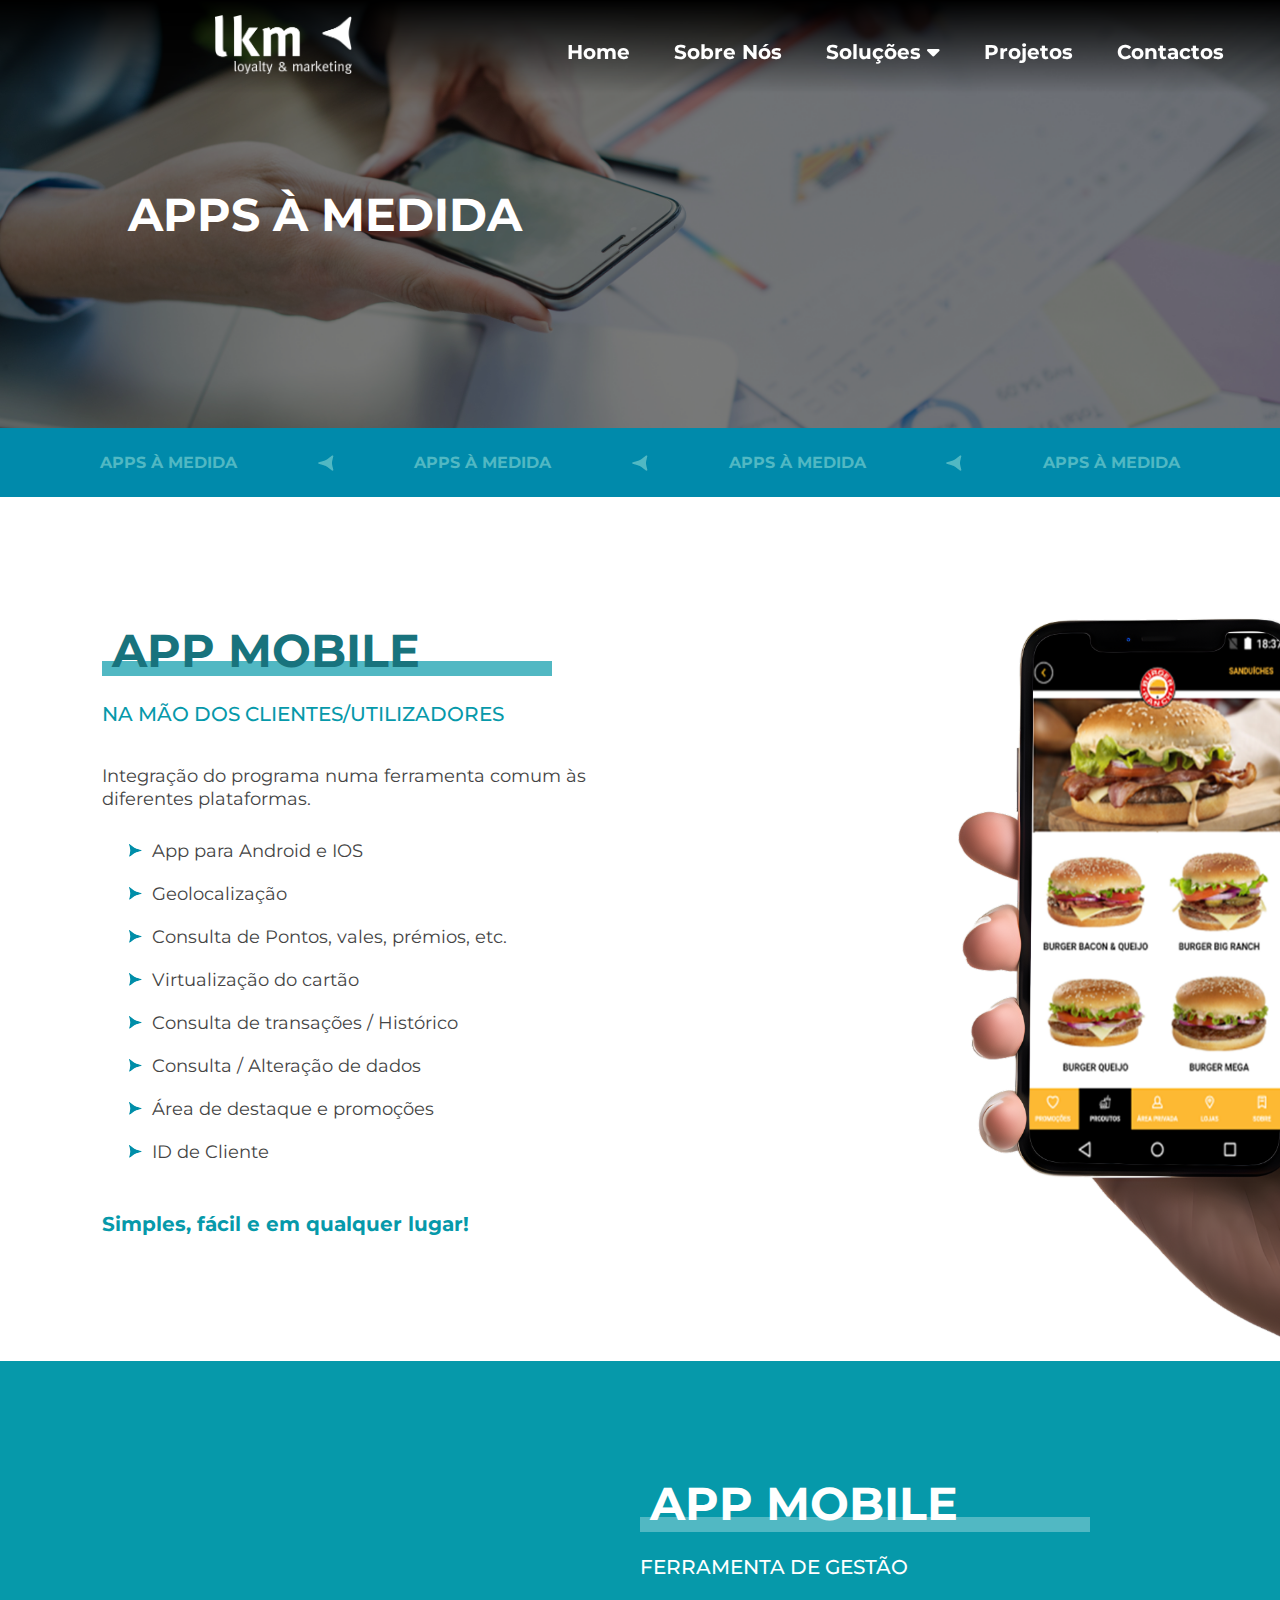
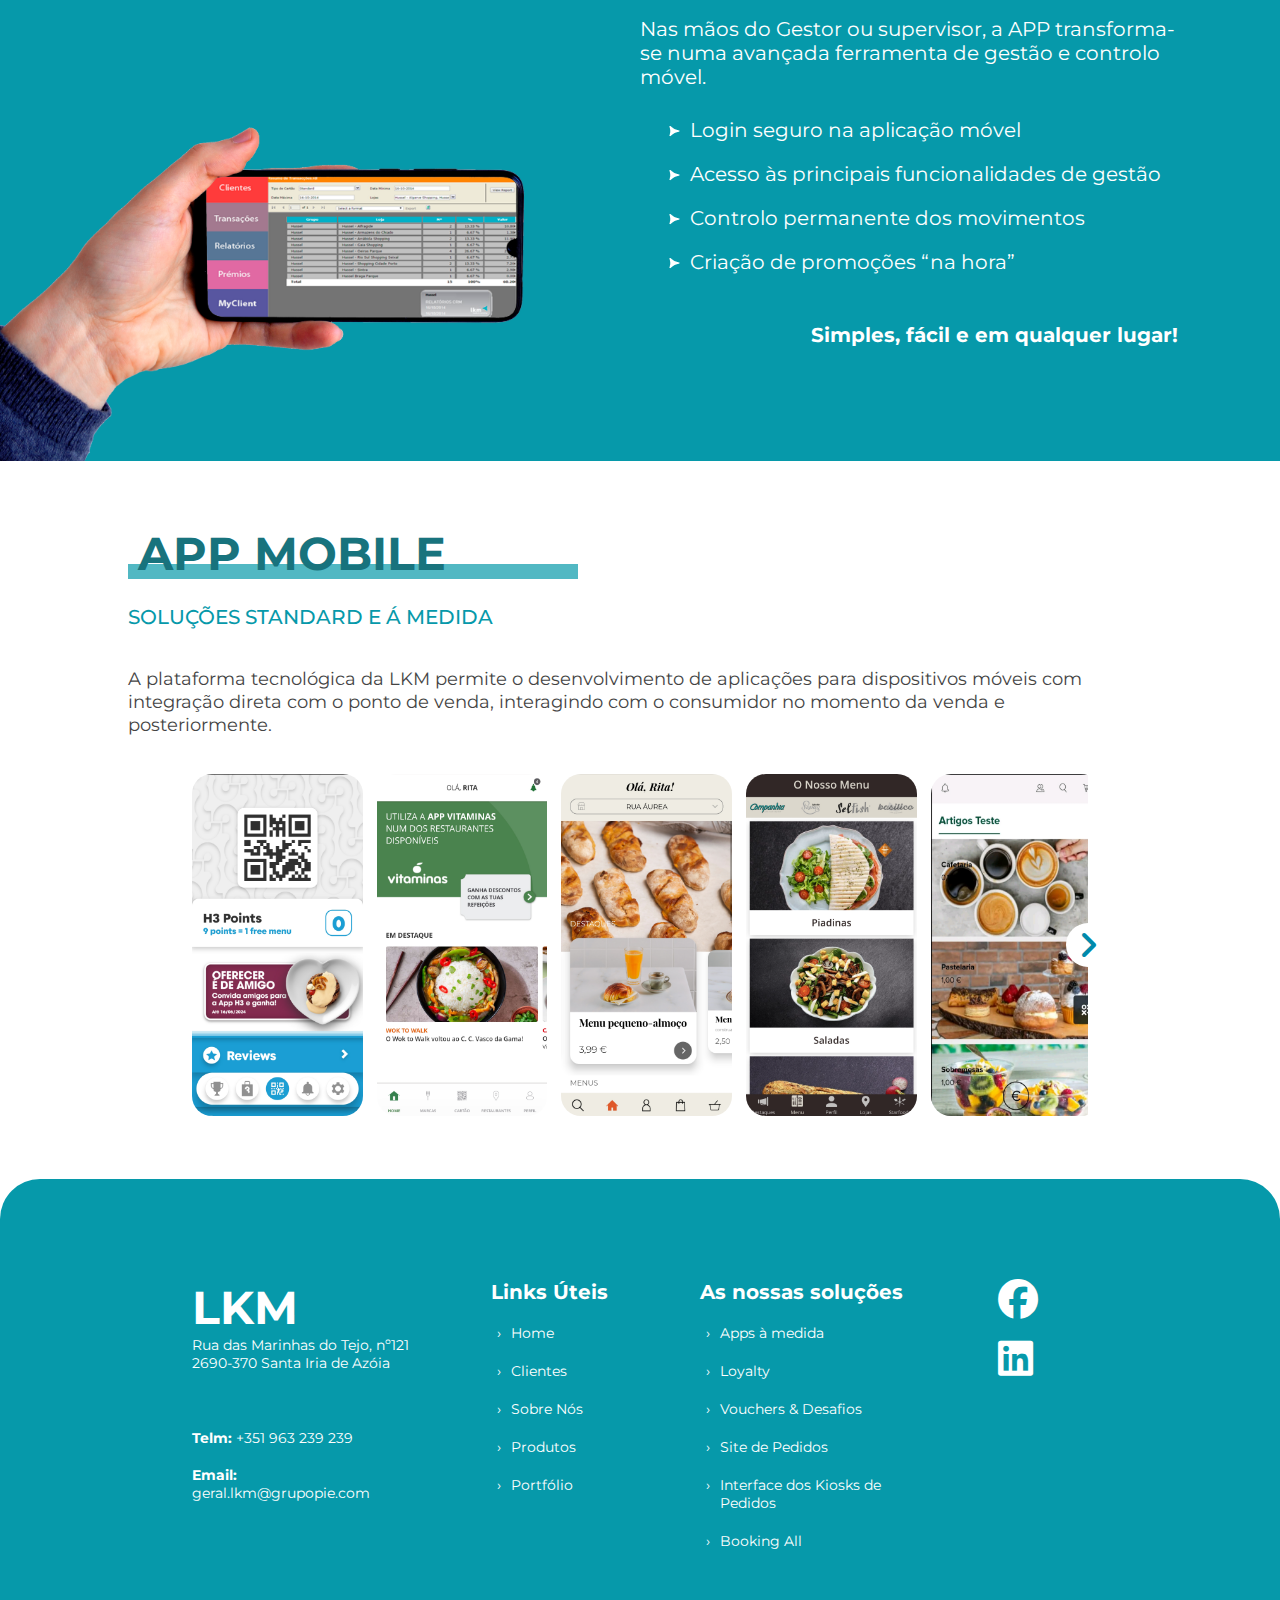
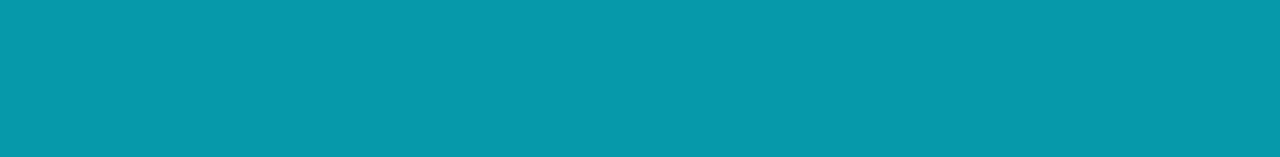
<file: AppsMedida.html>
<!DOCTYPE html>

<head>
    <meta charset="UTF-8">
    <meta name="viewport" content="width=device-width, initial-scale=1">
    <title>LKM</title>
    <link rel="stylesheet" href="css/AppsMedida.css">
    <link rel="stylesheet" href="https://cdnjs.cloudflare.com/ajax/libs/font-awesome/6.2.0/css/all.min.css">
    <script src="/js/AppsMedida.js" defer></script>
</head>
<body>
    <header class="navbar-container" id="navbar-container">
        <a href="index.html#home" class="home"><img src="/images/logotipoLKM-White.png" class= "logo" alt="logo"></a>
        <nav class="navbar" id="nav-one">
            <a href="/index.html#home" class="effect">Home</a>
            <a href="/index.html#sobre" class="effect">Sobre Nós</a>
  
            <div class="dropdown">
                <a href="/index.html#solucoes" class="effect-white">Soluções <i class="fa fa-caret-down"></i></a>
                <div class="dropdown-content">
                  <a href="/AppsMedida.html">Apps à Medida</a>
                  <a href="/SiteDePedidos.html">Site de Pedidos</a>
                  <a href="/InterfaceDosKiosks.html">Interface dos Kiosks</a>
                  <a href="/Loyalty.html">Loyalty</a>
                  <a href="/VouchersDesafios.html">Vouchers & Desafios</a>
                  <a href="/BookingAll.html">Booking All</a>
                </div>
            </div> 
            
            <a href="/index.html#projetos" class="effect">Projetos</a>
            <a href="/index.html#contactos" class="effect">Contactos</a>
        </nav>
  
        <nav class="navbar-small">
          <button onclick="openNavbar()" class="icon-small"><i class="fa-solid fa-bars" style="color: white;"></i></button>
          <div id="navbar-small-content" class="navbar-small-content">
            <a href="/index.html#home" class="effect">Home</a>
            <a href="/index.html#sobre" class="effect">Sobre Nós</a>
  
            <button href="#" id="dropdown2" onclick="openSubNavbar()" >Soluções</button>
              <div class="sub-navbar-small-content" id="sub-navbar-small-content">
                <a href="/AppsMedida.html">Apps à Medida</a>
                <a href="/SiteDePedidos.html">Site de Pedidos</a>
                <a href="/InterfaceDosKiosks.html">Interface dos Kiosks</a>
                <a href="/Loyalty.html">Loyalty</a>
                <a href="/VouchersDesafios.html">Vouchers & Desafios</a>
                <a href="/BookingAll.html">Booking All</a>
              </div>
  
            <a href="/index.html#projetos" class="effect">Projetos</a>
            <a href="/index.html#contactos" class="effect">Contactos</a>
            </div>
        </nav>
    </header>

    <div class="home-screen">
        <h1>APPS À MEDIDA</h1>
        <img class="home-image" src="/images/Home/office.jpg">
    </div>
    
    <div class="line">
        <div class="line-content">
            <p>APPS À MEDIDA</p>
            <img src="/images/bullet-point-blue.png">
            <p>APPS À MEDIDA</p>
            <img src="/images/bullet-point-blue.png">
            <p>APPS À MEDIDA</p>
            <img src="/images/bullet-point-blue.png">
            <p>APPS À MEDIDA</p>
        </div>
    </div>

    <div class="app-mao-container">
        <div class="app-mao-texto">
            <div class="title-container1">
                <h1>APP MOBILE</h1>
                <div class="title-shadow"></div>
            </div>
            <br>
            <h3 class="subtitle">NA MÃO DOS CLIENTES/UTILIZADORES</h3>
            <br><br>
            <p>Integração do programa numa ferramenta comum às diferentes plataformas.</p>
            <br>
            <ul>
                <li class="li-app-mao">App para Android e IOS</li>
                <li class="li-app-mao">Geolocalização</li>
                <li class="li-app-mao">Consulta de Pontos, vales, prémios, etc.</li>
                <li class="li-app-mao">Virtualização do cartão</li>
                <li class="li-app-mao">Consulta de transações / Histórico</li>
                <li class="li-app-mao">Consulta / Alteração de dados</li>
                <li class="li-app-mao">Área de destaque e promoções</li>
                <li class="li-app-mao">ID de Cliente</li>
            </ul>

            <br><br>
            <h2>Simples, fácil e em qualquer lugar!</h2>
        </div>

        <div class="app-mao-image">
            <img src="/images/Home/app-cliente.png" class="app-mao-imagem-img">
        </div>
    </div>

    <div class="app-gestao-container">
        <div class="app-gestao-image">
            <img src="/images/Home/app-gestao.png" class="app-gestao-imagem-img">
        </div>

        <div class="app-gestao-texto">
            <div class="title-container2">
                <h1>APP MOBILE</h1>
                <div class="title-shadow2"></div>
            </div>
            <br>
            <h3 class="subtitle-gestao">FERRAMENTA DE GESTÃO</h3>
            <br><br>
            <p>Nas mãos do Gestor ou supervisor, a APP transforma-se numa avançada ferramenta de gestão e controlo móvel.</p>
            <br>
            <ul>
                <li class="li-gestao-mao">Login seguro na aplicação móvel</li>
                <li class="li-gestao-mao">Acesso às principais funcionalidades de gestão</li>
                <li class="li-gestao-mao">Controlo permanente dos movimentos</li>
                <li class="li-gestao-mao">Criação de promoções “na hora”</li>
            </ul>

            <br><br>
            <h2>Simples, fácil e em qualquer lugar!</h2>
        </div>
    </div>

    <div class="app-solucoes-container">
        <div class="app-solucoes-texto">
            <div class="title-container1">
                <h1>APP MOBILE</h1>
                <div class="title-shadow"></div>
            </div>
            <br>
            <h3 class="subtitle-solucoes">SOLUÇÕES STANDARD E Á MEDIDA</h3>
            <br><br>
            <p>A plataforma tecnológica da LKM permite o desenvolvimento de aplicações para dispositivos móveis com integração direta com o ponto de venda, interagindo com o consumidor no momento da venda e posteriormente.</p>
        </div>

        <div class="wrapper">
            <i id="left" class="fa-solid fa-angle-left"></i>
            <div class="carousel">
              <img src="images/sliders2/Medida-1.png" alt="img" draggable="false">
              <img src="images/sliders2/Medida-2.png" alt="img" draggable="false">
              <img src="images/sliders2/Medida-3.png" alt="img" draggable="false">
              <img src="images/sliders2/Medida-4.png" alt="img" draggable="false">
              <img src="images/sliders2/Medida-5.png" alt="img" draggable="false">
              <img src="images/sliders2/Medida-6.png" alt="img" draggable="false">
              <img src="images/sliders2/Medida-7.png" alt="img" draggable="false">
              <img src="images/sliders2/Medida-8.png" alt="img" draggable="false">
              <img src="images/sliders2/Medida-9.png" alt="img" draggable="false">
              <img src="images/sliders2/Medida-10.png" alt="img" draggable="false">
            </div>
            <i id="right" class="fa-solid fa-angle-right"></i>
        </div>
    </div>

    <footer id="contactos">
        <div class="footer-container">
            <div class="footer f1">
                <h1>LKM</h1>
                <p>Rua das Marinhas do Tejo, nº121</p>
                <p>2690-370 Santa Iria de Azóia</p>
                <br><br><br>
                <p><b>Telm:</b> +351 963 239 239</p>
                <br>
                <p><b>Email:</b> geral.lkm@grupopie.com</p>
            </div>

            <div class="footer f2">
                <h3>Links Úteis</h3>
                <ul>
                    <a href="index.html#home"><li>Home</li></a>
                    <a href="index.html#clientes"><li>Clientes</li></a>
                    <a href="index.html#sobre"><li>Sobre Nós</li></a>
                    <a href="index.html#solucoes"><li>Produtos</li></a>
                    <a href="index.html#portfolio"><li>Portfólio</li></a>
                </ul>
            </div>

            <div class="footer f3">
                <h3>As nossas soluções</h3>
                <ul>
                    <a href="/AppsMedida.html"><li>Apps à medida</li></a>
                    <a href="/Loyalty.html"><li>Loyalty</li></a>
                    <a href="/VouchersDesafios.html"><li>Vouchers & Desafios</li></a>
                    <a href="/SiteDePedidos.html"><li>Site de Pedidos</li></a>
                    <a href="/InterfaceDosKiosks.html"><li>Interface dos Kiosks de Pedidos</li></a>
                    <a href="/BookingAll.html"><li>Booking All</li></a>
                </ul>
            </div>

            <div class="footer f4">
                <a href="#" class="fa-brands fa-facebook" style="color: white; border-radius: 50%; text-decoration: none; font-size: 40px;"></a>
                <br>
                <a href="#" class="fa-brands fa-linkedin" style="color: white; border-radius: 50%; text-decoration: none; font-size: 40px;"></a>
            </div>
        </div>
    </footer>
    
</body>
</file>
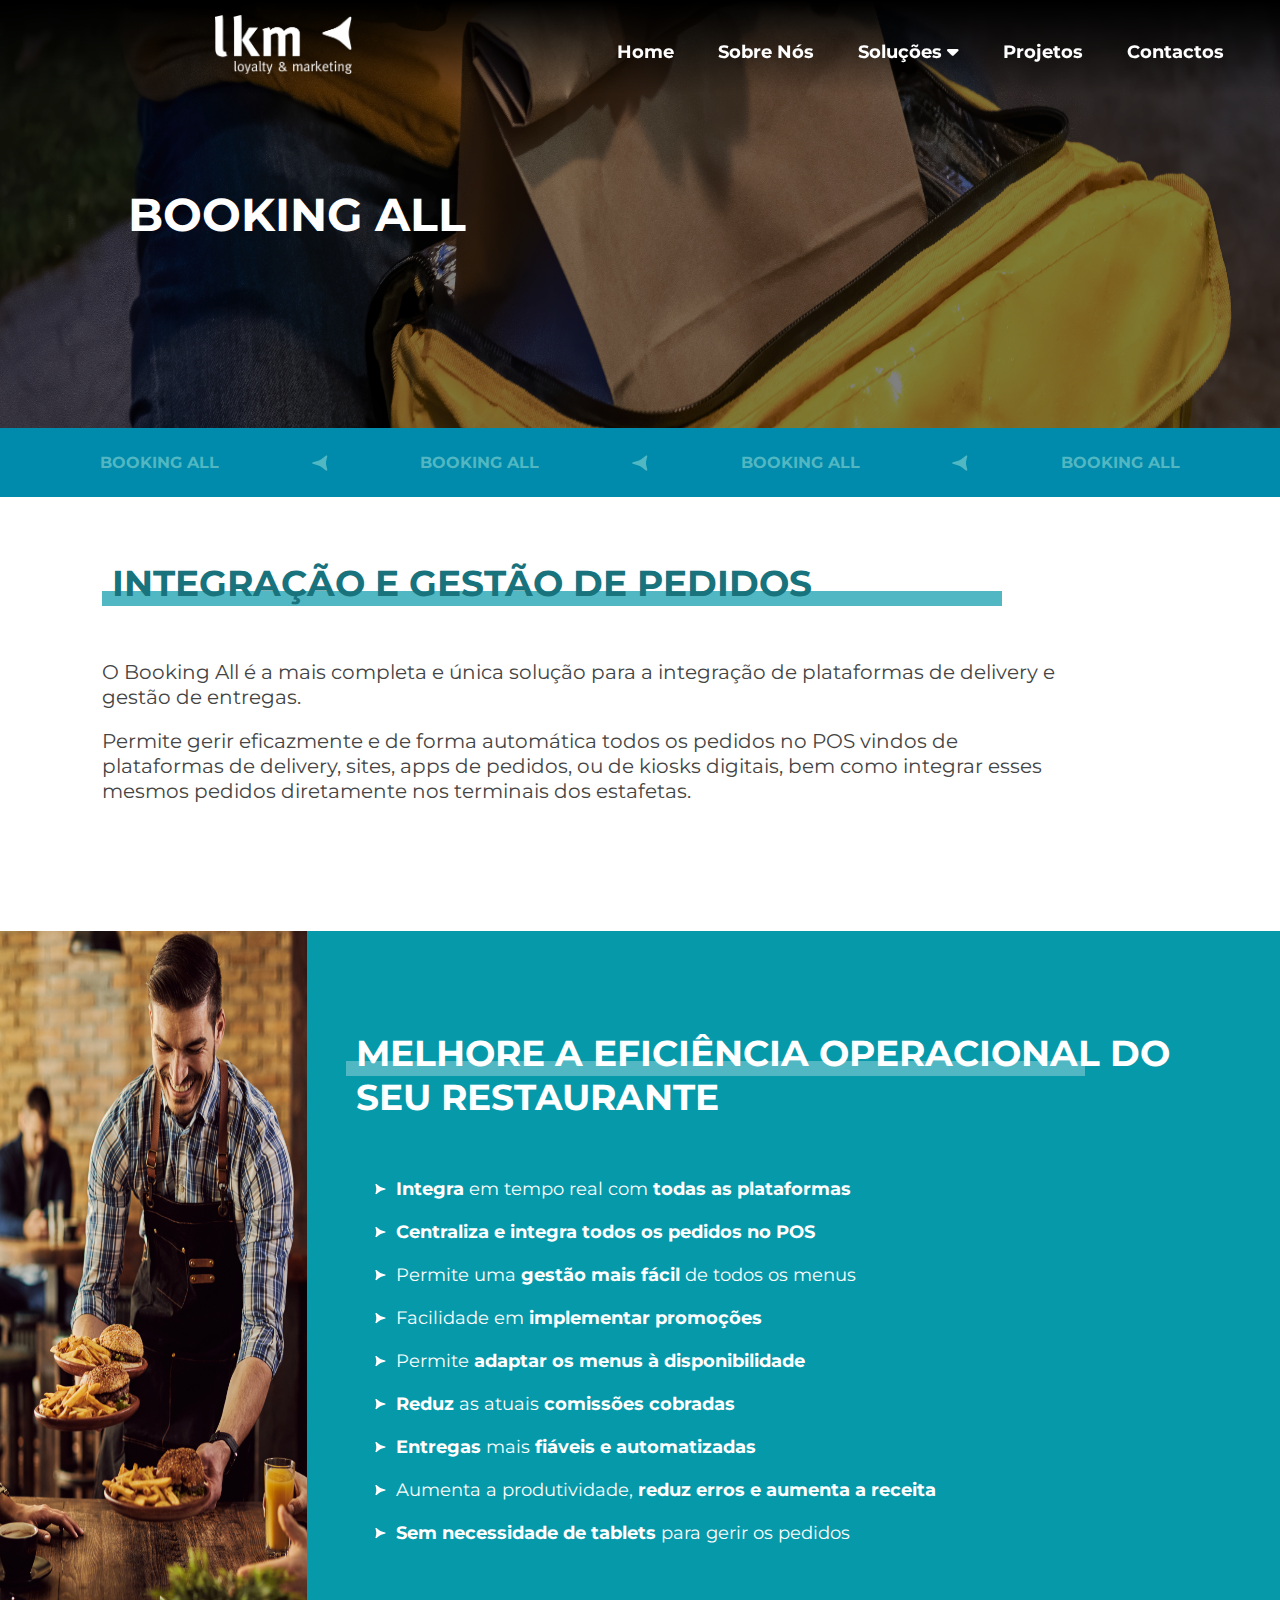
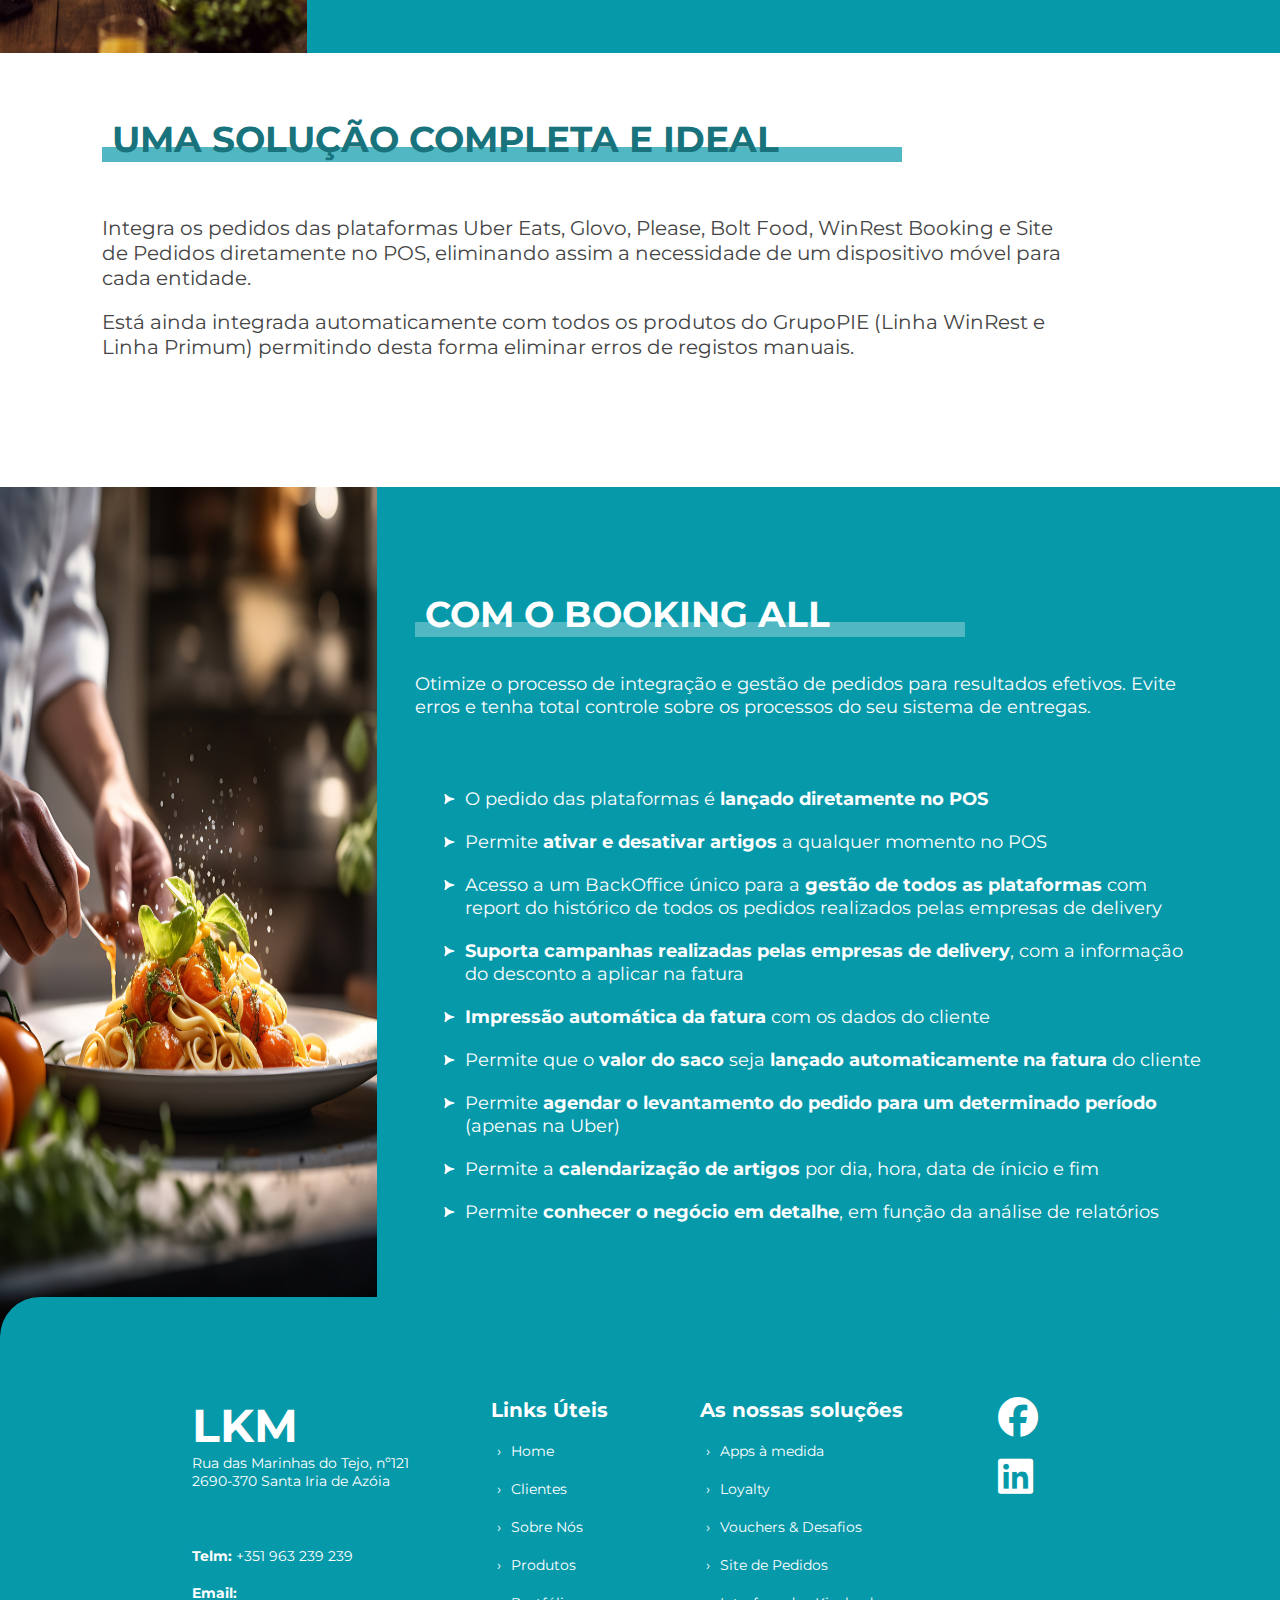
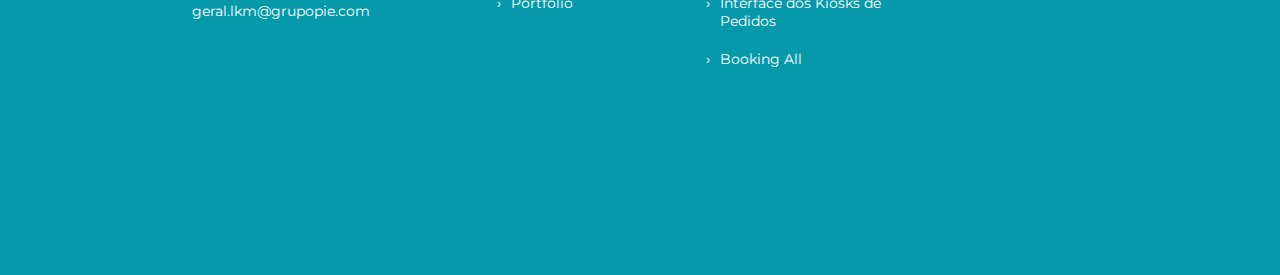
<file: BookingAll.html>
<!DOCTYPE html>

<head>
    <meta charset="UTF-8">
    <meta name="viewport" content="width=device-width, initial-scale=1">
    <title>LKM</title>
    <link rel="stylesheet" href="css/BookingAll.css">
    <link rel="stylesheet" href="https://cdnjs.cloudflare.com/ajax/libs/font-awesome/6.2.0/css/all.min.css">
    <script src="/js/menu.js" defer></script>
</head>
<body>
    <header class="navbar-container" id="navbar-container">
        <a href="index.html#home" class="home"><img src="/images/logotipoLKM-White.png" class= "logo" alt="logo"></a>
        <nav class="navbar" id="nav-one">
            <a href="/index.html#home" class="effect">Home</a>
            <a href="/index.html#sobre" class="effect">Sobre Nós</a>
  
            <div class="dropdown">
                <a href="/index.html#solucoes" class="effect-white">Soluções <i class="fa fa-caret-down"></i></a>
                <div class="dropdown-content">
                  <a href="/AppsMedida.html">Apps à Medida</a>
                  <a href="/SiteDePedidos.html">Site de Pedidos</a>
                  <a href="/InterfaceDosKiosks.html">Interface dos Kiosks</a>
                  <a href="/Loyalty.html">Loyalty</a>
                  <a href="/VouchersDesafios.html">Vouchers & Desafios</a>
                  <a href="/BookingAll.html">Booking All</a>
                </div>
            </div> 
            
            <a href="/index.html#projetos" class="effect">Projetos</a>
            <a href="/index.html#contactos" class="effect">Contactos</a>
        </nav>
  
        <nav class="navbar-small">
          <button onclick="openNavbar()" class="icon-small"><i class="fa-solid fa-bars" style="color: white;"></i></button>
          <div id="navbar-small-content" class="navbar-small-content">
            <a href="/index.html#home" class="effect">Home</a>
            <a href="/index.html#sobre" class="effect">Sobre Nós</a>
  
            <button href="#" id="dropdown2" onclick="openSubNavbar()" >Soluções</button>
              <div class="sub-navbar-small-content" id="sub-navbar-small-content">
                <a href="/AppsMedida.html">Apps à Medida</a>
                <a href="/SiteDePedidos.html">Site de Pedidos</a>
                <a href="/InterfaceDosKiosks.html">Interface dos Kiosks</a>
                <a href="/Loyalty.html">Loyalty</a>
                <a href="/VouchersDesafios.html">Vouchers & Desafios</a>
                <a href="/BookingAll.html">Booking All</a>
              </div>
  
            <a href="/index.html#projetos" class="effect">Projetos</a>
            <a href="/index.html#contactos" class="effect">Contactos</a>
            </div>
        </nav>
    </header>

    <div class="home-screen">
        <h1>BOOKING ALL</h1>
        <img class="home-image" src="/images/Home/booking.jpg">
    </div>

    <div class="line">
        <div class="line-content">
            <p>BOOKING ALL</p>
            <img src="/images/bullet-point-blue.png">
            <p>BOOKING ALL</p>
            <img src="/images/bullet-point-blue.png">
            <p>BOOKING ALL</p>
            <img src="/images/bullet-point-blue.png">
            <p>BOOKING ALL</p>
        </div>
    </div>

    <div class="integracao-container">
        <div class="integracao-texto">
            <div class="title-container1">
                <h1>INTEGRAÇÃO E GESTÃO DE PEDIDOS</h1>
                <div class="title-shadow1"></div>
            </div>
            <br><br>
            <p>O Booking All é a mais completa e única solução para a integração de plataformas de delivery e gestão de entregas.</p>
            <br>
            <p>Permite gerir eficazmente e de forma automática todos os pedidos no POS vindos de plataformas de delivery, sites, apps de pedidos, ou de kiosks digitais, bem como integrar esses mesmos pedidos diretamente nos terminais dos estafetas.</p>
        </div>
    </div>

    <div class="melhore-container">
        <div class="melhore-image">
            <img src="/images/Home/waiter.jpg" class="melhore-imagem-img">
        </div>

        <div class="melhore-texto">
            <div class="title-container2">
                <h1>MELHORE A EFICIÊNCIA OPERACIONAL DO SEU RESTAURANTE</h1>
                <div class="title-shadow2"></div>
            </div>
            <br><br><br><br>
            <ul>
                <li class="li-melhore"><b>Integra</b> em tempo real com <b>todas as plataformas</b></li>
                <li class="li-melhore"><b>Centraliza e integra todos os pedidos no POS</b></li>
                <li class="li-melhore">Permite uma <b>gestão mais fácil</b> de todos os menus</li>
                <li class="li-melhore">Facilidade em <b>implementar promoções</b></li>
                <li class="li-melhore">Permite <b>adaptar os menus à disponibilidade</b></li>
                <li class="li-melhore"><b>Reduz</b> as atuais <b>comissões cobradas</b></li>
                <li class="li-melhore"><b>Entregas</b> mais <b>fiáveis e automatizadas</b></li>
                <li class="li-melhore">Aumenta a produtividade, <b>reduz erros e aumenta a receita</b></li>
                <li class="li-melhore"><b>Sem necessidade de tablets</b> para gerir os pedidos</li>
            </ul>
        </div>
    </div>
    
    <div class="completa-container">
        <div class="completa-texto">
            <div class="title-container1">
                <h1>UMA SOLUÇÃO COMPLETA E IDEAL</h1>
                <div class="title-shadow3"></div>
            </div>
            <br><br>
            <p>Integra os pedidos das plataformas Uber Eats, Glovo, Please, Bolt Food, WinRest Booking e Site de Pedidos diretamente no POS, eliminando assim a necessidade de um dispositivo móvel para cada entidade.</p>
            <br>
            <p>Está ainda integrada automaticamente com todos os produtos do GrupoPIE (Linha WinRest e Linha Primum) permitindo desta forma eliminar erros de registos manuais.</p>
        </div>
    </div>

    <div class="booking-container">
        <div class="booking-image">
            <img src="/images/Home/cook.jpg" class="booking-imagem-img">
        </div>

        <div class="booking-texto">
            <div class="title-container2">
                <h1>COM O BOOKING ALL</h1>
                <div class="title-shadow4"></div>
            </div>
            <p>Otimize o processo de integração e gestão de pedidos para resultados efetivos. Evite erros e tenha total controle sobre os processos do seu sistema de entregas.</p>
            <br>
            <ul>
                <li class="li-booking">O pedido das plataformas é <b>lançado diretamente no POS</b></li>
                <li class="li-booking">Permite <b>ativar e desativar artigos</b> a qualquer momento no POS</li>
                <li class="li-booking">Acesso a um BackOffice único para a <b>gestão de todos as plataformas</b> com report do histórico de todos os pedidos realizados pelas empresas de delivery</li>
                <li class="li-booking"><b>Suporta campanhas realizadas pelas empresas de delivery</b>, com a informação do desconto a aplicar na fatura</li>
                <li class="li-booking"><b>Impressão automática da fatura</b> com os dados do cliente</li>
                <li class="li-booking">Permite que o <b>valor do saco</b> seja <b>lançado automaticamente na fatura</b> do cliente</li>
                <li class="li-booking">Permite <b>agendar o levantamento do pedido para um determinado período</b> (apenas na Uber)</li>
                <li class="li-booking">Permite a <b>calendarização de artigos</b> por dia, hora, data de ínicio e fim</li>
                <li class="li-booking">Permite <b>conhecer o negócio em detalhe</b>, em função da análise de relatórios</li>
            </ul>
        </div>
    </div>
    
    <footer id="contactos">
        <div class="footer-container">
            <div class="footer f1">
                <h1>LKM</h1>
                <p>Rua das Marinhas do Tejo, nº121</p>
                <p>2690-370 Santa Iria de Azóia</p>
                <br><br><br>
                <p><b>Telm:</b> +351 963 239 239</p>
                <br>
                <p><b>Email:</b> geral.lkm@grupopie.com</p>
            </div>

            <div class="footer f2">
                <h3>Links Úteis</h3>
                <ul>
                    <a href="index.html#home"><li>Home</li></a>
                    <a href="index.html#clientes"><li>Clientes</li></a>
                    <a href="index.html#sobre"><li>Sobre Nós</li></a>
                    <a href="index.html#solucoes"><li>Produtos</li></a>
                    <a href="index.html#portfolio"><li>Portfólio</li></a>
                </ul>
            </div>

            <div class="footer f3">
                <h3>As nossas soluções</h3>
                <ul>
                    <a href="/AppsMedida.html"><li>Apps à medida</li></a>
                    <a href="/Loyalty.html"><li>Loyalty</li></a>
                    <a href="/VouchersDesafios.html"><li>Vouchers & Desafios</li></a>
                    <a href="/SiteDePedidos.html"><li>Site de Pedidos</li></a>
                    <a href="/InterfaceDosKiosks.html"><li>Interface dos Kiosks de Pedidos</li></a>
                    <a href="/BookingAll.html"><li>Booking All</li></a>
                </ul>
            </div>

            <div class="footer f4">
                <a href="#" class="fa-brands fa-facebook" style="color: white; border-radius: 50%; text-decoration: none; font-size: 40px;"></a>
                <br>
                <a href="#" class="fa-brands fa-linkedin" style="color: white; border-radius: 50%; text-decoration: none; font-size: 40px;"></a>
            </div>
        </div>
    </footer>
</body>
</file>
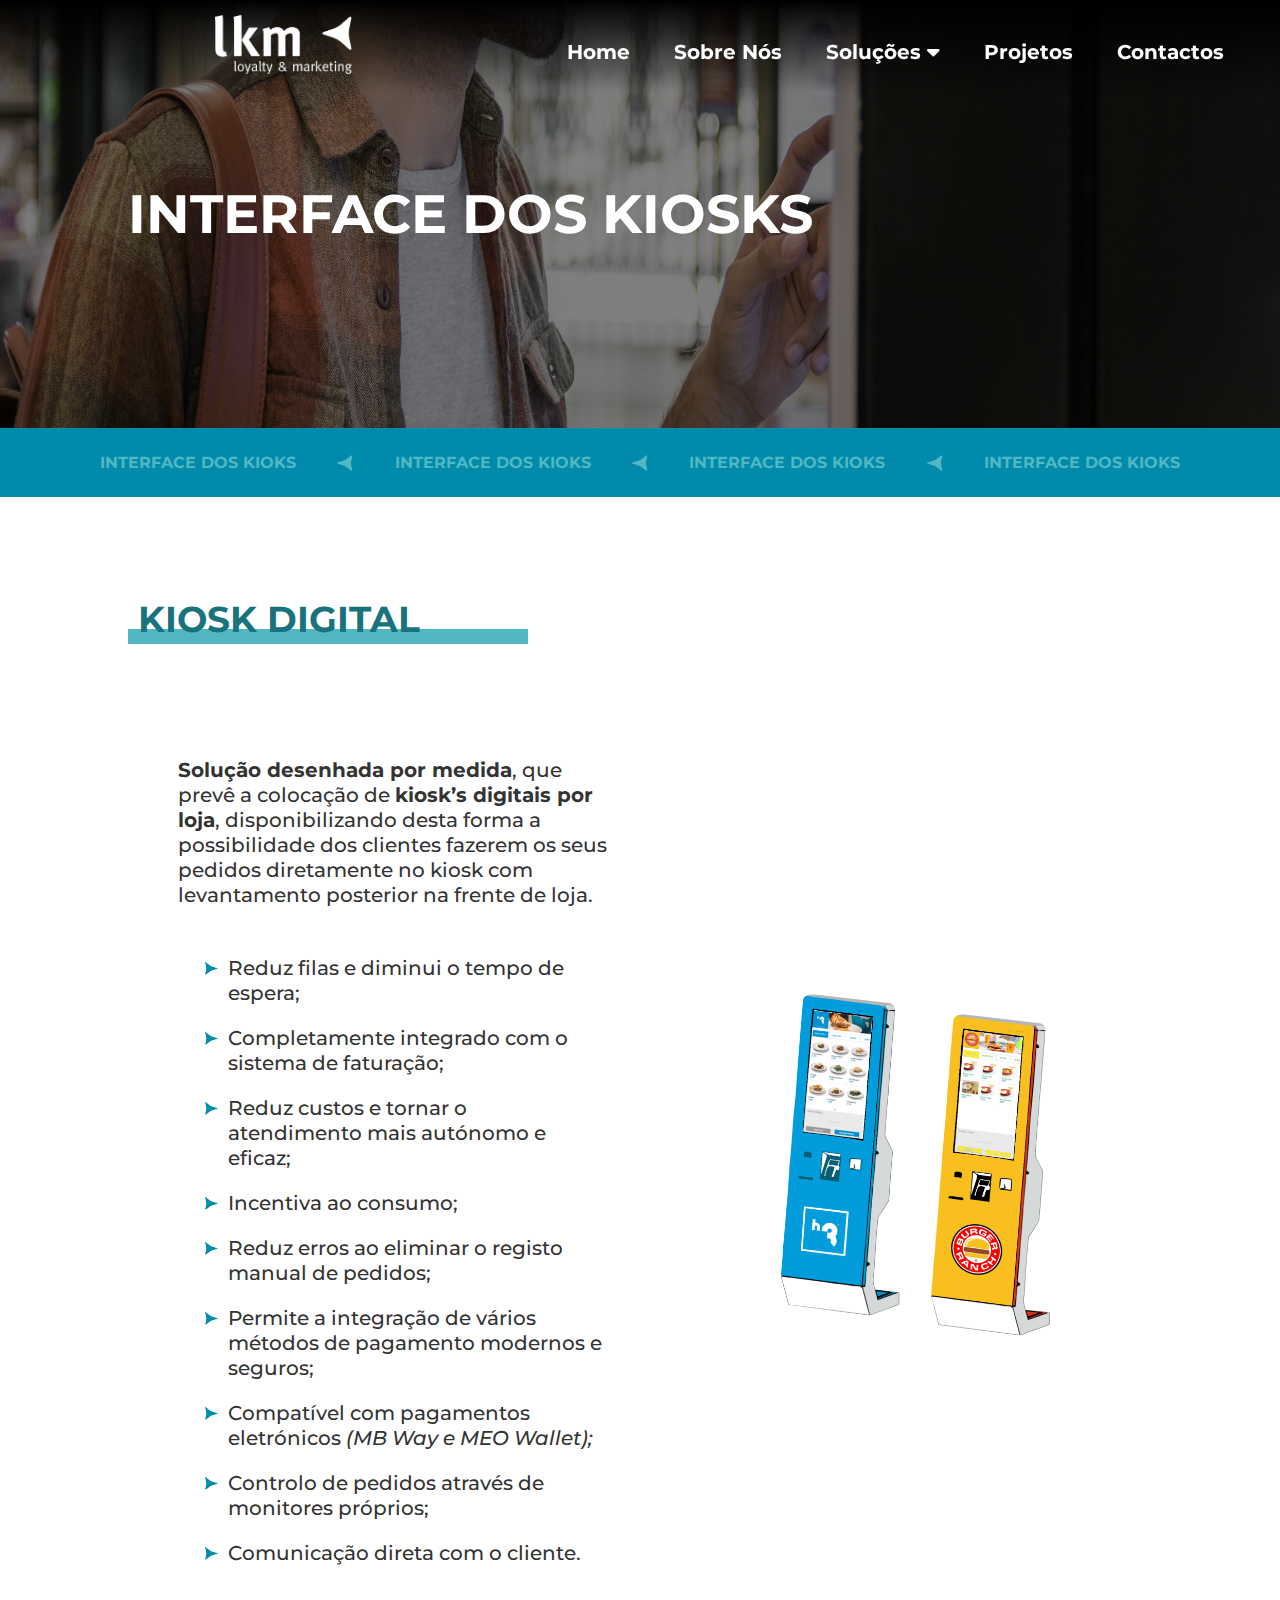
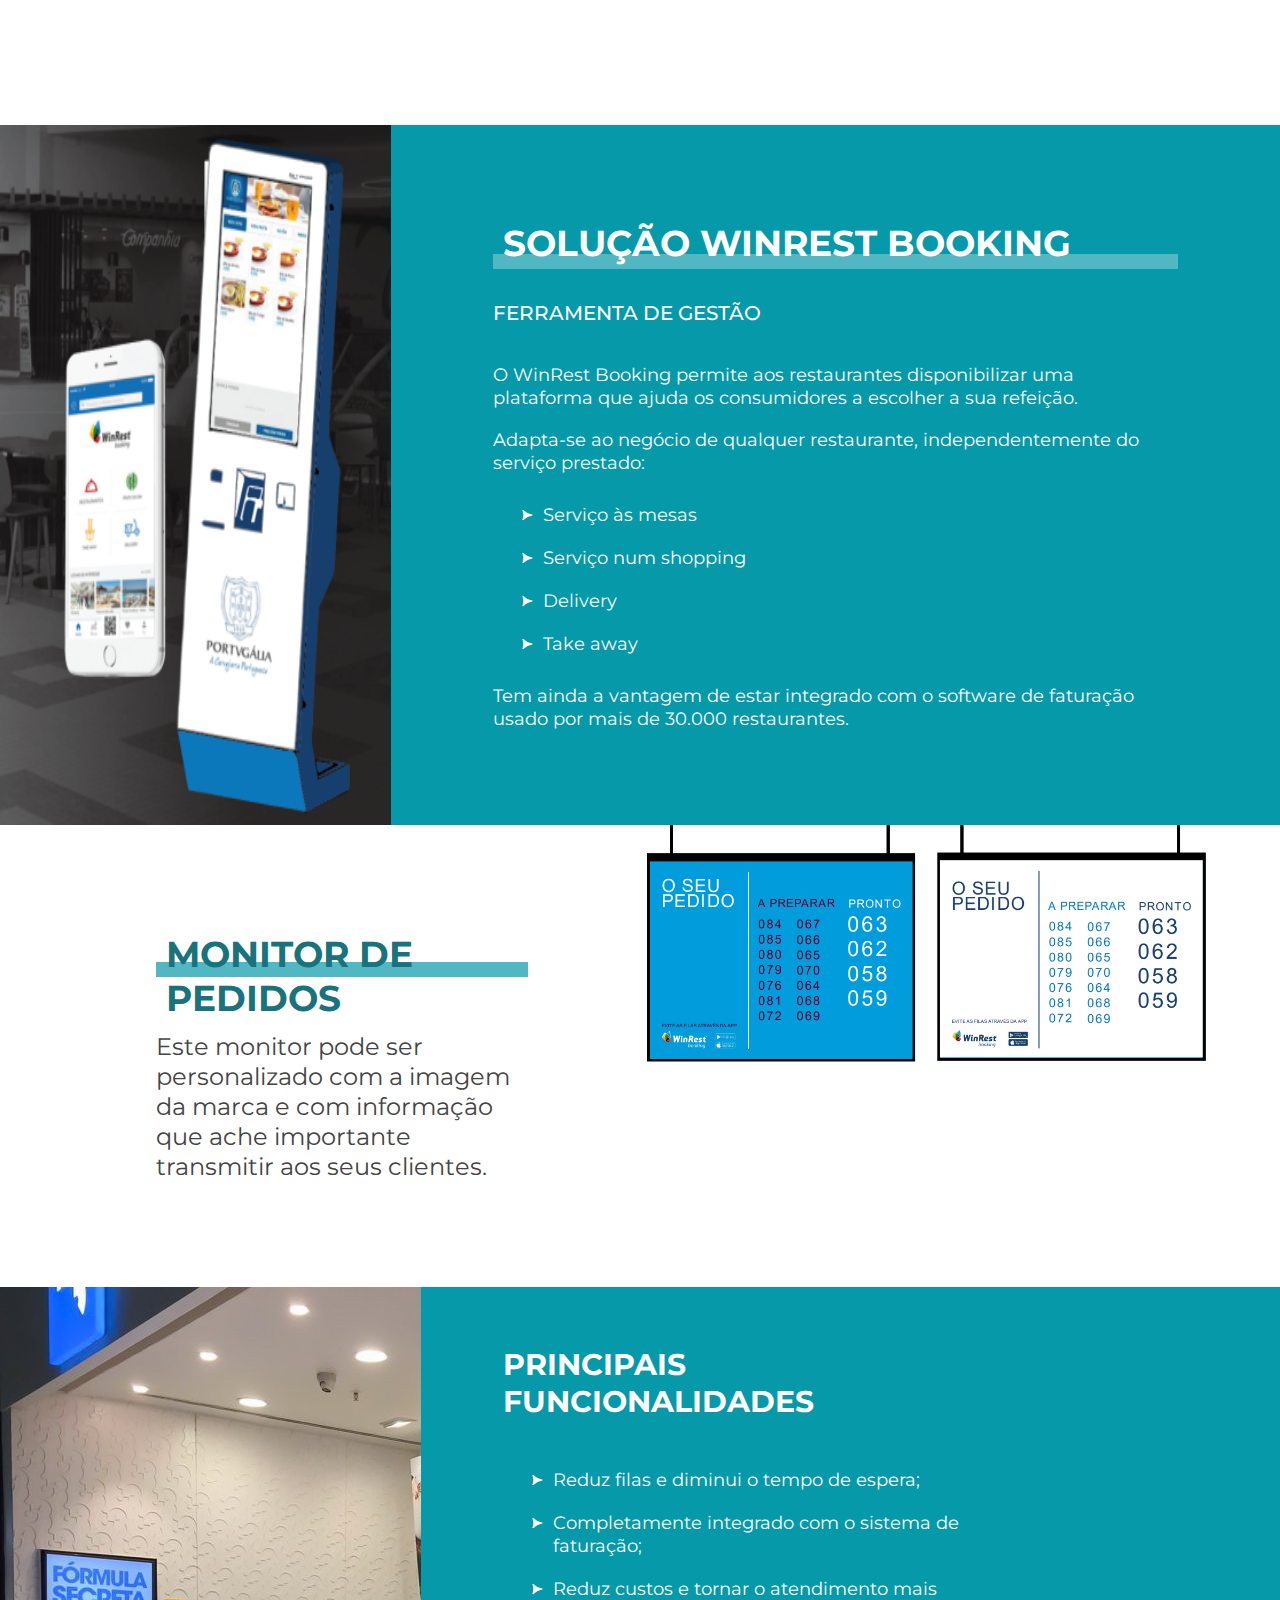
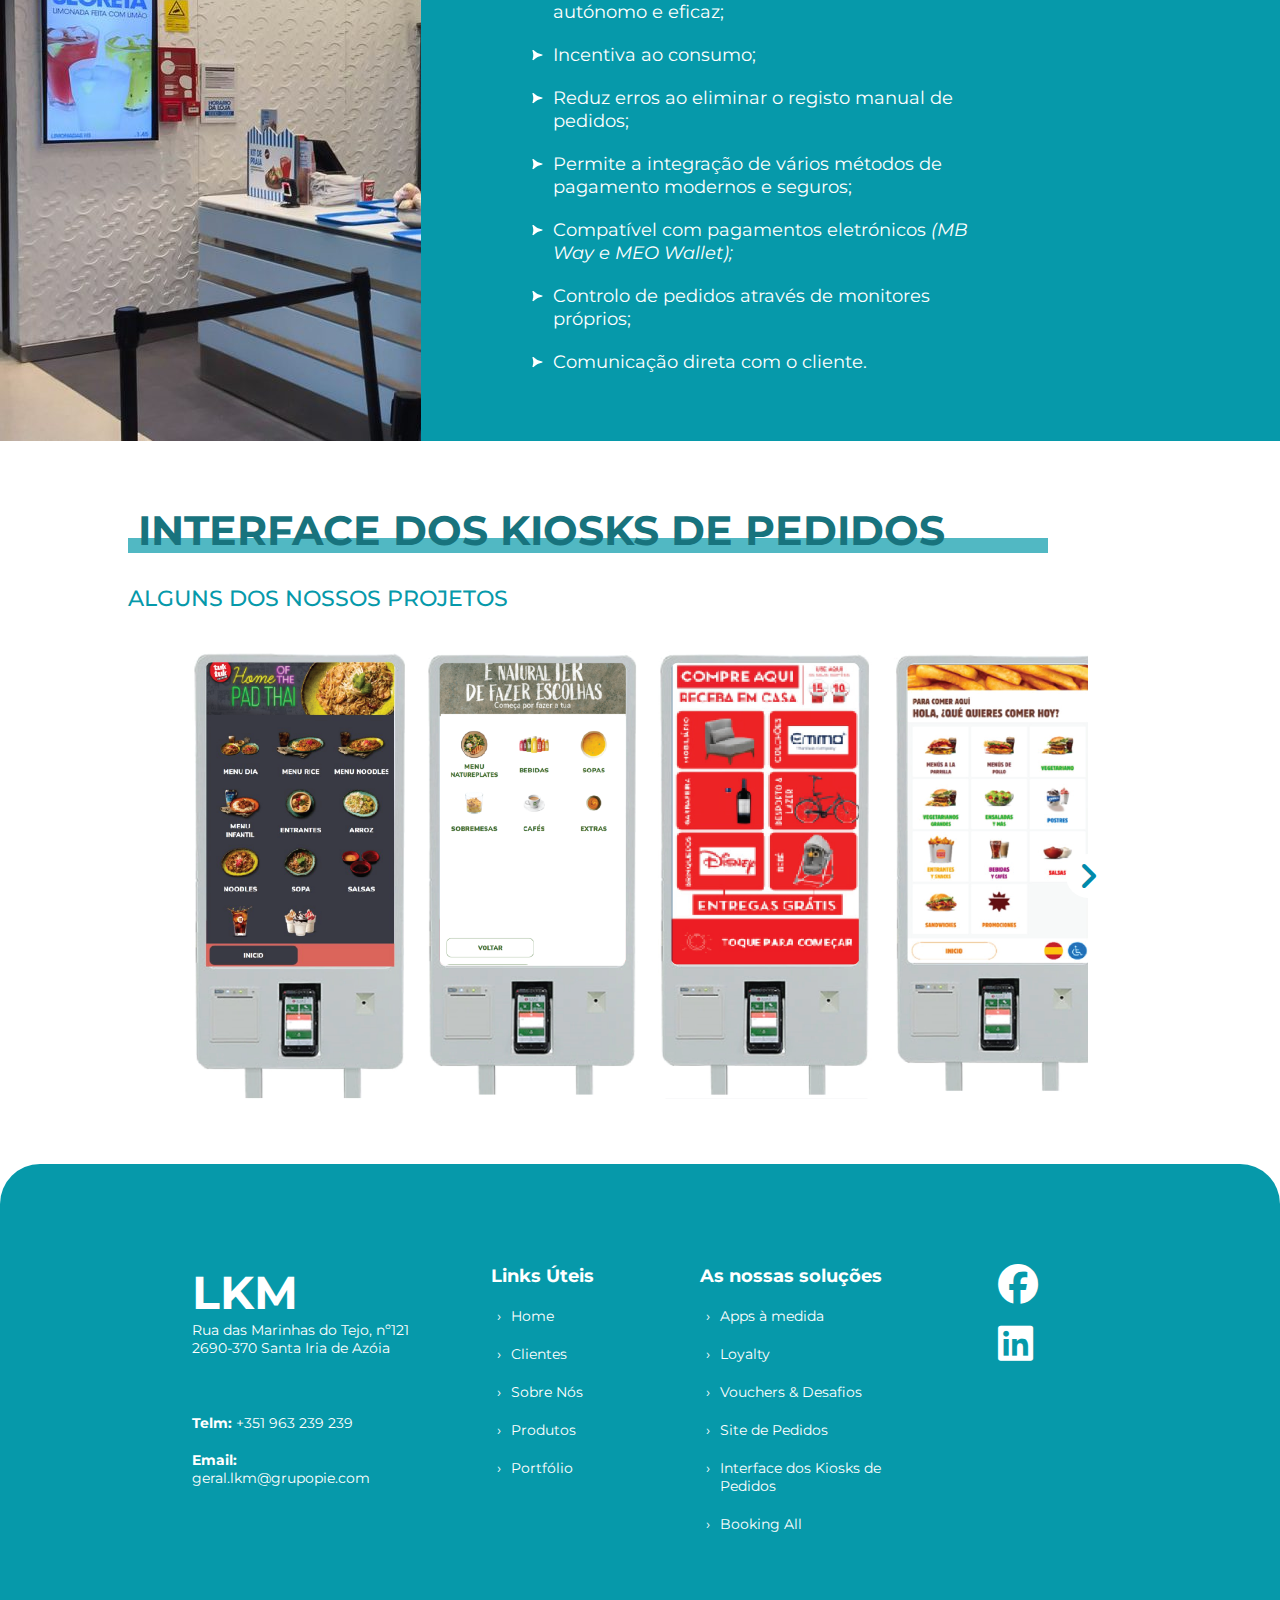
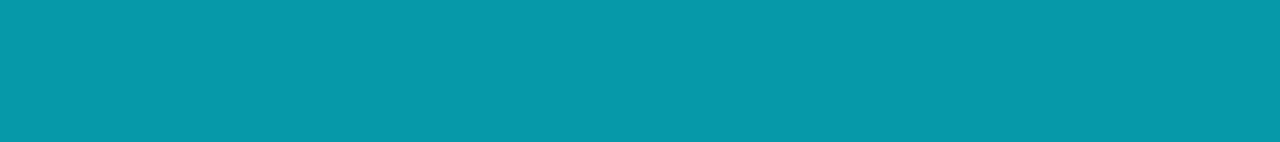
<file: InterfaceDosKiosks.html>
<!DOCTYPE html>

<head>
    <meta charset="UTF-8">
    <meta name="viewport" content="width=device-width, initial-scale=1">
    <title>LKM</title>
    <link rel="stylesheet" href="css/InterfaceDosKiosks.css">
    <link rel="stylesheet" href="https://cdnjs.cloudflare.com/ajax/libs/font-awesome/6.2.0/css/all.min.css">
    <script src="/js/InterfaceDosKiosks.js" defer></script>
</head>
<body>
    <header class="navbar-container" id ="navbar-container">
        <a href="index.html#home" class="home"><img src="/images/logotipoLKM-White.png" class= "logo" alt="logo"></a>
        <nav class="navbar" id="nav-one">
            <a href="/index.html#home" class="effect">Home</a>
            <a href="/index.html#sobre" class="effect">Sobre Nós</a>
  
            <div class="dropdown">
                <a href="/index.html#solucoes" class="effect-white">Soluções <i class="fa fa-caret-down"></i></a>
                <div class="dropdown-content">
                  <a href="/AppsMedida.html">Apps à Medida</a>
                  <a href="/SiteDePedidos.html">Site de Pedidos</a>
                  <a href="/InterfaceDosKiosks.html">Interface dos Kiosks</a>
                  <a href="/Loyalty.html">Loyalty</a>
                  <a href="/VouchersDesafios.html">Vouchers & Desafios</a>
                  <a href="/BookingAll.html">Booking All</a>
                </div>
            </div> 
            
            <a href="/index.html#projetos" class="effect">Projetos</a>
            <a href="/index.html#contactos" class="effect">Contactos</a>
        </nav>
  
        <nav class="navbar-small">
          <button onclick="openNavbar()" class="icon-small"><i class="fa-solid fa-bars" style="color: white;"></i></button>
          <div id="navbar-small-content" class="navbar-small-content">
            <a href="/index.html#home" class="effect">Home</a>
            <a href="/index.html#sobre" class="effect">Sobre Nós</a>
  
            <button href="#" id="dropdown2" onclick="openSubNavbar()" >Soluções</button>
              <div class="sub-navbar-small-content" id="sub-navbar-small-content">
                <a href="/AppsMedida.html">Apps à Medida</a>
                <a href="/SiteDePedidos.html">Site de Pedidos</a>
                <a href="/InterfaceDosKiosks.html">Interface dos Kiosks</a>
                <a href="/Loyalty.html">Loyalty</a>
                <a href="/VouchersDesafios.html">Vouchers & Desafios</a>
                <a href="/BookingAll.html">Booking All</a>
              </div>
  
            <a href="/index.html#projetos" class="effect">Projetos</a>
            <a href="/index.html#contactos" class="effect">Contactos</a>
            </div>
        </nav>
    </header>  

    <div class="home-screen">
        <h1>INTERFACE DOS KIOSKS</h1>
        <img class="home-image" src="/images/Home/interface.jpg">
    </div>

    <div class="line">
        <div class="line-content">
            <p>INTERFACE DOS KIOKS</p>
            <img src="/images/bullet-point-blue.png">
            <p>INTERFACE DOS KIOKS</p>
            <img src="/images/bullet-point-blue.png">
            <p>INTERFACE DOS KIOKS</p>
            <img src="/images/bullet-point-blue.png">
            <p>INTERFACE DOS KIOKS</p>
        </div>
    </div>

    <div class="kiosk-container">
        <div class="kiosk">
            <div class="title-container">
                <h1>KIOSK DIGITAL</h1>
                <div class="title-shadow"></div>
            </div>
            <div class="information">
                <div class="kiosk-text">
                    <p><b>Solução desenhada por medida</b>, que prevê a colocação de <b>kiosk’s digitais por loja</b>, disponibilizando desta forma a possibilidade dos clientes fazerem os seus pedidos diretamente no kiosk com levantamento posterior na frente de loja.</p>
                    <br><br>
                    <ul>
                        <li class="li-kiosk">Reduz filas e diminui o tempo de espera;</li>
                        <li class="li-kiosk">Completamente integrado com o sistema de faturação;</li>
                        <li class="li-kiosk">Reduz custos e tornar o atendimento mais autónomo e eficaz;</li>
                        <li class="li-kiosk">Incentiva ao consumo;</li>
                        <li class="li-kiosk">Reduz erros ao eliminar o registo manual de pedidos;</li>
                        <li class="li-kiosk">Permite a integração de vários métodos de pagamento modernos e seguros;</li>
                        <li class="li-kiosk">Compatível com pagamentos eletrónicos <i>(MB Way e MEO Wallet);</i></li>
                        <li class="li-kiosk">Controlo de pedidos através de monitores próprios;</li>
                        <li class="li-kiosk">Comunicação direta com o cliente.</li>
                    </ul>
                </div>
                <div class="kiosk-image">
                    <img src="images/Home/kiosk-digtal.png" class="kiosk-image-img">
                </div>
            </div>
        </div>
    </div>

    <div class="solucao-container">
        <div class="solucao-image">
            <img src="/images/Home/kiosk-digtal-2.png" class="solucao-imagem-img">
        </div>

        <div class="solucao-texto">
            <div class="title-container2">
                <h1>SOLUÇÃO WINREST BOOKING</h1>
                <div class="title-shadow2"></div>
            </div>
            <br>
            <h3 class="subtitle-solucao">FERRAMENTA DE GESTÃO</h3>
            <br><br>
            <p>O WinRest Booking permite aos restaurantes disponibilizar uma plataforma que ajuda os consumidores a escolher a sua refeição.</p>
            <br>
            <p>Adapta-se ao negócio de qualquer restaurante, independentemente do serviço prestado: </p>
            <br>
            <ul>
                <li class="li-solucao">Serviço às mesas </li>
                <li class="li-solucao">Serviço num shopping</li>
                <li class="li-solucao">Delivery</li>
                <li class="li-solucao">Take away</li>
            </ul>
            <br>
            <p>Tem ainda a vantagem de estar integrado com o software de faturação usado por mais de 30.000 restaurantes.</p>
        </div>
    </div>

    <div class="monitor-container">
        <div class="monitor">
            <div class="monitor-text">
                <div class="title-container">
                    <h1>MONITOR DE PEDIDOS</h1>
                    <div class="title-shadow3"></div>
                </div>
                <br>
                <p>Este monitor pode ser personalizado com a imagem da marca e com informação que ache importante transmitir aos seus clientes.</p>
            </div>
            <img class="monitor-img" src="images/Home/monitor.png">
        </div>
    </div>

    <div class="funcionalidades-container"> 
        <div class="funcionalidades">
            <div class="funcionalidades-image">
                <img src="images/Home/h3.jpg" class="funcionalidades-image-img">
            </div>
            <div class="funcionalidades-texto">
                <h1>PRINCIPAIS FUNCIONALIDADES</h1>
                <br><br>
                <ul>
                    <li class="li-funcionalidades">Reduz filas e diminui o tempo de espera;</li>
                    <li class="li-funcionalidades">Completamente integrado com o sistema de faturação;</li>
                    <li class="li-funcionalidades">Reduz custos e tornar o atendimento mais autónomo e eficaz;</li>
                    <li class="li-funcionalidades">Incentiva ao consumo;</li>
                    <li class="li-funcionalidades">Reduz erros ao eliminar o registo manual de pedidos;</li>
                    <li class="li-funcionalidades">Permite a integração de vários métodos de pagamento modernos e seguros;</li>
                    <li class="li-funcionalidades">Compatível com pagamentos eletrónicos <i>(MB Way e MEO Wallet);</i></li>
                    <li class="li-funcionalidades">Controlo de pedidos através de monitores próprios;</li>
                    <li class="li-funcionalidades">Comunicação direta com o cliente.</li>
                </ul>
            </div>
        </div>
    </div>

    <div class="interface-container">
        <div class="interface-texto">
            <div class="title-container1">
                <h1>INTERFACE DOS KIOSKS DE PEDIDOS</h1>
                <div class="title-shadow4"></div>
            </div>
            <br>
            <h3 class="subtitle-interface">ALGUNS DOS NOSSOS PROJETOS</h3>
        </div>

        <div class="wrapper">
            <i id="left" class="fa-solid fa-angle-left"></i>
            <div class="carousel">
              <img src="images/sliders2/Kiosk-1.png" alt="img" draggable="false">
              <img src="images/sliders2/Kiosk-2.png" alt="img" draggable="false">
              <img src="images/sliders2/Kiosk-3.png" alt="img" draggable="false">
              <img src="images/sliders2/Kiosk-4.png" alt="img" draggable="false">
              <img src="images/sliders2/Kiosk-5.png" alt="img" draggable="false">
            </div>
            <i id="right" class="fa-solid fa-angle-right"></i>
        </div>
    </div>


    <footer id="contactos">
        <div class="footer-container">
            <div class="footer f1">
                <h1>LKM</h1>
                <p>Rua das Marinhas do Tejo, nº121</p>
                <p>2690-370 Santa Iria de Azóia</p>
                <br><br><br>
                <p><b>Telm:</b> +351 963 239 239</p>
                <br>
                <p><b>Email:</b> geral.lkm@grupopie.com</p>
            </div>

            <div class="footer f2">
                <h3>Links Úteis</h3>
                <ul>
                    <a href="index.html#home"><li>Home</li></a>
                    <a href="index.html#clientes"><li>Clientes</li></a>
                    <a href="index.html#sobre"><li>Sobre Nós</li></a>
                    <a href="index.html#solucoes"><li>Produtos</li></a>
                    <a href="index.html#portfolio"><li>Portfólio</li></a>
                </ul>
            </div>

            <div class="footer f3">
                <h3>As nossas soluções</h3>
                <ul>
                    <a href="/AppsMedida.html"><li>Apps à medida</li></a>
                    <a href="/Loyalty.html"><li>Loyalty</li></a>
                    <a href="/VouchersDesafios.html"><li>Vouchers & Desafios</li></a>
                    <a href="/SiteDePedidos.html"><li>Site de Pedidos</li></a>
                    <a href="/InterfaceDosKiosks.html"><li>Interface dos Kiosks de Pedidos</li></a>
                    <a href="/BookingAll.html"><li>Booking All</li></a>
                </ul>
            </div>

            <div class="footer f4">
                <a href="#" class="fa-brands fa-facebook" style="color: white; border-radius: 50%; text-decoration: none; font-size: 40px;"></a>
                <br>
                <a href="#" class="fa-brands fa-linkedin" style="color: white; border-radius: 50%; text-decoration: none; font-size: 40px;"></a>
            </div>
        </div>
    </footer>

</body>
</file>
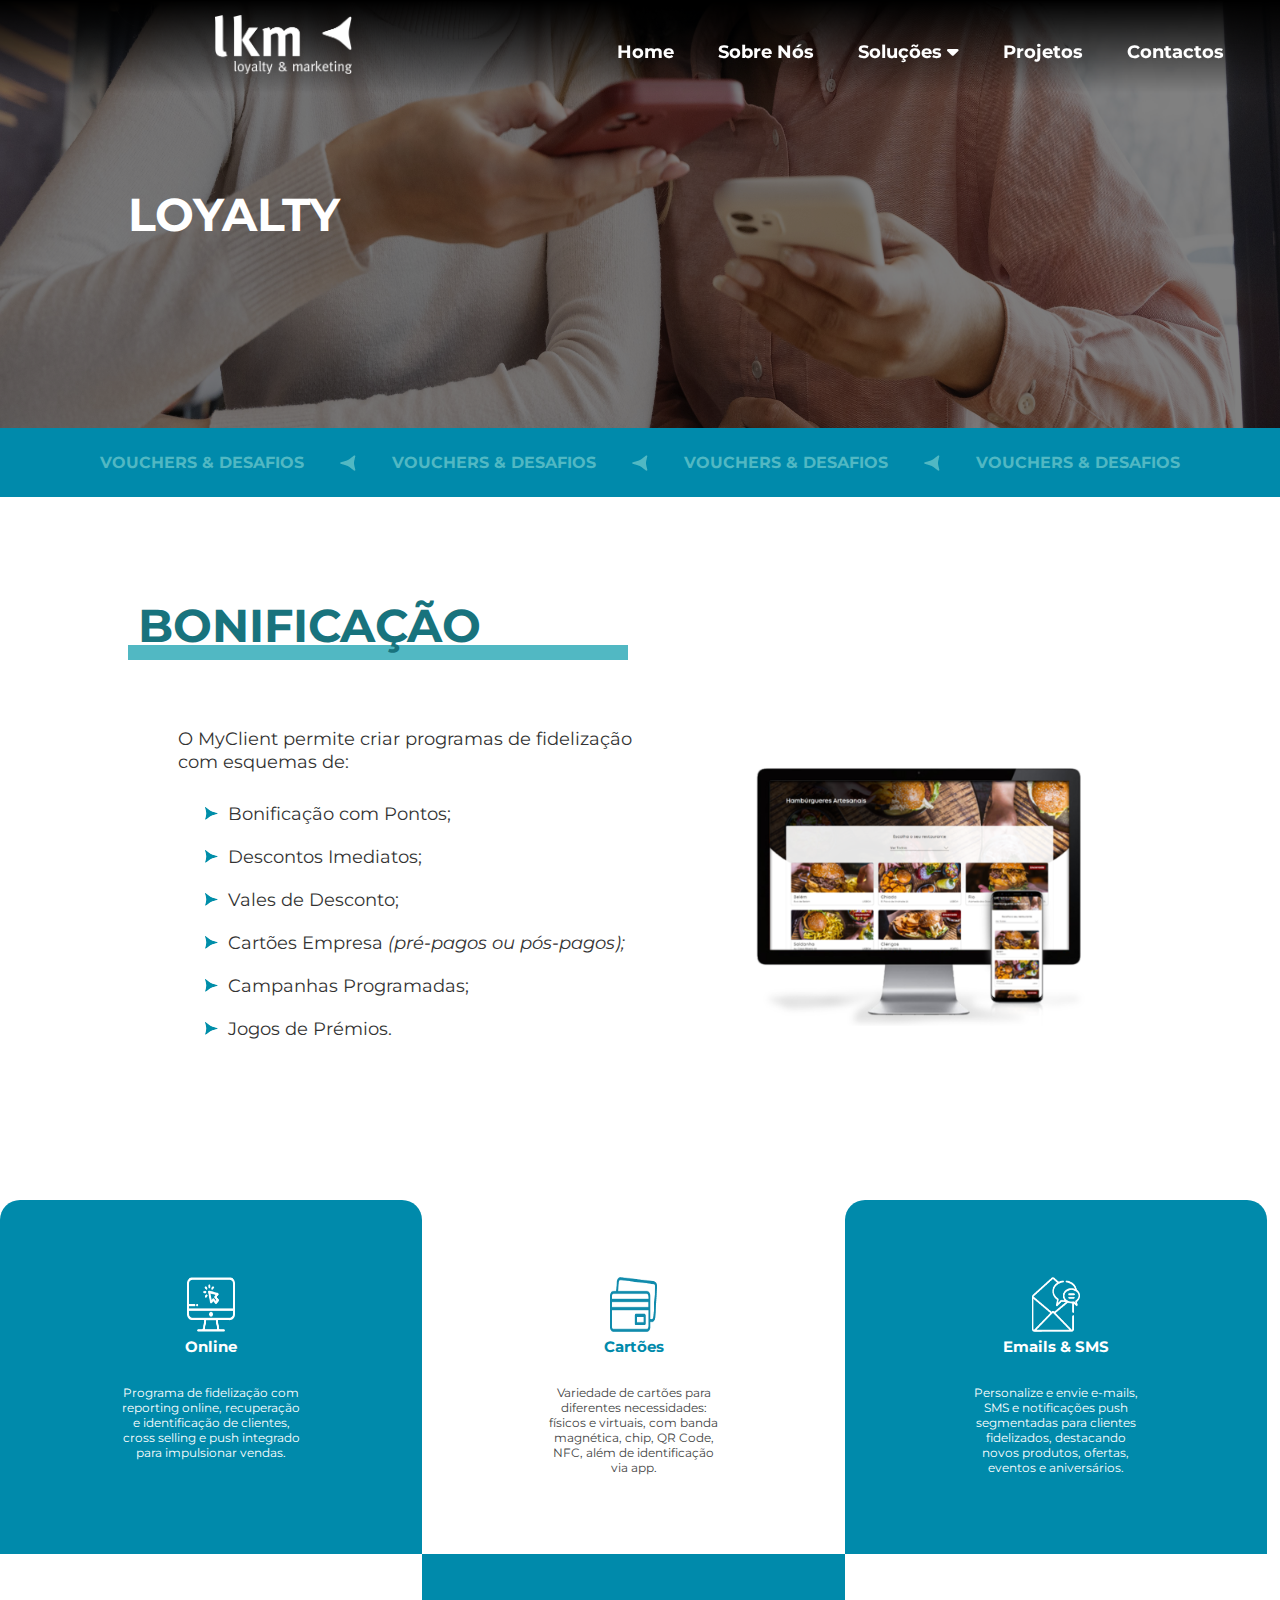
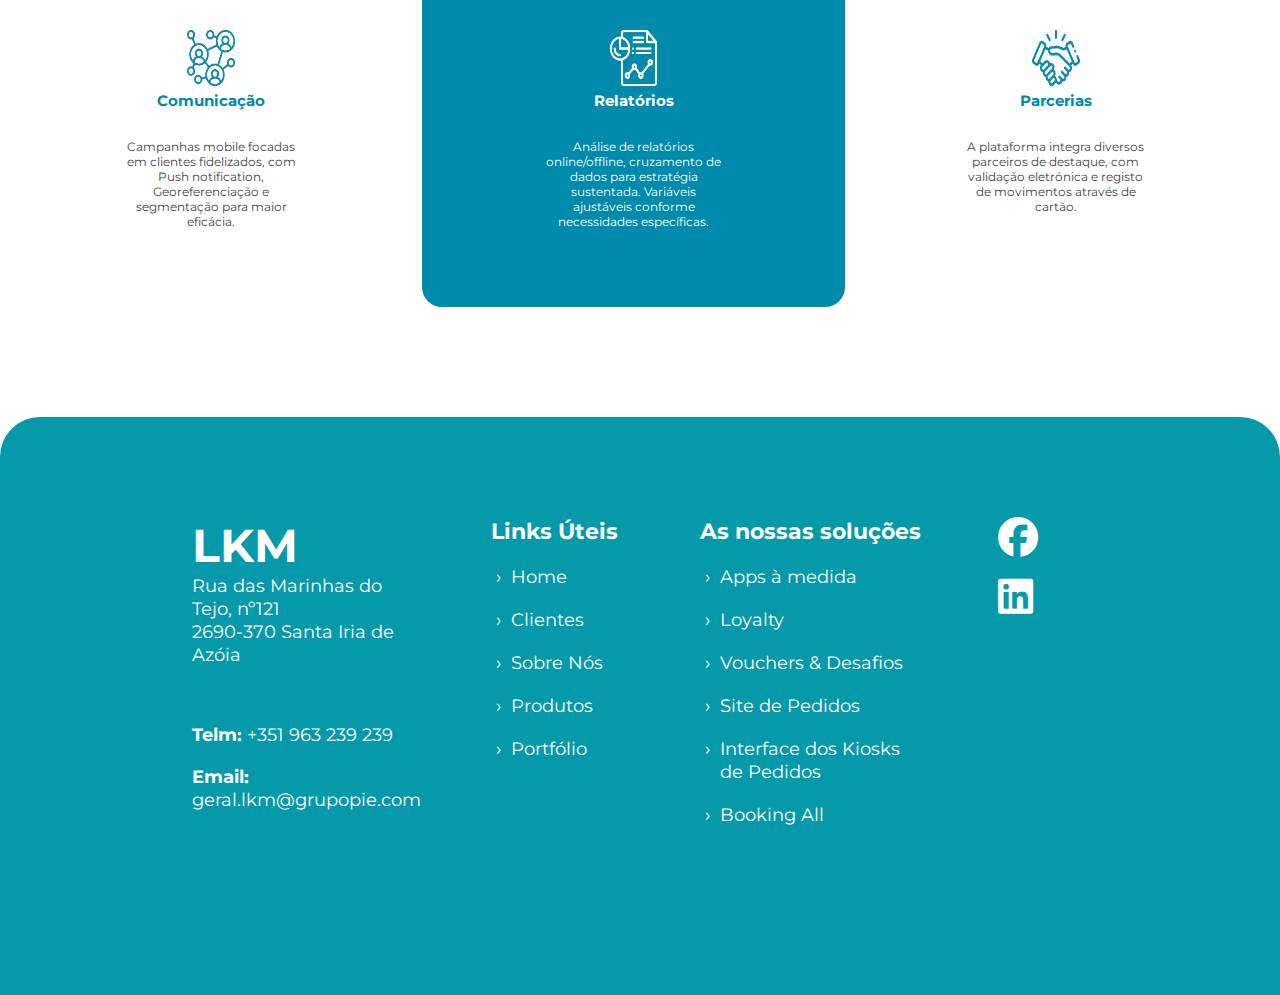
<file: Loyalty.html>
<!DOCTYPE html>

<head>
    <meta charset="UTF-8">
    <meta name="viewport" content="width=device-width, initial-scale=1">
    <title>LKM</title>
    <link rel="stylesheet" href="css/Loyalty.css">
    <link rel="stylesheet" href="https://cdnjs.cloudflare.com/ajax/libs/font-awesome/6.2.0/css/all.min.css">
    <script src="/js/menu.js" defer></script>
</head>
<body>
    <header class="navbar-container" id="navbar-container">
        <a href="index.html#home" class="home"><img src="/images/logotipoLKM-White.png" class= "logo" alt="logo"></a>
        <nav class="navbar" id="nav-one">
            <a href="/index.html#home" class="effect">Home</a>
            <a href="/index.html#sobre" class="effect">Sobre Nós</a>
  
            <div class="dropdown">
                <a href="/index.html#solucoes" class="effect-white">Soluções <i class="fa fa-caret-down"></i></a>
                <div class="dropdown-content">
                  <a href="/AppsMedida.html">Apps à Medida</a>
                  <a href="/SiteDePedidos.html">Site de Pedidos</a>
                  <a href="/InterfaceDosKiosks.html">Interface dos Kiosks</a>
                  <a href="/Loyalty.html">Loyalty</a>
                  <a href="/VouchersDesafios.html">Vouchers & Desafios</a>
                  <a href="/BookingAll.html">Booking All</a>
                </div>
            </div> 
            
            <a href="/index.html#projetos" class="effect">Projetos</a>
            <a href="/index.html#contactos" class="effect">Contactos</a>
        </nav>
  
        <nav class="navbar-small">
          <button onclick="openNavbar()" class="icon-small"><i class="fa-solid fa-bars" style="color: white;"></i></button>
          <div id="navbar-small-content" class="navbar-small-content">
            <a href="/index.html#home" class="effect">Home</a>
            <a href="/index.html#sobre" class="effect">Sobre Nós</a>
  
            <button href="#" id="dropdown2" onclick="openSubNavbar()" >Soluções</button>
              <div class="sub-navbar-small-content" id="sub-navbar-small-content">
                <a href="/AppsMedida.html">Apps à Medida</a>
                <a href="/SiteDePedidos.html">Site de Pedidos</a>
                <a href="/InterfaceDosKiosks.html">Interface dos Kiosks</a>
                <a href="/Loyalty.html">Loyalty</a>
                <a href="/VouchersDesafios.html">Vouchers & Desafios</a>
                <a href="/BookingAll.html">Booking All</a>
              </div>
  
            <a href="/index.html#projetos" class="effect">Projetos</a>
            <a href="/index.html#contactos" class="effect">Contactos</a>
            </div>
        </nav>
    </header>

    <div class="home-screen">
        <h1>LOYALTY</h1>
        <img class="home-image" src="/images/Home/loyalty.jpg">
    </div>

    <div class="line">
        <div class="line-content">
            <p>VOUCHERS & DESAFIOS</p>
            <img src="/images/bullet-point-blue.png">
            <p>VOUCHERS & DESAFIOS</p>
            <img src="/images/bullet-point-blue.png">
            <p>VOUCHERS & DESAFIOS</p>
            <img src="/images/bullet-point-blue.png">
            <p>VOUCHERS & DESAFIOS</p>
        </div>
    </div>

    <div class="bonif-container">
        <div class="bonif">
            <div class="title-container">
                <h1>BONIFICAÇÃO</h1>
                <div class="title-shadow"></div>
            </div>
            <div class="information">
                <div class="bonif-text">
                    <p>O MyClient permite criar programas de fidelização com esquemas de:</p>
                    <br>
                    <ul>
                        <li class="li-bonif">Bonificação com Pontos;</li>
                        <li class="li-bonif">Descontos Imediatos;</li>
                        <li class="li-bonif">Vales de Desconto;</li>
                        <li class="li-bonif">Cartões Empresa <i>(pré-pagos ou pós-pagos);</i></li>
                        <li class="li-bonif">Campanhas Programadas;</li>
                        <li class="li-bonif">Jogos de Prémios.</li>
                    </ul>
                </div>
                <div class="bonif-image">
                    <img src="images/Home/pc.png" class="bonif-image-img">
                </div>
            </div>
        </div>
    </div>

    <div class="vantagens-container">
        <div class="vantagens">
            <div class="vantagem blue top vant-top">
                <img class="icon" src="images/Icons/Online.png">
                <h1>Online</h1>
                <br>
                <div class="icon-text">
                    <p>Programa de fidelização com reporting online, recuperação e identificação de clientes, cross selling e push integrado para impulsionar vendas.</p>
                </div>
            </div>

            <div class="vantagem white top">
                <img class="icon icon-blue" src="images/Icons/Cartoes-Blue.png">
                <img class="icon icon-white" src="images/Icons/Cartoes-White.png">
                <h1>Cartões</h1>
                <br>
                <div class="icon-text">
                    <p>Variedade de cartões para diferentes necessidades: físicos e virtuais, com banda magnética, chip, QR Code, NFC, além de identificação via app.</p>
                </div>
            </div>

            <div class="vantagem blue top">
                <img class="icon" src="images/Icons/Email.png">
                <h1>Emails & SMS</h1>
                <br>
                <div class="icon-text">
                    <p>Personalize e envie e-mails, SMS e notificações push segmentadas para clientes fidelizados, destacando novos produtos, ofertas, eventos e aniversários.</p>
                </div>
            </div>

            <div class="vantagem white bottom">
                <img class="icon icon-blue" src="images/Icons/Comunicacao-Blue.png">
                <img class="icon icon-white" src="images/Icons/Comunicacao-White.png">
                <h1>Comunicação</h1>
                <br>
                <div class="icon-text">
                    <p>Campanhas mobile focadas em clientes fidelizados, com Push notification, Georeferenciação e segmentação para maior eficácia.</p>
                </div>
            </div>
            
            <div class="vantagem blue bottom">
                <img class="icon" src="images/Icons/Relatorios.png">
                <h1>Relatórios</h1>
                <br>
                <div class="icon-text">
                    <p>Análise de relatórios online/offline, cruzamento de dados para estratégia sustentada. Variáveis ajustáveis conforme necessidades específicas.</p>
                </div>
            </div>

            <div class="vantagem white bottom vant-bottom">
                <img class="icon icon-blue" src="images/Icons/Parcerias-Blue.png">
                <img class="icon icon-white" src="images/Icons/Parcerias-White.png">
                <h1>Parcerias</h1>
                <br>
                <div class="icon-text">
                    <p>A plataforma integra diversos parceiros de destaque, com validação eletrónica e registo de movimentos através de cartão.</p>
                </div>
            </div>
            
        </div>
    </div>

    <footer id="contactos">
        <div class="footer-container">
            <div class="footer f1">
                <h1>LKM</h1>
                <p>Rua das Marinhas do Tejo, nº121</p>
                <p>2690-370 Santa Iria de Azóia</p>
                <br><br><br>
                <p><b>Telm:</b> +351 963 239 239</p>
                <br>
                <p><b>Email:</b> geral.lkm@grupopie.com</p>
            </div>

            <div class="footer f2">
                <h3>Links Úteis</h3>
                <ul>
                    <a href="index.html#home"><li>Home</li></a>
                    <a href="index.html#clientes"><li>Clientes</li></a>
                    <a href="index.html#sobre"><li>Sobre Nós</li></a>
                    <a href="index.html#solucoes"><li>Produtos</li></a>
                    <a href="index.html#portfolio"><li>Portfólio</li></a>
                </ul>
            </div>

            <div class="footer f3">
                <h3>As nossas soluções</h3>
                <ul>
                    <a href="/AppsMedida.html"><li>Apps à medida</li></a>
                    <a href="/Loyalty.html"><li>Loyalty</li></a>
                    <a href="/VouchersDesafios.html"><li>Vouchers & Desafios</li></a>
                    <a href="/SiteDePedidos.html"><li>Site de Pedidos</li></a>
                    <a href="/InterfaceDosKiosks.html"><li>Interface dos Kiosks de Pedidos</li></a>
                    <a href="/BookingAll.html"><li>Booking All</li></a>
                </ul>
            </div>

            <div class="footer f4">
                <a href="#" class="fa-brands fa-facebook" style="color: white; border-radius: 50%; text-decoration: none; font-size: 40px;"></a>
                <br>
                <a href="#" class="fa-brands fa-linkedin" style="color: white; border-radius: 50%; text-decoration: none; font-size: 40px;"></a>
            </div>
        </div>
    </footer>

</body>
</file>
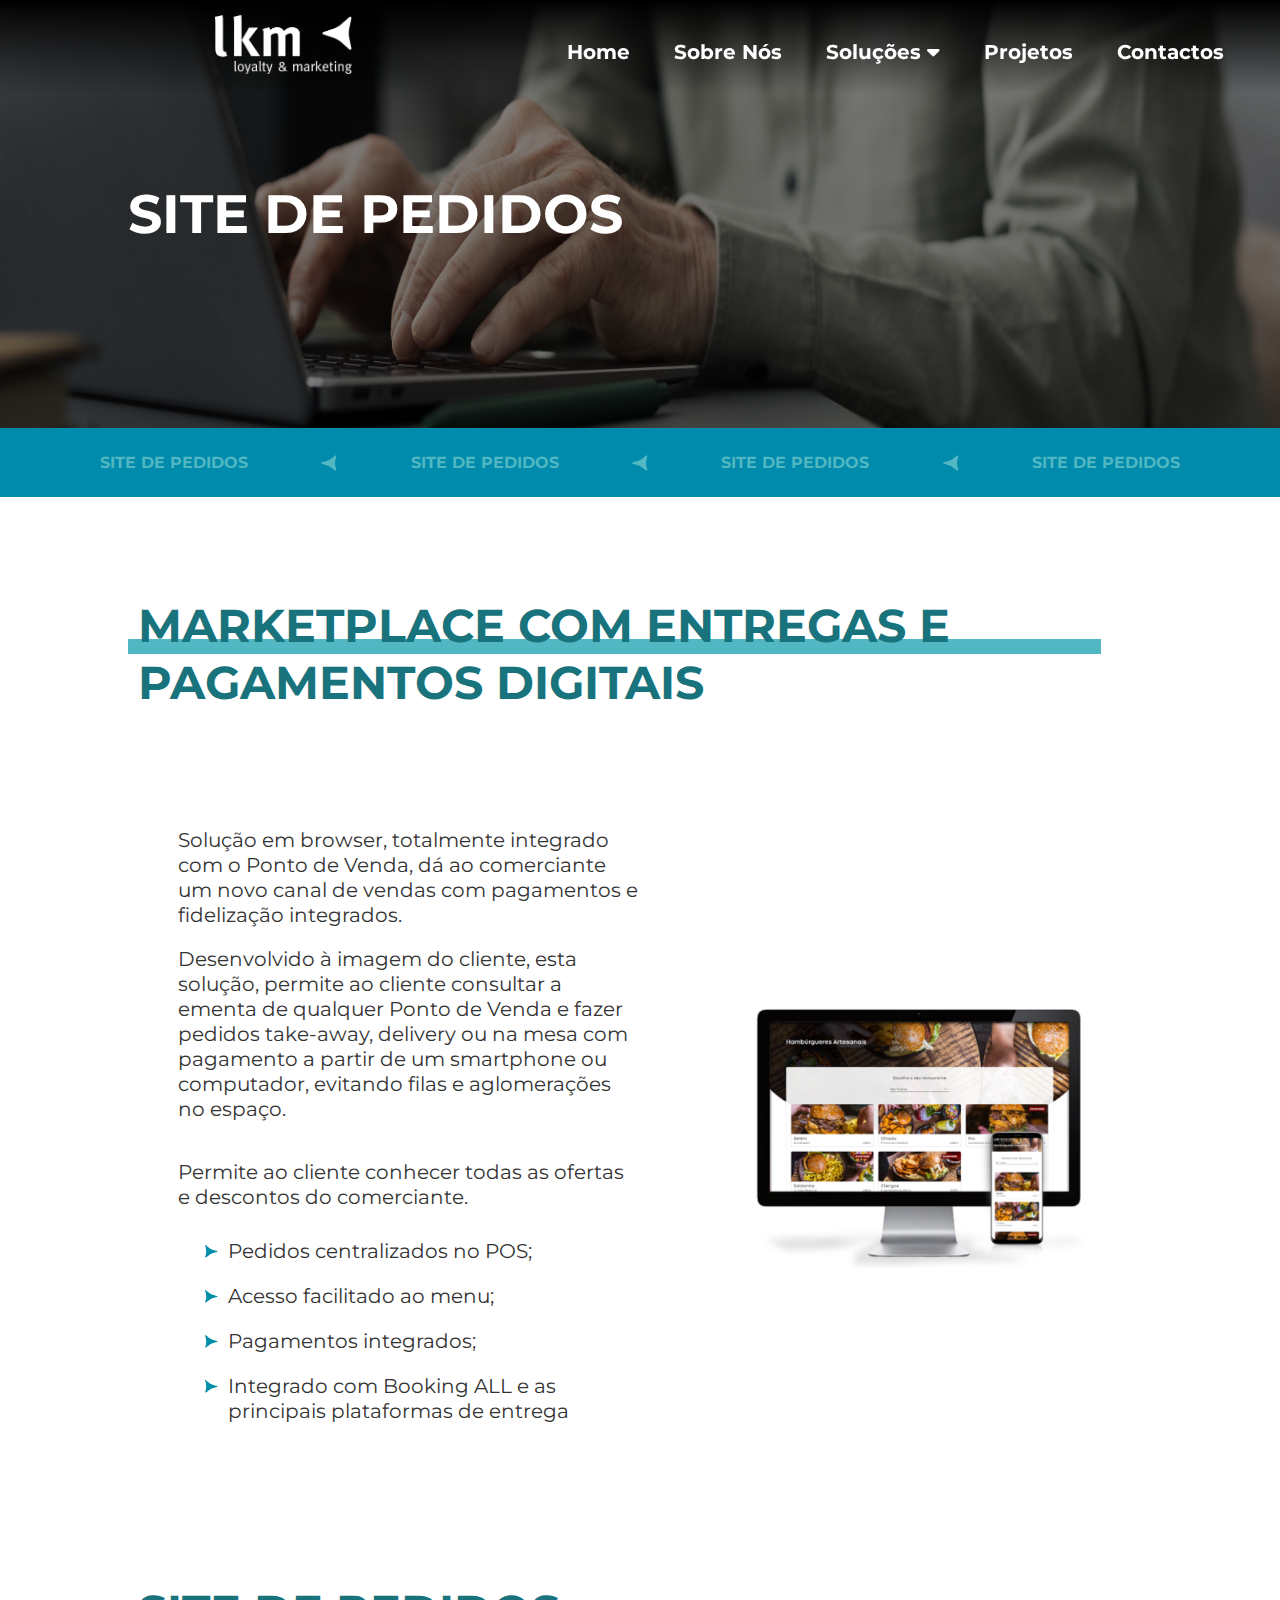
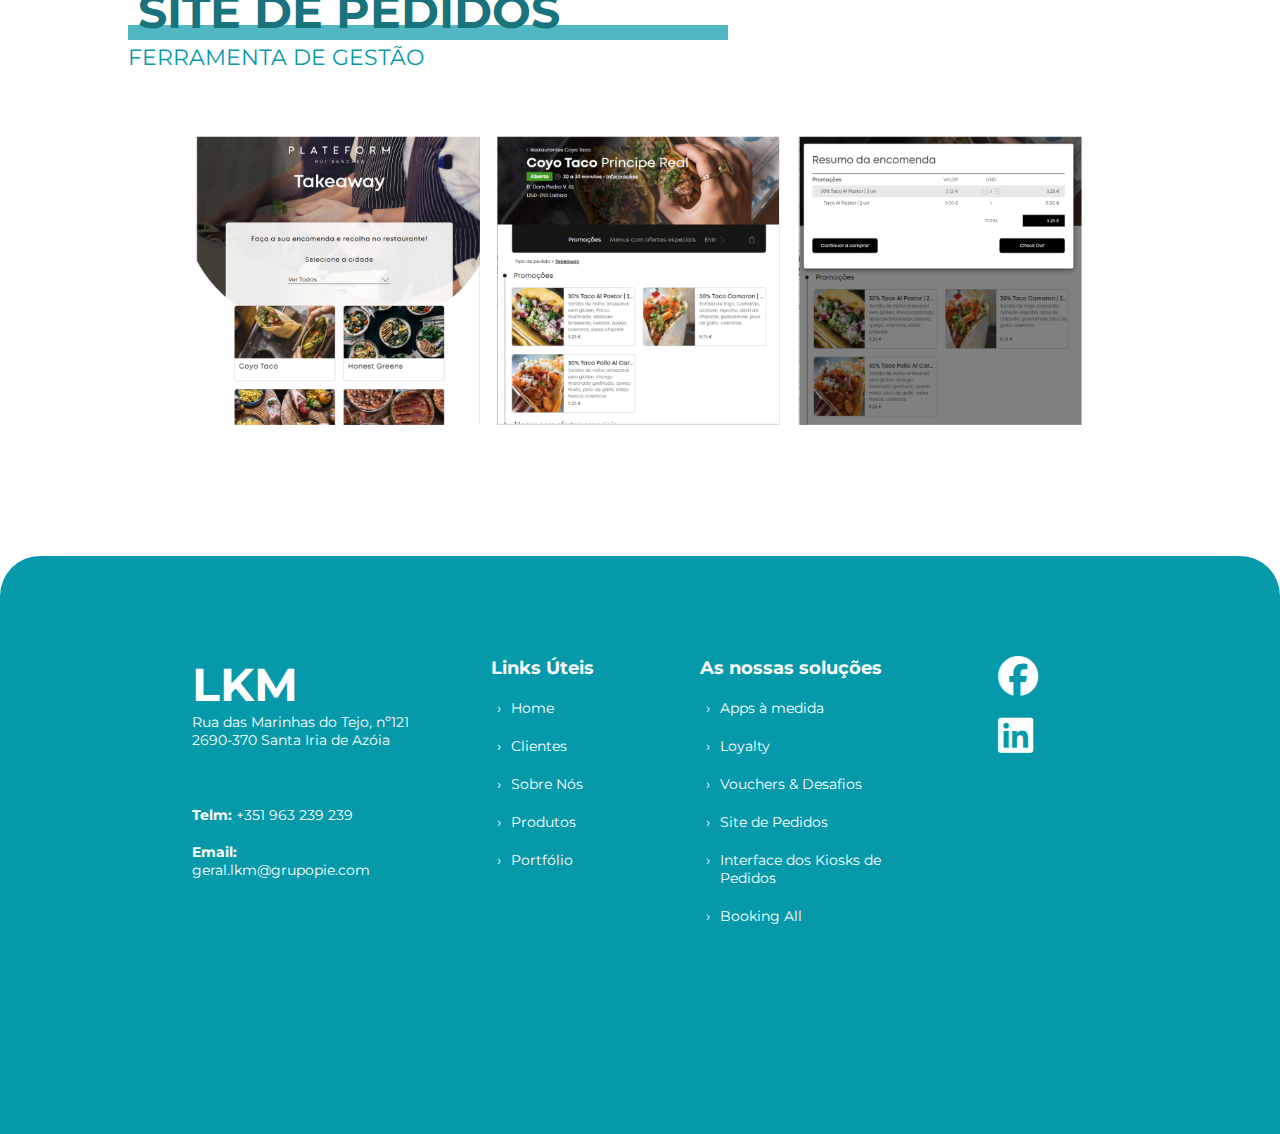
<file: SiteDePedidos.html>
<!DOCTYPE html>

<head>
    <meta charset="UTF-8">
    <meta name="viewport" content="width=device-width, initial-scale=1">
    <title>LKM</title>
    <link rel="stylesheet" href="css/SiteDePedidos.css">
    <link rel="stylesheet" href="https://cdnjs.cloudflare.com/ajax/libs/font-awesome/6.2.0/css/all.min.css">
    <script src="/js/menu.js" defer></script>
</head>
<body>
    <header class="navbar-container" id="navbar-container">
        <a href="index.html#home" class="home"><img src="/images/logotipoLKM-White.png" class= "logo" alt="logo"></a>
        <nav class="navbar" id="nav-one">
            <a href="/index.html#home" class="effect">Home</a>
            <a href="/index.html#sobre" class="effect">Sobre Nós</a>
  
            <div class="dropdown">
                <a href="/index.html#solucoes" class="effect-white">Soluções <i class="fa fa-caret-down"></i></a>
                <div class="dropdown-content">
                  <a href="/AppsMedida.html">Apps à Medida</a>
                  <a href="/SiteDePedidos.html">Site de Pedidos</a>
                  <a href="/InterfaceDosKiosks.html">Interface dos Kiosks</a>
                  <a href="/Loyalty.html">Loyalty</a>
                  <a href="/VouchersDesafios.html">Vouchers & Desafios</a>
                  <a href="/BookingAll.html">Booking All</a>
                </div>
            </div> 
            
            <a href="/index.html#projetos" class="effect">Projetos</a>
            <a href="/index.html#contactos" class="effect">Contactos</a>
        </nav>
  
        <nav class="navbar-small">
          <button onclick="openNavbar()" class="icon-small"><i class="fa-solid fa-bars" style="color: white;"></i></button>
          <div id="navbar-small-content" class="navbar-small-content">
            <a href="/index.html#home" class="effect">Home</a>
            <a href="/index.html#sobre" class="effect">Sobre Nós</a>
  
            <button href="#" id="dropdown2" onclick="openSubNavbar()" >Soluções</button>
              <div class="sub-navbar-small-content" id="sub-navbar-small-content">
                <a href="/AppsMedida.html">Apps à Medida</a>
                <a href="/SiteDePedidos.html">Site de Pedidos</a>
                <a href="/InterfaceDosKiosks.html">Interface dos Kiosks</a>
                <a href="/Loyalty.html">Loyalty</a>
                <a href="/VouchersDesafios.html">Vouchers & Desafios</a>
                <a href="/BookingAll.html">Booking All</a>
              </div>
  
            <a href="/index.html#projetos" class="effect">Projetos</a>
            <a href="/index.html#contactos" class="effect">Contactos</a>
            </div>
        </nav>
    </header>

    <div class="home-screen">
        <h1>SITE DE PEDIDOS</h1>
        <img class="home-image" src="/images/Home/pedidos.jpg">
    </div>

    <div class="line">
        <div class="line-content">
            <p>SITE DE PEDIDOS</p>
            <img src="/images/bullet-point-blue.png">
            <p>SITE DE PEDIDOS</p>
            <img src="/images/bullet-point-blue.png">
            <p>SITE DE PEDIDOS</p>
            <img src="/images/bullet-point-blue.png">
            <p>SITE DE PEDIDOS</p>
        </div>
    </div>

    <div class="marketplace-container">
        <div class="marketplace">
            <div class="title-container">
                <h1>MARKETPLACE COM ENTREGAS E PAGAMENTOS DIGITAIS</h1>
                <div class="title-shadow"></div>
            </div>
            <div class="information">
                <div class="marketplace-text">
                    <p>Solução em browser, totalmente integrado com o Ponto de Venda, dá ao comerciante um novo canal de vendas com pagamentos e fidelização integrados.</p>
                    <br>
                    <p>Desenvolvido à imagem do cliente, esta solução, permite ao cliente consultar a ementa de qualquer Ponto de Venda e fazer pedidos take-away, delivery ou na mesa com pagamento a partir de um smartphone ou computador, evitando filas e aglomerações no espaço.</p>
                    <br><br>
                    <p>Permite ao cliente conhecer todas as ofertas e descontos do comerciante.</p>
                    <br>
                    <ul>
                        <li class="li-marketplace">Pedidos centralizados no POS;</li>
                        <li class="li-marketplace">Acesso facilitado ao menu;</li>
                        <li class="li-marketplace">Pagamentos integrados;</li>
                        <li class="li-marketplace">Integrado com Booking ALL e as principais plataformas de entrega</li>
                    </ul>
                </div>
                <div class="marketplace-image">
                    <img src="images/Home/pc.png" class="marketplace-image-img">
                </div>
            </div>
        </div>
    </div>

    <div class="site-container">
        <div class="site">
            <div class="title-text">
                <div class="title-container2">
                    <h1>SITE DE PEDIDOS</h1>
                    <div class="title-shadow2"></div>
                </div>
                <h3 class="subtitle-site">FERRAMENTA DE GESTÃO</h3>
            </div>
            <div class="site-image">
                <img class="site-image-img" src="images/Home/pedidos-site.png">
            </div>
        </div>
    </div>

    <footer id="contactos">
        <div class="footer-container">
            <div class="footer f1">
                <h1>LKM</h1>
                <p>Rua das Marinhas do Tejo, nº121</p>
                <p>2690-370 Santa Iria de Azóia</p>
                <br><br><br>
                <p><b>Telm:</b> +351 963 239 239</p>
                <br>
                <p><b>Email:</b> geral.lkm@grupopie.com</p>
            </div>

            <div class="footer f2">
                <h3>Links Úteis</h3>
                <ul>
                    <a href="index.html#home"><li>Home</li></a>
                    <a href="index.html#clientes"><li>Clientes</li></a>
                    <a href="index.html#sobre"><li>Sobre Nós</li></a>
                    <a href="index.html#solucoes"><li>Produtos</li></a>
                    <a href="index.html#portfolio"><li>Portfólio</li></a>
                </ul>
            </div>

            <div class="footer f3">
                <h3>As nossas soluções</h3>
                <ul>
                    <a href="/AppsMedida.html"><li>Apps à medida</li></a>
                    <a href="/Loyalty.html"><li>Loyalty</li></a>
                    <a href="/VouchersDesafios.html"><li>Vouchers & Desafios</li></a>
                    <a href="/SiteDePedidos.html"><li>Site de Pedidos</li></a>
                    <a href="/InterfaceDosKiosks.html"><li>Interface dos Kiosks de Pedidos</li></a>
                    <a href="/BookingAll.html"><li>Booking All</li></a>
                </ul>
            </div>

            <div class="footer f4">
                <a href="#" class="fa-brands fa-facebook" style="color: white; border-radius: 50%; text-decoration: none; font-size: 40px;"></a>
                <br>
                <a href="#" class="fa-brands fa-linkedin" style="color: white; border-radius: 50%; text-decoration: none; font-size: 40px;"></a>
            </div>
        </div>
    </footer>

</body>
</file>
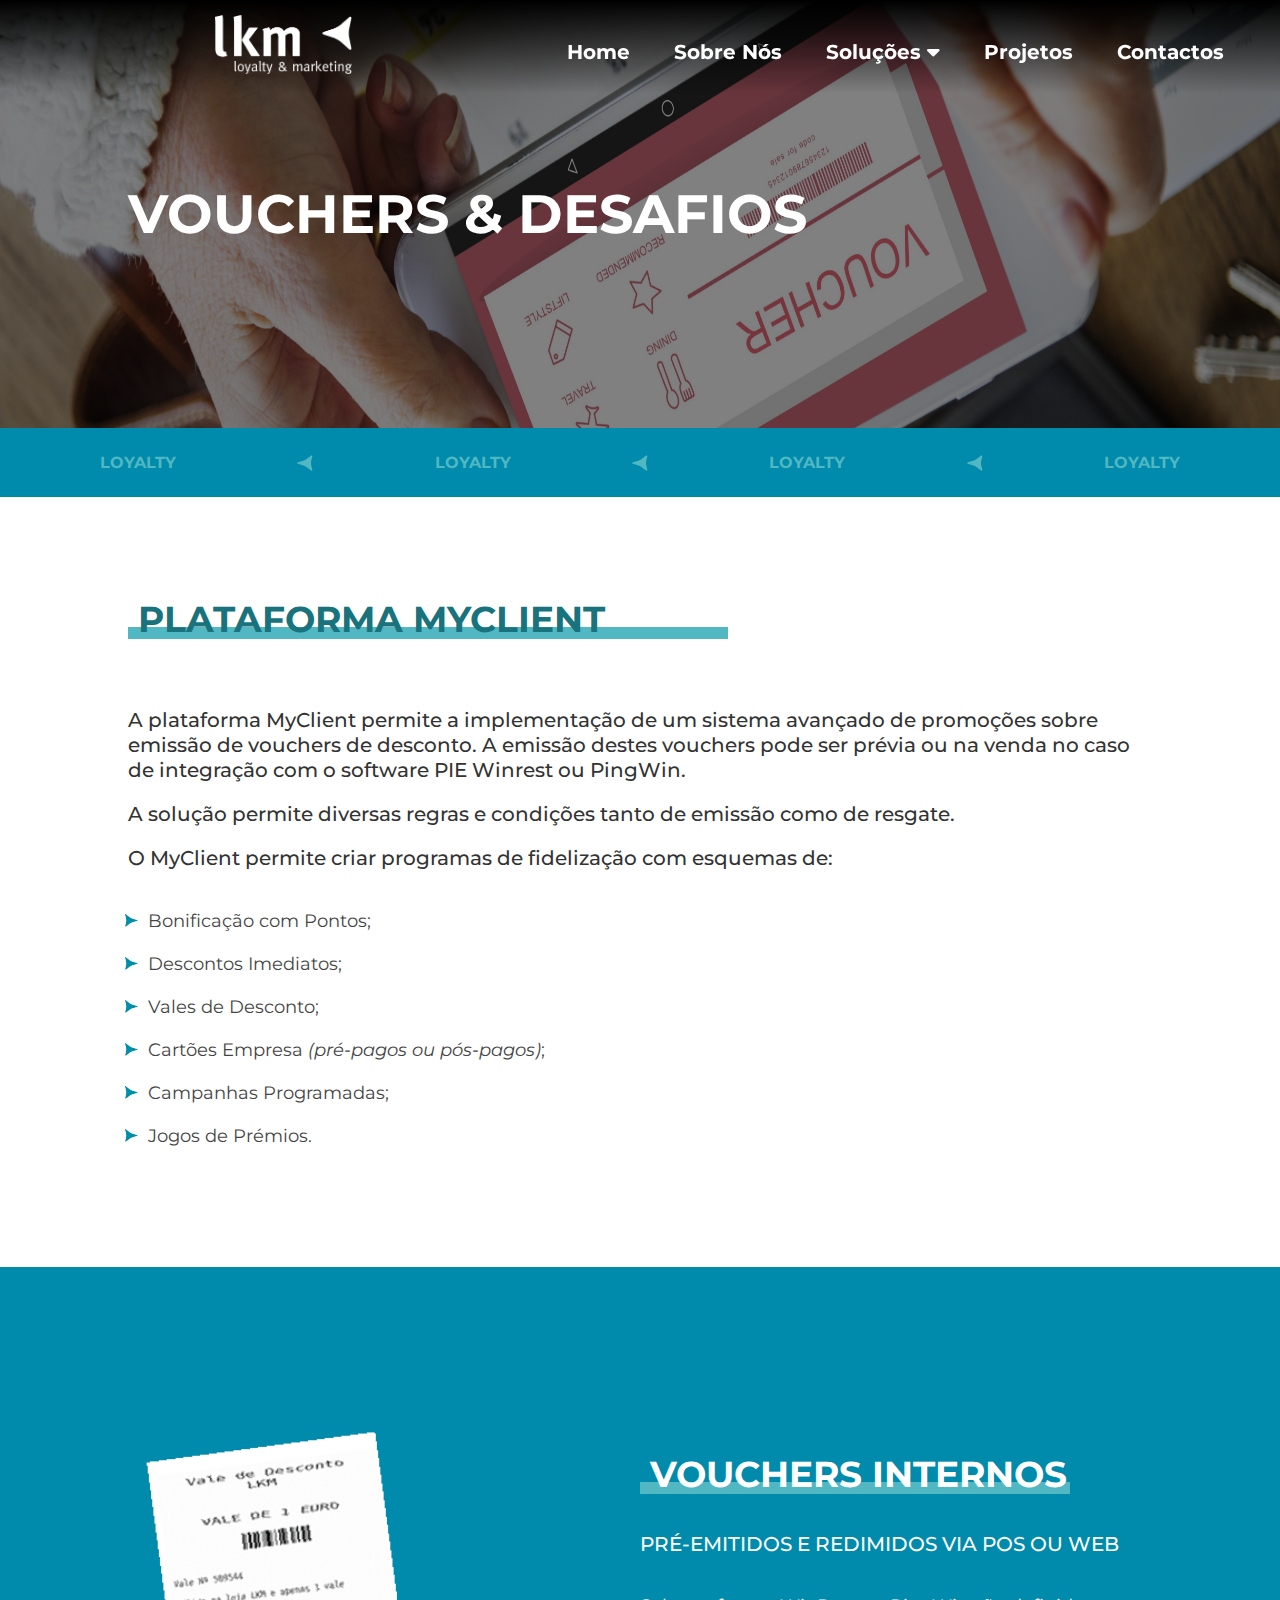
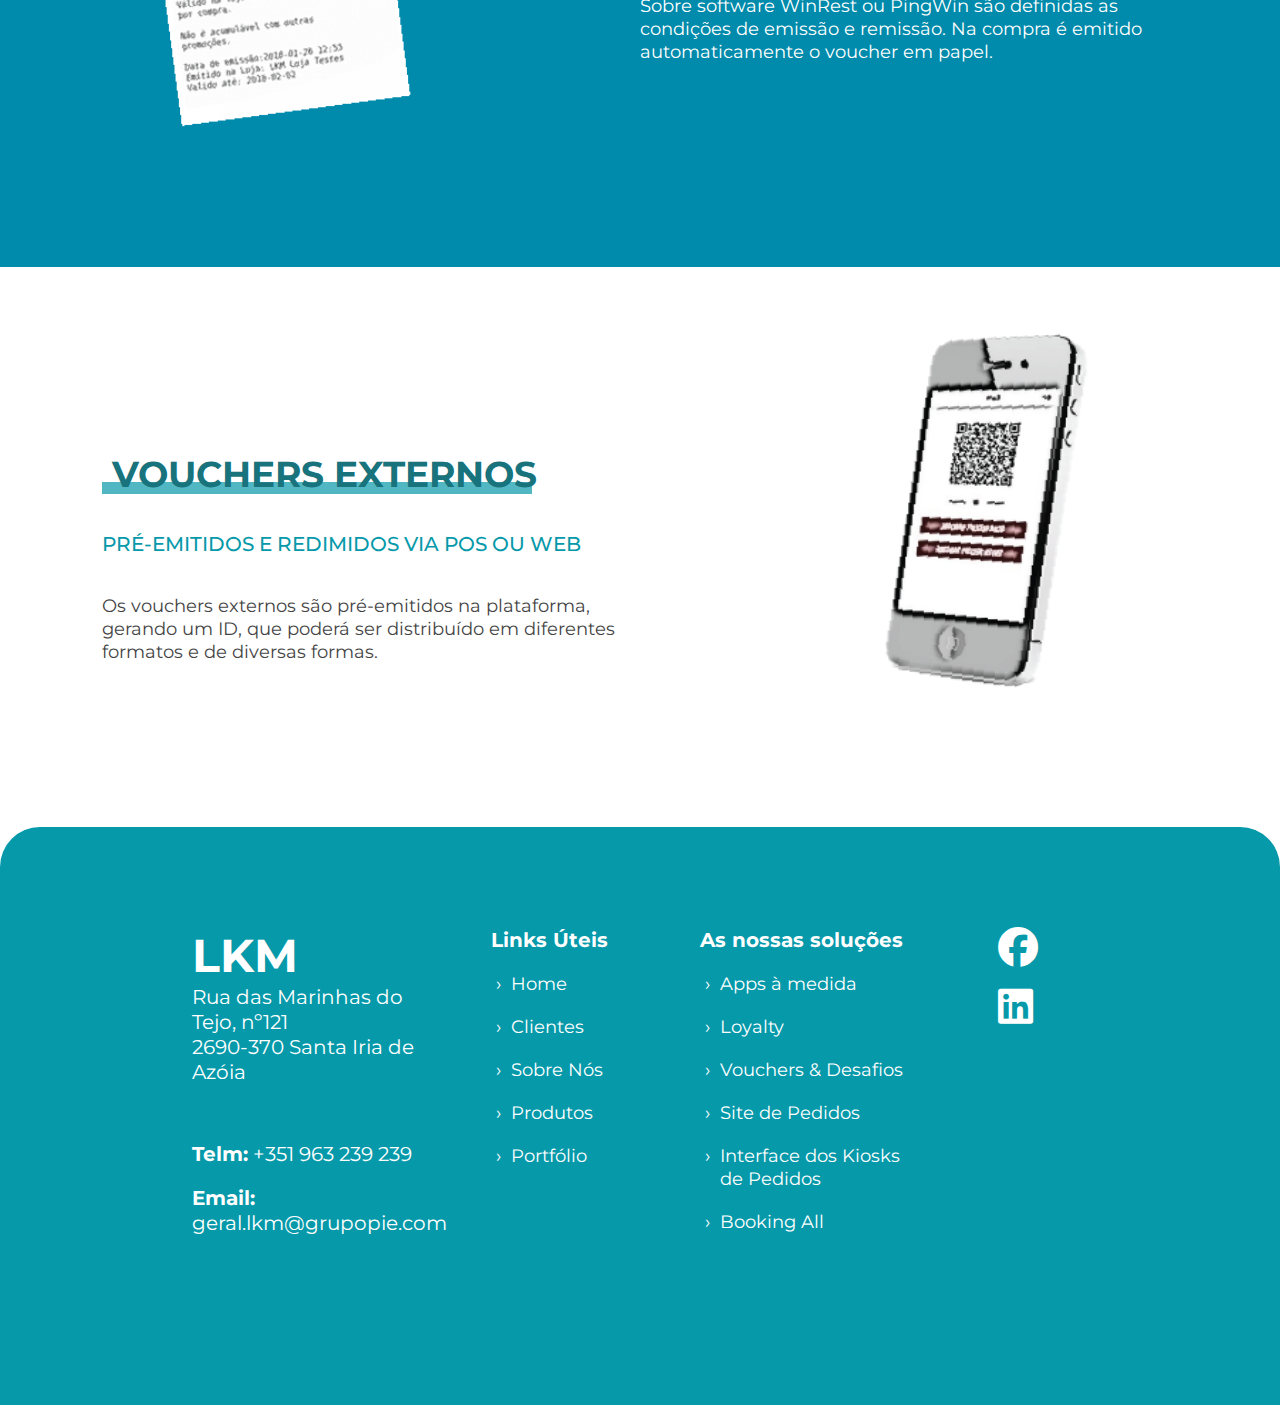
<file: VouchersDesafios.html>
<!DOCTYPE html>

<head>
    <meta charset="UTF-8">
    <meta name="viewport" content="width=device-width, initial-scale=1">
    <title>LKM</title>
    <link rel="stylesheet" href="css/VouchersDesafios.css">
    <link rel="stylesheet" href="https://cdnjs.cloudflare.com/ajax/libs/font-awesome/6.2.0/css/all.min.css">
    <script src="/js/menu.js" defer></script>
</head>
<body>
    <header class="navbar-container" id="navbar-container">
        <a href="index.html#home" class="home"><img src="/images/logotipoLKM-White.png" class= "logo" alt="logo"></a>
        <nav class="navbar" id="nav-one">
            <a href="/index.html#home" class="effect">Home</a>
            <a href="/index.html#sobre" class="effect">Sobre Nós</a>
  
            <div class="dropdown">
                <a href="/index.html#solucoes" class="effect-white">Soluções <i class="fa fa-caret-down"></i></a>
                <div class="dropdown-content">
                  <a href="/AppsMedida.html">Apps à Medida</a>
                  <a href="/SiteDePedidos.html">Site de Pedidos</a>
                  <a href="/InterfaceDosKiosks.html">Interface dos Kiosks</a>
                  <a href="/Loyalty.html">Loyalty</a>
                  <a href="/VouchersDesafios.html">Vouchers & Desafios</a>
                  <a href="/BookingAll.html">Booking All</a>
                </div>
            </div> 
            
            <a href="/index.html#projetos" class="effect">Projetos</a>
            <a href="/index.html#contactos" class="effect">Contactos</a>
        </nav>
  
        <nav class="navbar-small">
          <button onclick="openNavbar()" class="icon-small"><i class="fa-solid fa-bars" style="color: white;"></i></button>
          <div id="navbar-small-content" class="navbar-small-content">
            <a href="/index.html#home" class="effect">Home</a>
            <a href="/index.html#sobre" class="effect">Sobre Nós</a>
  
            <button href="#" id="dropdown2" onclick="openSubNavbar()" >Soluções</button>
              <div class="sub-navbar-small-content" id="sub-navbar-small-content">
                <a href="/AppsMedida.html">Apps à Medida</a>
                <a href="/SiteDePedidos.html">Site de Pedidos</a>
                <a href="/InterfaceDosKiosks.html">Interface dos Kiosks</a>
                <a href="/Loyalty.html">Loyalty</a>
                <a href="/VouchersDesafios.html">Vouchers & Desafios</a>
                <a href="/BookingAll.html">Booking All</a>
              </div>
  
            <a href="/index.html#projetos" class="effect">Projetos</a>
            <a href="/index.html#contactos" class="effect">Contactos</a>
            </div>
        </nav>
    </header>

    <div class="home-screen">
        <h1>VOUCHERS & DESAFIOS</h1>
        <img class="home-image" src="/images/Home/voucher.jpg">
    </div>

    <div class="line">
        <div class="line-content">
            <p>LOYALTY</p>
            <img src="/images/bullet-point-blue.png">
            <p>LOYALTY</p>
            <img src="/images/bullet-point-blue.png">
            <p>LOYALTY</p>
            <img src="/images/bullet-point-blue.png">
            <p>LOYALTY</p>
        </div>
    </div>

    <div class="plataforma-container">
        <div class="plataforma">
            <div class="title-container">
                <h1>PLATAFORMA MYCLIENT</h1>
                <div class="title-shadow"></div>
            </div>
            <div class="information">
                <p>A plataforma MyClient permite a implementação de um sistema avançado de promoções sobre emissão de vouchers de desconto. A emissão destes vouchers pode ser prévia ou na venda no caso de integração com o software PIE Winrest ou PingWin.</p>
                <br>
                <p>A solução permite diversas regras e condições tanto de emissão como de resgate.</p>
                <br>
                <p>O MyClient permite criar programas de fidelização com esquemas de:</p>
                <br>
                <ul>
                    <li class="li-plataforma">Bonificação com Pontos;</li>
                    <li class="li-plataforma">Descontos Imediatos;</li>
                    <li class="li-plataforma">Vales de Desconto;</li>
                    <li class="li-plataforma">Cartões Empresa <i>(pré-pagos ou pós-pagos)</i>;</li>
                    <li class="li-plataforma">Campanhas Programadas;</li>
                    <li class="li-plataforma">Jogos de Prémios.</li>
                </ul>
            </div>
        </div>
    </div>

    <div class="internos-container">
        <div class="internos">
            <div class="internos-image">
                <img src="/images/Home/voucher-interno.png" class="internos-imagem-img">
            </div>
            <div class="internos-texto">
                <div class="title-container2">
                    <h1>VOUCHERS INTERNOS</h1>
                    <div class="title-shadow2"></div>
                </div>
                <br>
                <h3 class="subtitle">PRÉ-EMITIDOS E REDIMIDOS VIA POS OU WEB</h3>
                <br><br>
                <p>Sobre software WinRest ou PingWin são definidas as condições de emissão e remissão. Na compra é emitido automaticamente o voucher em papel.</p>
                <br>
            </div>
        </div>
    </div>

    <div class="externos-container">
        <div class="externos">
            <div class="externos-texto">
                <div class="title-container1">
                    <h1>VOUCHERS EXTERNOS</h1>
                    <div class="title-shadow2"></div>
                </div>
                <br>
                <h3 class="subtitle">PRÉ-EMITIDOS E REDIMIDOS VIA POS OU WEB</h3>
                <br><br>
                <p>Os vouchers externos são pré-emitidos na plataforma, gerando um ID, que poderá ser distribuído em diferentes formatos e de diversas formas.</p>
                <br>
            </div>
            <div class="externos-image">
                <img src="/images/Home/voucher-externo.png" class="externos-imagem-img">
            </div>
        </div>
        
    </div>

    <footer id="contactos">
        <div class="footer-container">
            <div class="footer f1">
                <h1>LKM</h1>
                <p>Rua das Marinhas do Tejo, nº121</p>
                <p>2690-370 Santa Iria de Azóia</p>
                <br><br><br>
                <p><b>Telm:</b> +351 963 239 239</p>
                <br>
                <p><b>Email:</b> geral.lkm@grupopie.com</p>
            </div>

            <div class="footer f2">
                <h3>Links Úteis</h3>
                <ul>
                    <a href="index.html#home"><li>Home</li></a>
                    <a href="index.html#clientes"><li>Clientes</li></a>
                    <a href="index.html#sobre"><li>Sobre Nós</li></a>
                    <a href="index.html#solucoes"><li>Produtos</li></a>
                    <a href="index.html#portfolio"><li>Portfólio</li></a>
                </ul>
            </div>

            <div class="footer f3">
                <h3>As nossas soluções</h3>
                <ul>
                    <a href="/AppsMedida.html"><li>Apps à medida</li></a>
                    <a href="/Loyalty.html"><li>Loyalty</li></a>
                    <a href="/VouchersDesafios.html"><li>Vouchers & Desafios</li></a>
                    <a href="/SiteDePedidos.html"><li>Site de Pedidos</li></a>
                    <a href="/InterfaceDosKiosks.html"><li>Interface dos Kiosks de Pedidos</li></a>
                    <a href="/BookingAll.html"><li>Booking All</li></a>
                </ul>
            </div>

            <div class="footer f4">
                <a href="#" class="fa-brands fa-facebook" style="color: white; border-radius: 50%; text-decoration: none; font-size: 40px;"></a>
                <br>
                <a href="#" class="fa-brands fa-linkedin" style="color: white; border-radius: 50%; text-decoration: none; font-size: 40px;"></a>
            </div>
        </div>
    </footer>

</body>
</file>
<file: css/AppsMedida.css>
@import url('https://fonts.googleapis.com/css2?family=Antonio:wght@100..700&family=Montserrat:ital,wght@0,100..900;1,100..900&display=swap');

* {
    margin: 0;
    padding: 0;
    font-family: 'Montserrat', serif;
}

p {
    color: #444444;
}

header {
    position: fixed;
    top: 0;
    left: 0;
    width: 100%;
    padding: 0 100px 0 200px;
    background: linear-gradient(to bottom, black, transparent)    ;
    display: flex;
    justify-content: space-between;
    align-items: center;
    z-index: 100;
}


.home {
    z-index: 110;
}

.navbar-small{
    display: none;
}


.navbar {
    padding-right: 20%;
}

.logo{
    width: 137px;
    height: auto;
    padding: 15px;
    transition: .3s;
}

.logo:hover{
    content: url(../images/logotipoLKM-Blue.png);
}

.navbar a, .dropdown {
    position: relative;
    font-size: 20px;
    font-weight: bold;
    text-decoration: none;
    transition: .3s;
}

.navbar a{
    margin-left: 40px;
}

.dropdown {
    display: inline-block;
    margin-top: 10px;
}

.navbar .effect{
    color: white;
}

.navbar .effect-white{
    color: white;
}

.navbar .effect::before{
    content: '';
    position: absolute;
    top: 100%;
    left: 0;
    width: 0;
    height: 4px;
    background-color: #008AAB;
    transition: .3s;
}

.navbar a:hover{
    color: #008AAB;
}

.navbar .effect:hover::before{
    width: 100%;
}

  
.dropdown-content {
    display: none;
    position: absolute;
    margin-left: 40px;
    background-color: rgba(0, 138, 171, 0.8);
    min-width: 300px;
    border-radius: 0 10px 10px 10px;
    box-shadow: 0px 8px 16px 0px rgba(0,0,0,0.2);
    z-index: 1;
    opacity: 0;
    transition: opacity 0.5s;
}
  
.dropdown-content a {
    float: none;
    margin: 0;
    color: white;
    font-weight: 600;
    padding: 20px 20px;
    text-decoration: none;
    display: block;
    text-align: left;

}
  
.dropdown-content a:hover {
    background-color: #ddd;
    border-radius: 0 10px 10px 10px;
    opacity: 1;
}
  
.dropdown:hover .dropdown-content {
    display: block;
    opacity: 1;
}

/* --------------------------- HOME ---------------------------*/

.home-screen{
    width: 100%;
    height: 428px;
    display: flex;
    align-items: center;
    position: relative;
    overflow: hidden;
}

.home-image{
    position: absolute;
    width: 100%;
    height: auto;
    z-index: 1;
    filter: brightness(50%);
}

.home-screen h1{
    position: absolute;
    padding: 0 0 0 10%;
    font-size:calc(40px + 0.5vw);
    color: white;
    z-index: 2;
}

.line {
    max-width: 1920px;
    height: auto;
    background-color: #008AAB;
    padding: 25px 100px 25px 100px;
}

.line-content{
    width: 100%;
    height: 100%;
    display: flex;
    justify-content: space-between;
    align-items: center;
}

.line-content p{
    color: #51B8C3;
    font-weight: 700;
}

/* --------------------------- App Mobile Mão ---------------------------*/

.app-mao-container {
    height: 864px;
    width: 100%;
    display: flex;
}

.app-mao-texto{
    height: 100%;
    width: 50%;
    display: flex;
    justify-content: center;
    flex-direction: column;
    padding: 0 8% 0 8%;
    background-color: #FFFFFF   ;
}

.title-container1{
    display: flex;
    position: relative;
    width: auto;
    height: 60px;
}

.title-container1 h1{
    z-index: 1;
    font-size:calc(30px + 0.5vw);
    padding: 0 0 0 10px;
    color: #18737D;
    position: absolute;
}

.sobre-texto p{
    font-size:calc(12px + 0.5vw);
}

.app-mao-texto h3{
    font-size:calc(14px + 0.5vw);
    font-weight: 500;
    color: #0699AA;
}

.app-mao-texto p{
    font-size:calc(12px + 0.5vw);
}

.app-mao-texto ul{
    padding: 0 0 0 40px;
}

.li-app-mao {
    font-size:calc(12px + 0.5vw);
    padding: 10px;
    color: #444444;
}

.li-app-mao::marker{
    content: url(../images/bullet-point.png);
}

.app-mao-texto h2{
    font-size:calc(14px + 0.5vw);
    font-weight: 700;
    color: #0699AA;
}

.app-mao-image{
    height: 100%;
    width: 50%;
    overflow: hidden;
}

.app-mao-imagem-img{
    height: 100%;
}

/* --------------------------- App Mobile Gestao ---------------------------*/

.app-gestao-container {
    height: 700px;
    width: 100%;
    display: flex;
    background-color: #0699AA;
}

.app-gestao-texto{
    height: 100%;
    width: 50%;
    display: flex;
    justify-content: center;
    flex-direction: column;
    padding: 0 8% 0 8%;
}

.title-container2{
    display: flex;
    position: relative;
    width: auto;
    height: 60px;
}

.title-container2 h1{
    z-index: 1;
    font-size:calc(40px + 0.5vw);
    padding: 0 0 0 10px;
    color: #FFFFFF;
    position: absolute;
}

.title-shadow2{
    z-index: 0;
    top: 70%;
    background-color: #51B8C3;
    height: 15px;
    width: 450px;
    position: absolute;
}


.app-gestao-texto h3{
    font-size:calc(14px + 0.5vw);
    font-weight: 500;
    color: #FFFFFF;
}

.app-gestao-texto p{
    font-size: 20px;
    color: #FFFFFF;
}

.app-gestao-texto li{
    font-size: 20px;
    color: #FFFFFF;
}


.app-gestao-texto ul{
    padding: 0 0 0 40px;
}

.li-gestao-mao {
    font-size:calc(12px + 0.5vw);
    padding: 10px;
    color: #444444;
}

.li-gestao-mao::marker{
    content: url(../images/bullet-point-white.png);
}

.app-gestao-texto h2{
    font-size:calc(14px + 0.5vw);
    font-weight: 00;
    color: #FFFFFF;
    align-self: flex-end;
}

.app-gestao-image{
    height: 100%;
    width: 50%;
    overflow: hidden;
    display: flex;
}

.app-gestao-imagem-img{
    height: auto;
    width: 120%;
    align-self: flex-end;
}

/* --------------------------- App Mobile Solucoes ---------------------------*/

.app-solucoes-container {
    height: auto;
    width: 100%;
    display: flex;
    align-items: center;
    flex-direction: column;
    padding: 0 0 8% 0;
    background-color: #FFFFFF;
}

.app-solucoes-texto{
    height: auto;
    width: 80%;
    display: flex;
    padding: 5% 8% 3% 8%;
    justify-content: center;
    flex-direction: column;
}

.title-container1{
    display: flex;
    position: relative; 
    width: auto;
    height: 60px;
}

.title-container1 h1{
    z-index: 1;
    font-size:calc(40px + 0.5vw);
    padding: 0 0 0 10px;
    color: #18737D;
    position: absolute;
}

.title-shadow{
    z-index: 0;
    top: 65%;
    background-color: #51B8C3;
    height: 15px;
    width: 450px;
    position: absolute;
}


.app-solucoes-texto h3{
    font-size:calc(14px + 0.5vw);
    font-weight: 500;
    color: #0699AA;
}

.app-solucoes-texto p{
    font-size:calc(12px + 0.5vw);
}

.wrapper{
    display: flex;
    max-width: 70%;
    position: relative;
  }

.wrapper i{
    top: 50%;
    height: 44px;
    width: 44px;
    color: #008AAB;
    cursor: pointer;
    font-size: 2rem;
    position: absolute;
    text-align: center;
    line-height: 44px;
    background: #fff;
    border-radius: 50%;
    transform: translateY(-50%);
    transition: transform 0.1s linear;
}

.wrapper i:active{
    transform: translateY(-50%) scale(0.9);
}

.wrapper i:hover{
    background: #008AAB;
    color: white;
  
}
  
.wrapper i:first-child{
    left: -22px;
    display: none;
}
.wrapper i:last-child{
    right: -22px;
}

.wrapper .carousel{
    font-size: 0px;
    cursor: pointer;
    overflow: hidden;
    white-space: nowrap;
    scroll-behavior: smooth;
}
  
.carousel.dragging{
    cursor: grab;
    scroll-behavior: auto;
}

.carousel.dragging img{
    pointer-events: none;
}
  
.carousel img{
    height: auto;
    border-radius: 20px;
    object-fit: cover;
    user-select: none;
    margin-left: 14px;
    width: calc(100% / 5.25);
}

.carousel img:first-child{
    margin-left: 0px;
  
}

/* --------------------------- Footer ---------------------------*/

footer{
    position: absolute;
    margin-top: -40px;
    height: 578px;
    width: 100%;
    background-color: #0699AA;
    border-radius: 40px 40px 0 0;
    display: flex;
    align-items: top;
    justify-content: center;
    z-index: 99;
}

.footer-container{
    width: 70%;
    height: auto;
    padding: 100px;
    display: flex;
    flex-wrap: wrap;
    gap: 5px;
    display: flex;
    justify-content: space-between;
}

.f1{
    width: 25%;
}
.f2{
    width: 15%;
}
.f3{
    width: 25%;
}
.f4{
    width: 10%;
    display: flex;
    flex-direction: column;
}

.footer h1{
    font-size:calc(40px + 0.5vw);
    color: white;
}

.f1 p{
    color: white;
    font-size:calc(8px + 0.5vw);
}

footer li, ul{
    padding: 10px;
    color: white;
}

footer h3{
    font-size:calc(14px + 0.5vw);
    color: white;
}

footer li{
    cursor: pointer;
    font-size:calc(8px + 0.5vw);
}

footer a{
    text-decoration: none;
}

footer li::marker {
    content: "\203A"; 

}

footer li:hover{
    font-weight: 700;
}



@media screen and (max-width: 1200px) {
    header {
        position: fixed;
        top: 0;
        left: 0;
        width: 100%;
        padding: 0 20px 0 20px;
        background: linear-gradient(to bottom, black, transparent)    ;
        display: flex;
        justify-content: space-between;
        align-items: center;
        z-index: 100;
    }
    
    
    .navbar {
        padding-right: 0;
        display: none;
    }
    
    .logo{
        width: 15%;
        height: auto;
        padding: 30px 60px;
        transition: .3s;
    }
    .navbar-small {
      display: block;
      padding-right: 10%;
      position: relative;
      display: inline-block;
  }
  
  .navbar-small-content{
    display: none;
    position: fixed;
    top: 9%;
    left: 0;
    width: 100%;
    background-color: rgba(0, 138, 171, 1);
    z-index: 1;
  }
  
  .navbar-small-content a, button {
    color: white;
    padding: 16px 50px;
    text-decoration: none;
    display: block;
    font-weight: 600;
  }
  
  .navbar-small-content button{
    background-color: transparent;
    border: none;
    font-size: 16px;
    font-weight: 600;
  }
  
  .sub-navbar-small-content{
    display: none;
    left: 0;
    width: 100%;
    background-color: rgb(0, 106, 133);
    z-index: 1;
  }
  
  .sub-navbar-small-content a{
      padding: 16px 70px;
      font-weight: 500;
  }
  
  .icon-small {
    font-size:calc(25px + 0.5vw);
    font-weight: 600;
    background-color: transparent;
    border: none;
    z-index: 110;
  }

/* --------------------------- HOME ---------------------------*/

.home-screen{
    width: 100%;
    height: 300px;
    display: block;
    position: relative;
    overflow: hidden;
    background-color: #444444;
}

.home-image{
    position: absolute;
    width: auto;
    height: 100%;
    z-index: 1;
    filter: brightness(50%);
}

.home-screen h1{
    position: absolute;
    padding: 17% 0 0 10%;
    font-size:calc(30px + 0.5vw);
    color: white;
    z-index: 2;
}

.line {
    display: flex;
    align-items: center;
    justify-content: center;
    width: 100%;
    height: auto;
    background-color: #008AAB;
    padding: 0 0 0 0;
    overflow: hidden;
}

.line-content{
    display: none;
    width: 100%;
    height: 100%;
    display: flex;
    justify-content: space-between;
    align-items: center;
    padding: 15px 10px 15px 10px;
}

.line-content p{
    color: #51B8C3;
    font-weight: 700;
    font-size:calc(8px + 0.5vw);
}

.line-content img{
    width: 2%;
    height: 2%;
}

/* --------------------------- App Mobile Mão ---------------------------*/

.app-mao-container {
    height: auto;
    width: 100%;
    display: flex;
    flex-direction: column;
    align-items: center;
}

.app-mao-texto{
    height: 100%;
    width: 80%;
    display: flex;
    justify-content: center;
    flex-direction: column;
    padding: 8% 0 8% 0;
    background-color: #FFFFFF   ;
}

.title-container1{
    display: flex;
    position: relative;
    width: auto;
    height: 60px;
}

.title-container1 h1{
    z-index: 1;
    font-size:calc(35px + 0.5vw);
    padding: 0 0 0 10px;
    color: #18737D;
    position: absolute;
}

.title-shadow{
    z-index: 0;
    top: 55%;
    background-color: #BFE8ED;
    height: 10px;
    width: 350px;
    position: absolute;
}

.sobre-texto p{
    font-size:calc(14px + 0.5vw);
}

.app-mao-texto h3{
    font-size:calc(14px + 0.5vw);
    font-weight: 500;
    color: #0699AA;
}

.app-mao-texto p{
    font-size:calc(14px + 0.5vw);
}

.app-mao-texto ul{
    padding: 0 0 0 40px;
}

.app-mao-texto h2{
    font-size:calc(20px + 0.5vw);
}

.li-app-mao {
    font-size:calc(14px + 0.5vw);
    padding: 10px;
    color: #444444;
}

.li-app-mao::marker{
    content: url(../images/bullet-point.png);
}

.app-mao-image{
    display: none;
}

/* --------------------------- App Mobile Gestao ---------------------------*/

.app-gestao-container {
    height: auto;
    width: 100%;
    display: flex;
    justify-content: center;
    flex-direction: column;
    align-items: center;
    background-color: #0699AA;
}

.app-gestao-texto{
    height: 100%;
    width: 70%;
    display: flex;
    justify-content: center;
    padding: 8% 0 8% 0;
}

.title-container2{
    display: flex;
    position: relative;
    width: auto;
    height: 60px;
}

.title-container2 h1{
    z-index: 1;
    font-size:calc(30px + 0.5vw);
    padding: 0 0 0 0;
    color: #FFFFFF;
    position: absolute;
}

.title-shadow2{
    z-index: 0;
    top: 50%;
    height: 10px;
    width: 350px;
    position: absolute;
}

.app-gestao-texto h3{
    font-size:calc(14px + 0.5vw);
    font-weight: 500;
    color: #FFFFFF;
}

.app-gestao-texto p{
    font-size:calc(12px + 0.5vw);
    color: #FFFFFF;
}

.app-gestao-texto li{
    font-size:calc(12px + 0.5vw);
    color: #FFFFFF;
}


.app-gestao-texto ul{
    padding: 0 0 0 40px;
}

.li-gestao-mao {
    font-size:calc(12px + 0.5vw);
    padding: 10px;
    color: #444444;
}

.li-gestao-mao::marker{
    content: url(../images/bullet-point-white.png);
}

.app-gestao-texto h2{
    font-size:calc(14px + 0.5vw);
    font-weight: 00;
    color: #FFFFFF;
    align-self: flex-end;
}

.app-gestao-image{
    display: none;
}

.app-gestao-imagem-img{
    height: auto;
    width: 120%;
    align-self: flex-end;
}

/* --------------------------- App Mobile Solucoes ---------------------------*/

.app-solucoes-container {
    height: auto;
    width: 100%;
    display: flex;
    align-items: center;
    flex-direction: column;
    background-color: #FFFFFF;
    padding: 2% 0 10% 0;
}

.app-solucoes-texto{
    height: auto;
    width: 80%;
    display: flex;
    padding: 5% 8% 3% 8%;
    justify-content: center;
    flex-direction: column;
}

.title-container1{
    display: flex;
    position: relative; 
    width: auto;
    height: 60px;
}

.title-container1 h1{
    z-index: 1;
    padding: 0 0 0 10px;
    color: #18737D;
    position: absolute;
}

.app-solucoes-texto h3{
    font-size:calc(18px + 0.5vw);
    font-weight: 500;
    color: #0699AA;
}

.app-solucoes-texto p{
    font-size:calc(12px + 0.5vw);
}

.wrapper{
    display: flex;
    max-width: 80%;
    position: relative;
}

.wrapper i{
    top: 50%;
    height: 44px;
    width: 44px;
    color: #008AAB;
    cursor: pointer;
    font-size: 1rem;
    position: absolute;
    text-align: center;
    line-height: 44px;
    background: #fff;
    border-radius: 50%;
    transform: translateY(-50%);
    transition: transform 0.1s linear;
}

.wrapper i:active{
    transform: translateY(-50%) scale(0.9);
}

.wrapper i:hover{
    background: #008AAB;
    color: white;

}

.wrapper i:first-child{
    left: -22px;
    display: none;
}
.wrapper i:last-child{
    right: -22px;
}

.wrapper .carousel{
    font-size: 0px;
    cursor: pointer;
    overflow: hidden;
    white-space: nowrap;
    scroll-behavior: smooth;
}

.carousel.dragging{
    cursor: grab;
    scroll-behavior: auto;
}

.carousel.dragging img{
    pointer-events: none;
}


.carousel img{
    height: auto;
    border-radius: 20px;
    object-fit: cover;
    user-select: none;
    margin-left: 14px;
    width: calc(100% / 2.05);
}

.carousel img:first-child{
    margin-left: 0px;

}



/* --------------------------- Footer ---------------------------*/
    
    footer{
        position: absolute;
        margin-top: -40px;
        height: auto;
        width: 100%;
        background-color: #0699AA;
        border-radius: 10px 10px 0 0;
        display: flex;
        align-items: top;
        justify-content: center;
        z-index: 99;
    }
    
    .footer-container{
        width: 80%;
        height: auto;
        padding: 10px;
        display: flex;
        flex-direction: column;
        flex-wrap: nowrap;
        gap: 30px;
        padding: 40px 0 40px 0;
    }
    
    .f1{
        width: 100%;
    }
    .f2{
        width: 100%;
    }
    .f3{
        width: 100%;
    }
    .f4{
        width: 100%;
        display: flex;
        flex-direction: column;
    }
    
    .footer h1, h3{
        font-size: 30px;
        color: white;
    }
    
    .f1 p{
        color: white;
        font-size: 14px;
    }
    
    footer li, ul{
        padding: 8px;
        color: white;
    }
    
    footer h3{
        font-size: 16px;
    }
    
    footer li{
        cursor: pointer;
        font-size: 14px;
    }
    
    footer a{
        text-decoration: none;
    }
    
    footer li::marker {
        content: "\203A"; 
    
    }
    
    footer li:hover{
        font-weight: 700;
    }
}

@media screen and (max-width: 550px) {
    header {
        position: fixed;
        top: 0;
        left: 0;
        width: 100%;
        padding: 0 20px 0 20px;
        background: linear-gradient(to bottom, black, transparent)    ;
        display: flex;
        justify-content: space-between;
        align-items: center;
        z-index: 100;
    }
    
    
    .navbar {
        padding-right: 0;
        display: none;
    }
    
    .logo{
        width: 25%;
        height: auto;
        padding: 25px;
        transition: .3s;
    }
  
    .navbar-small {
        display: block;
        padding-right: 10%;
        position: relative;
        display: inline-block;
    }
  
    .navbar-small-content{
      display: none;
      position: fixed;
      top: 7%;
      left: 0;
      width: 100%;
      background-color: rgba(0, 138, 171, 1);
      z-index: 1;
    }
  
    .navbar-small-content a, button {
      color: white;
      padding: 12px 30px;
      font-weight: 600;
      text-decoration: none;
      display: block;
    }
  
    .navbar-small-content button{
      background-color: transparent;
      border: none;
      font-size: 16px;
      font-weight: 600;
    }
  
    .sub-navbar-small-content{
      display: none;
      top: 7%;
      left: 0;
      width: 100%;
      background-color: rgb(0, 106, 133);
      z-index: 1;
    }
  
    .sub-navbar-small-content a{
      padding: 16px 50px;
      font-weight: 500;
  }
  
    .icon-small {
      font-size:calc(18px + 0.5vw);
      font-weight: 600;
      background-color: transparent;
      border: none;
      z-index: 110;
    }
  
  

/* --------------------------- HOME ---------------------------*/

.home-screen{
    width: 100%;
    height: 300px;
    display: block;
    position: relative;
    overflow: hidden;
    background-color: #444444;
}

.home-image{
    position: absolute;
    width: auto;
    height: 100%;
    z-index: 1;
    filter: brightness(50%);
}

.home-screen h1{
    position: absolute;
    padding: 30% 0 0 10%;
    font-size:calc(30px + 0.5vw);
    color: white;
    z-index: 2;
}

.line {
    display: flex;
    align-items: center;
    justify-content: center;
    width: 100%;
    height: auto;
    background-color: #008AAB;
    padding: 0 0 0 0;
    overflow: hidden;
}

.line-content{
    display: none;
    width: 100%;
    height: 100%;
    display: flex;
    justify-content: space-between;
    align-items: center;
    padding: 15px 10px 15px 10px;
}

.line-content p{
    color: #51B8C3;
    font-weight: 700;
    font-size:calc(6px + 0.5vw);
}

.line-content img{
    width: 2%;
    height: 2%;
}

/* --------------------------- App Mobile Mão ---------------------------*/

.app-mao-container {
    height: auto;
    padding: 8% 0 8% 0;
    width: 100%;
    display: flex;
    flex-direction: column;
    align-items: center;
}

.app-mao-texto{
    height: 100%;
    width: 80%;
    display: flex;
    justify-content: center;
    flex-direction: column;
    padding: 0 0 0 0;
    background-color: #FFFFFF   ;
}

.title-container1{
    display: flex;
    position: relative;
    width: auto;
    height: 60px;
}

.title-container1 h1{
    z-index: 1;
    font-size:calc(30px + 0.5vw);
    padding: 0 0 0 10px;
    color: #18737D;
    position: absolute;
}

.title-shadow{
    z-index: 0;
    top: 40%;
    background-color: #BFE8ED;
    height: 10px;
    width: 250px;
    position: absolute;
}

.sobre-texto p{
    font-size:calc(12px + 0.5vw);
}

.app-mao-texto h3{
    font-size:calc(14px + 0.5vw);
    font-weight: 500;
    color: #0699AA;
}

.app-mao-texto p{
    font-size:calc(12px + 0.5vw);
}

.app-mao-texto ul{
    padding: 0 0 0 40px;
}

.li-app-mao {
    font-size:calc(12px + 0.5vw);
    padding: 10px;
    color: #444444;
}

.li-app-mao::marker{
    content: url(../images/bullet-point.png);
}

.app-mao-texto h2{
    font-size:calc(14px + 0.5vw);
    font-weight: 700;
    color: #0699AA;
}

.app-mao-image{
    height: 100%;
    width: 100%;
    overflow: hidden;
}

.app-mao-imagem-img{
    height: 100%;
}

/* --------------------------- App Mobile Gestao ---------------------------*/

.app-gestao-container {
    height: auto;
    width: 100%;
    display: flex;
    justify-content: center;
    flex-direction: column;
    align-items: center;
    background-color: #0699AA;
}

.app-gestao-texto{
    height: 100%;
    width: 70%;
    display: flex;
    justify-content: center;
    padding: 8% 0 8% 0;
}

.title-container2{
    display: flex;
    position: relative;
    width: auto;
    height: 60px;
}

.title-container2 h1{
    z-index: 1;
    font-size:calc(30px + 0.5vw);
    padding: 0 0 0 0;
    color: #FFFFFF;
    position: absolute;
}

.title-shadow2{
    z-index: 0;
    top: 40%;
    height: 10px;
    width: 80%;
    position: absolute;
}

.app-gestao-texto h3{
    font-size:calc(14px + 0.5vw);
    font-weight: 500;
    color: #FFFFFF;
}

.app-gestao-texto p{
    font-size:calc(12px + 0.5vw);
    color: #FFFFFF;
}

.app-gestao-texto li{
    font-size:calc(12px + 0.5vw);
    color: #FFFFFF;
}


.app-gestao-texto ul{
    padding: 0 0 0 40px;
}

.li-gestao-mao {
    font-size:calc(12px + 0.5vw);
    padding: 10px;
    color: #444444;
}

.li-gestao-mao::marker{
    content: url(../images/bullet-point-white.png);
}

.app-gestao-texto h2{
    font-size:calc(14px + 0.5vw);
    font-weight: 00;
    color: #FFFFFF;
    align-self: flex-end;
}

.app-gestao-image{
    display: none;
}

.app-gestao-imagem-img{
    height: auto;
    width: 120%;
    align-self: flex-end;
}

/* --------------------------- App Mobile Solucoes ---------------------------*/

.app-solucoes-container {
    height: auto;
    width: 100%;
    display: flex;
    align-items: center;
    flex-direction: column;
    background-color: #FFFFFF;
    padding: 10% 0 25% 0;
}

.app-solucoes-texto{
    height: auto;
    width: 80%;
    display: flex;
    padding: 5% 8% 3% 8%;
    justify-content: center;
    flex-direction: column;
}

.title-container1{
    display: flex;
    position: relative; 
    width: auto;
    height: 60px;
}

.title-container1 h1{
    z-index: 1;
    padding: 0 0 0 10px;
    color: #18737D;
    position: absolute;
}

.app-solucoes-texto h3{
    font-size:calc(14px + 0.5vw);
    font-weight: 500;
    color: #0699AA;
}

.app-solucoes-texto p{
    font-size:calc(12px + 0.5vw);
}

.wrapper{
    display: flex;
    max-width: 80%;
    position: relative;
  }

.wrapper i{
    top: 50%;
    height: 44px;
    width: 44px;
    color: #008AAB;
    cursor: pointer;
    font-size: 1rem;
    position: absolute;
    text-align: center;
    line-height: 44px;
    background: #fff;
    border-radius: 50%;
    transform: translateY(-50%);
    transition: transform 0.1s linear;
}

.wrapper i:active{
    transform: translateY(-50%) scale(0.9);
}

.wrapper i:hover{
    background: #008AAB;
    color: white;
  
}
  
.wrapper i:first-child{
    left: -22px;
    display: none;
}
.wrapper i:last-child{
    right: -22px;
}

.wrapper .carousel{
    font-size: 0px;
    cursor: pointer;
    overflow: hidden;
    white-space: nowrap;
    scroll-behavior: smooth;
}
  
.carousel.dragging{
    cursor: grab;
    scroll-behavior: auto;
}

.carousel.dragging img{
    pointer-events: none;
}
  
.carousel img{
    height: auto;
    border-radius: 20px;
    object-fit: cover;
    user-select: none;
    margin-left: 14px;
    width: 100%;
}

.carousel img:first-child{
    margin-left: 0px;
  
}

/* --------------------------- Footer ---------------------------*/
    
    footer{
        position: absolute;
        margin-top: -40px;
        height: auto;
        width: 100%;
        background-color: #0699AA;
        border-radius: 10px 10px 0 0;
        display: flex;
        align-items: top;
        justify-content: center;
        z-index: 99;
    }
    
    .footer-container{
        width: 80%;
        height: auto;
        padding: 10px;
        display: flex;
        flex-direction: column;
        flex-wrap: nowrap;
        gap: 30px;
        padding: 40px 0 40px 0;
    }
    
    .f1{
        width: 100%;
    }
    .f2{
        width: 100%;
    }
    .f3{
        width: 100%;
    }
    .f4{
        width: 100%;
        display: flex;
        flex-direction: column;
    }
    
    .footer h1, h3{
        font-size: 30px;
        color: white;
    }
    
    .f1 p{
        color: white;
        font-size: 14px;
    }
    
    footer li, ul{
        padding: 8px;
        color: white;
    }
    
    footer h3{
        font-size: 16px;
    }
    
    footer li{
        cursor: pointer;
        font-size: 14px;
    }
    
    footer a{
        text-decoration: none;
    }
    
    footer li::marker {
        content: "\203A"; 
    
    }
    
    footer li:hover{
        font-weight: 700;
    }
}
</file>
<file: css/BookingAll.css>
@import url('https://fonts.googleapis.com/css2?family=Antonio:wght@100..700&family=Montserrat:ital,wght@0,100..900;1,100..900&display=swap');

* {
    margin: 0;
    padding: 0;
    font-family: 'Montserrat', serif;
}

p {
    color: #444444;
}

header {
    position: fixed;
    top: 0;
    left: 0;
    width: 100%;
    padding: 0 100px 0 200px;
    background: linear-gradient(to bottom, black, transparent)    ;
    display: flex;
    justify-content: space-between;
    align-items: center;
    z-index: 100;
}

.home {
    z-index: 110;
}

.navbar-small{
    display: none;
}


.navbar {
    padding-right: 20%;
}

.logo{
    width: 137px;
    height: auto;
    padding: 15px;
    transition: .3s;
}

.logo:hover{
    content: url(../images/logotipoLKM-Blue.png);
}

.navbar a, .dropdown {
    position: relative;
    font-size:calc(12px + 0.5vw);
    font-weight: bold;
    text-decoration: none;
    transition: .3s;
}

.navbar a{
    margin-left: 40px;
}

.dropdown {
    display: inline-block;
    margin-top: 10px;
}

.navbar .effect{
    color: white;
}

.navbar .effect-white{
    color: white;
}

.navbar .effect::before{
    content: '';
    position: absolute;
    top: 100%;
    left: 0;
    width: 0;
    height: 4px;
    background-color: #008AAB;
    transition: .3s;
}

.navbar a:hover{
    color: #008AAB;
}

.navbar .effect:hover::before{
    width: 100%;
}

  
.dropdown-content {
    display: none;
    position: absolute;
    margin-left: 40px;
    background-color: rgba(0, 138, 171, 0.8);
    min-width: 300px;
    border-radius: 0 10px 10px 10px;
    box-shadow: 0px 8px 16px 0px rgba(0,0,0,0.2);
    z-index: 1;
    opacity: 0;
    transition: opacity 0.5s;
}
  
.dropdown-content a {
    float: none;
    margin: 0;
    color: white;
    font-weight: 600;
    padding: 20px 20px;
    text-decoration: none;
    display: block;
    text-align: left;

}
  
.dropdown-content a:hover {
    background-color: #ddd;
    border-radius: 0 10px 10px 10px;
    opacity: 1;
}
  
.dropdown:hover .dropdown-content {
    display: block;
    opacity: 1;
}

/* --------------------------- HOME ---------------------------*/

.home-screen{
    width: 100%;
    height: 428px;
    display: flex;
    align-items: center;
    position: relative;
    overflow: hidden;
}

.home-image{
    position: absolute;
    width: 100%;
    height: 100%;
    z-index: 1;
    filter: brightness(50%);
}

.home-screen h1{
    position: absolute;
    padding: 0 0 0 10%;
    font-size:calc(40px + 0.5vw);
    color: white;
    z-index: 2;
}

.line {
    max-width: 1920px;
    height: auto;
    background-color: #008AAB;
    padding: 25px 100px 25px 100px;
}

.line-content{
    width: 100%;
    height: 100%;
    display: flex;
    justify-content: space-between;
    align-items: center;
}

.line-content p{
    color: #51B8C3;
    font-weight: 700;
}

/* --------------------------- Integração ---------------------------*/

.integracao-container{
    width: 100%;
    height: 434px;
}

.integracao-texto{
    height: auto;
    width: 75%;
    display: flex;
    padding: 5% 8% 3% 8%;
    justify-content: center;
    flex-direction: column;
}

.title-container1{
    display: flex;
    position: relative; 
    width: auto;
    height: 60px;
}

.title-container1 h1{
    z-index: 1;
    font-size:calc(30px + 0.5vw);
    padding: 0 0 0 10px;
    color: #18737D;
    position: absolute;
}

.title-shadow1{
    z-index: 0;
    top: 50%;
    background-color: #51B8C3;
    height: 15px;
    width: 900px;
    position: absolute;
}

.integracao-texto p{
    font-size:calc(14px + 0.5vw);
}

/* --------------------------- Melhore ---------------------------*/

.melhore-container{
    width: 100%;
    height: 722px;
    display: flex;
    background-color: #0699AA;
}

.melhore-texto{
    height: 100%;
    width: 85%;
    display: flex;
    justify-content: center;
    flex-direction: column;
    padding: 0 5% 0 3%;
}

.title-container2{
    display: flex;
    position: relative;
    width: auto;
    height: 60px;
}

.title-container2 h1{
    z-index: 1;
    font-size:calc(30px + 0.5vw);
    padding: 0 0 0 10px;
    color: #FFFFFF;
    position: absolute;
}

.title-shadow2{
    z-index: 0;
    top: 50%;
    background-color: #51B8C3;
    height: 15px;
    width: 85%;
    position: absolute;
}

.melhore-texto p{
    font-size:calc(14px + 0.5vw);
    color: #FFFFFF;
}

.melhore-texto li{
    font-size:calc(12px + 0.5vw);
    color: #FFFFFF;
}


.melhore-texto ul{
    padding: 0 0 0 40px;
}

.li-melhore {
    font-size:calc(12px + 0.5vw);
    padding: 10px;
    color: #444444;
}

.li-melhore::marker{
    content: url(../images/bullet-point-white.png);
}

.melhore h2{
    font-size:calc(16px + 0.5vw);
    font-weight: 00;
    color: #FFFFFF;
    align-self: flex-end;
}

.melhore-image{
    height: 100%;
    width: 30%;
    overflow: hidden;
    display: flex;
}

.melhore-imagem-img{
    height: 100%;
    width: 100%;
    align-self: flex-end;
}

/* --------------------------- Complea ---------------------------*/

.completa-container{
    width: 100%;
    height: 634px;
}

.completa-container{
    width: 100%;
    height: 434px;
}

.completa-texto{
    height: auto;
    width: 75%;
    display: flex;
    padding: 5% 8% 3% 8%;
    justify-content: center;
    flex-direction: column;
}

.title-container1{
    display: flex;
    position: relative; 
    width: auto;
    height: 60px;
}

.title-container1 h1{
    z-index: 1;
    font-size:calc(30px + 0.5vw);
    padding: 0 0 0 10px;
    color: #18737D;
    position: absolute;
}

.title-shadow3{
    z-index: 0;
    top: 50%;
    background-color: #51B8C3;
    height: 15px;
    width: 800px;
    position: absolute;
}

.completa-texto p{
    font-size:calc(14px + 0.5vw);
}

/* --------------------------- Booking ---------------------------*/

.booking-container{
    width: 100%;
    height: 850px;
    display: flex;
    background-color: #0699AA;
}

.booking-texto{
    height: 100%;
    width: 85%;
    display: flex;
    justify-content: center;
    flex-direction: column;
    padding: 0 5% 0 3%;
    gap: 20px;
}

.title-container2{
    display: flex;
    position: relative;
    width: auto;
    height: 60px;
}

.title-container2 h1{
    z-index: 1;
    font-size:calc(30px + 0.5vw);
    padding: 0 0 0 10px;
    color: #FFFFFF;
    position: absolute;
}

.title-shadow4{
    z-index: 0;
    top: 50%;
    background-color: #51B8C3;
    height: 15px;
    width: 550px;
    position: absolute;
}

.booking-texto p{
    font-size:calc(12px + 0.5vw);
    color: #FFFFFF;
}

.booking-texto li{
    font-size:calc(12px + 0.5vw);
    color: #FFFFFF;
}


.booking-texto ul{
    padding: 0 0 0 40px;
}

.li-booking {
    font-size:calc(12px + 0.5vw);
    padding: 10px;
    color: #444444;
}

.li-booking::marker{
    content: url(../images/bullet-point-white.png);
}

.booking h2{
    font-size:calc(14px + 0.5vw);
    font-weight: 00;
    color: #FFFFFF;
    align-self: flex-end;
}

.booking-image{
    height: 100%;
    width: 40%;
    overflow: hidden;
    display: flex;
}

.booking-imagem-img{
    height: 100%;
    width: 100%;
    align-self: flex-end;
}


/* --------------------------- Footer ---------------------------*/

footer{
    position: absolute;
    margin-top: -40px;
    height: 578px;
    width: 100%;
    background-color: #0699AA;
    border-radius: 40px 40px 0 0;
    display: flex;
    align-items: top;
    justify-content: center;
    z-index: 99;
}

.footer-container{
    width: 70%;
    height: auto;
    padding: 100px;
    display: flex;
    flex-wrap: wrap;
    gap: 5px;
    display: flex;
    justify-content: space-between;
}

.f1{
    width: 25%;
}
.f2{
    width: 15%;
}
.f3{
    width: 25%;
}
.f4{
    width: 10%;
    display: flex;
    flex-direction: column;
}

.footer h1{
    font-size:calc(40px + 0.5vw);
    color: white;
}

.f1 p{
    color: white;
    font-size:calc(8px + 0.5vw);
}

footer li, ul{
    padding: 10px;
    color: white;
}

footer h3{
    font-size:calc(14px + 0.5vw);
    color: white;
}

footer li{
    cursor: pointer;
    font-size:calc(8px + 0.5vw);
}

footer a{
    text-decoration: none;
}

footer li::marker {
    content: "\203A"; 

}

footer li:hover{
    font-weight: 700;
}


@media screen and (max-width: 1200px) {

    header {
        position: fixed;
        top: 0;
        left: 0;
        width: 100%;
        padding: 0 20px 0 20px;
        background: linear-gradient(to bottom, black, transparent)    ;
        display: flex;
        justify-content: space-between;
        align-items: center;
        z-index: 100;
    }
    
    
    .navbar {
        padding-right: 0;
        display: none;
    }
    
    .logo{
        width: 15%;
        height: auto;
        padding: 30px 60px;
        transition: .3s;
    }
    .navbar-small {
      display: block;
      padding-right: 10%;
      position: relative;
      display: inline-block;
  }
  
  .navbar-small-content{
    display: none;
    position: fixed;
    top: 10%;
    left: 0;
    width: 100%;
    background-color: rgba(0, 138, 171, 1);
    z-index: 1;
  }
  
  /* Links inside the dropdown */
  .navbar-small-content a, button {
    color: white;
    padding: 16px 50px;
    text-decoration: none;
    display: block;
  }
  
  .navbar-small-content button{
    background-color: transparent;
    border: none;
    font-size: 16px;
    font-weight: 600;
  }
  
  .sub-navbar-small-content{
    display: none;
    left: 0;
    width: 100%;
    background-color: rgb(0, 106, 133);
    z-index: 1;
  }
  
  .sub-navbar-small-content a{
      padding: 16px 70px;
      font-weight: 500;
  }
  
  .icon-small {
    font-size:calc(18px + 0.5vw);
    font-weight: 600;
    background-color: transparent;
    border: none;
  }

    /* --------------------------- HOME ---------------------------*/

    .home-screen{
        width: 100%;
        height: 300px;
        display: block;
        position: relative;
        overflow: hidden;
        background-color: #444444;
    }

    .home-image{
        position: absolute;
        width: auto;
        height: 100%;
        z-index: 1;
        filter: brightness(50%);
    }

    .home-screen h1{
        position: absolute;
        padding: 17% 0 0 10%;
        font-size:calc(30px + 0.5vw);
        color: white;
        z-index: 2;
    }

    .line {
        display: flex;
        align-items: center;
        justify-content: center;
        width: 100%;
        height: auto;
        background-color: #008AAB;
        padding: 0 0 0 0;
        overflow: hidden;
    }

    .line-content{
        display: none;
        width: 100%;
        height: 100%;
        display: flex;
        justify-content: space-between;
        align-items: center;
        padding: 15px 10px 15px 10px;
    }

    .line-content p{
        color: #51B8C3;
        font-weight: 700;
        font-size:calc(8px + 0.5vw);
    }

    .line-content img{
        width: 2%;
        height: 2%;
    }

        /* --------------------------- Integração ---------------------------*/

.integracao-container{
    width: 100%;
    height: auto;
    padding: 8% 0 8% 0;
}

.integracao-texto{
    height: auto;
    width: 75%;
    display: flex;
    justify-content: center;
    flex-direction: column;
}

.title-container1{
    display: flex;
    position: relative; 
    width: auto;
    height: 60px;
}

.title-container1 h1{
    z-index: 1;
    font-size:calc(30px + 0.5vw);
    padding: 0 0 0 10px;
    color: #18737D;
    position: absolute;
}

.title-shadow1{
    z-index: 0;
    top: 45%;
    background-color: #51B8C3;
    height: 12px;
    width: 90%;
    position: absolute;
}

.integracao-texto p{
    font-size:calc(14px + 0.5vw);
}

/* --------------------------- Melhore ---------------------------*/

.melhore-container{
    width: 100%;
    height: auto;
    display: flex;
    align-items: center;
    background-color: #0699AA;
    padding: 8% 0 8% 0;
}

.melhore-texto{
    height: 100%;
    width: 90%;
    display: flex;
    justify-content: center;
    flex-direction: column;
}

.title-container2{
    display: flex;
    position: relative;
    width: auto;
    height: 60px;
}

.title-container2 h1{
    z-index: 1;
    font-size:calc(30px + 0.5vw);
    padding: 0 0 0 10px;
    color: #FFFFFF;
    position: absolute;
}

.title-shadow2{
    z-index: 0;
    top: 45%;
    background-color: #51B8C3;
    height: 12px;
    width: 90%;
    position: absolute;
}

.melhore-texto p{
    font-size:calc(14px + 0.5vw);
    color: #FFFFFF;
}

.melhore-texto li{
    font-size:calc(12px + 0.5vw);
    color: #FFFFFF;
}


.melhore-texto ul{
    padding: 0 0 0 40px;
}

.li-melhore {
    font-size:calc(12px + 0.5vw);
    padding: 10px;
    color: #444444;
}

.li-melhore::marker{
    content: url(../images/bullet-point-white.png);
}

.melhore h2{
    font-size:calc(16px + 0.5vw);
    font-weight: 00;
    color: #FFFFFF;
    align-self: flex-end;
}

.melhore-image{
    display: none;
}
/* --------------------------- Complea ---------------------------*/

.completa-container{
    width: 100%;
    height: 634px;
}

.completa-container{
    width: 100%;
    height: 434px;
}

.completa-texto{
    height: auto;
    width: 75%;
    display: flex;
    padding: 5% 8% 3% 8%;
    justify-content: center;
    flex-direction: column;
}

.title-container1{
    display: flex;
    position: relative; 
    width: auto;
    height: 60px;
}

.title-container1 h1{
    z-index: 1;
    font-size:calc(30px + 0.5vw);
    padding: 0 0 0 10px;
    color: #18737D;
    position: absolute;
}

.title-shadow3{
    z-index: 0;
    top: 45%;
    background-color: #51B8C3;
    height: 12px;
    width: 90%;
    position: absolute;
}

.completa-texto p{
    font-size:calc(14px + 0.5vw);
}

/* --------------------------- Booking ---------------------------*/

.booking-container{
    width: 100%;
    height: auto;
    display: flex;
    flex-direction: column;
    align-items: center;
    padding: 8% 0 15% 0;
    background-color: #0699AA;
}

.booking-texto{
    height: 100%;
    width: 90%;
    display: flex;
    justify-content: center;
    flex-direction: column;
    padding: 0 0 0 0;
    gap: 10px;
}

.title-container2{
    display: flex;
    position: relative;
    width: auto;
    height: 60px;
}

.title-container2 h1{
    z-index: 1;
    font-size:calc(30px + 0.5vw);
    padding: 0 0 0 10px;
    color: #FFFFFF;
    position: absolute;
}

.title-shadow4{
    z-index: 0;
    top: 45%;
    background-color: #51B8C3;
    height: 10px;
    width: 50%;
    position: absolute;
}

.booking-texto p{
    font-size:calc(12px + 0.5vw);
    color: #FFFFFF;
}

.booking-texto li{
    font-size:calc(12px + 0.5vw);
    color: #FFFFFF;
}


.booking-texto ul{
    padding: 0 0 0 40px;
}

.li-booking {
    font-size:calc(12px + 0.5vw);
    padding: 10px;
    color: #444444;
}

.li-booking::marker{
    content: url(../images/bullet-point-white.png);
}

.booking h2{
    font-size:calc(14px + 0.5vw);
    font-weight: 00;
    color: #FFFFFF;
    align-self: flex-end;
}

.booking-image{
    display: none;
}

    /* --------------------------- Footer ---------------------------*/
        
    footer{
        position: absolute;
        margin-top: -40px;
        height: auto;
        width: 100%;
        background-color: #0699AA;
        border-radius: 10px 10px 0 0;
        display: flex;
        align-items: top;
        justify-content: center;
        z-index: 99;
    }

    .footer-container{
        width: 80%;
        height: auto;
        padding: 10px;
        display: flex;
        flex-direction: column;
        flex-wrap: nowrap;
        gap: 30px;
        padding: 40px 0 40px 0;
    }

    .f1{
        width: 100%;
    }
    .f2{
        width: 100%;
    }
    .f3{
        width: 100%;
    }
    .f4{
        width: 100%;
        display: flex;
        flex-direction: column;
    }

    .footer h1, h3{
        font-size:calc(20px + 0.5vw);
        color: white;
    }

    .f1 p{
        color: white;
        font-size:calc(12px + 0.5vw);
    }

    footer li, ul{
        padding: 8px;
        color: white;
    }

    footer h3{
        font-size:calc(14px + 0.5vw);
    }

    footer li{
        cursor: pointer;
        font-size:calc(12px + 0.5vw);
    }

    footer a{
        text-decoration: none;
    }

    footer li::marker {
        content: "\203A"; 

    }

    footer li:hover{
        font-weight: 700;
    }

}

@media screen and (max-width: 550px) {

    header {
        position: fixed;
        top: 0;
        left: 0;
        width: 100%;
        padding: 0 20px 0 20px;
        background: linear-gradient(to bottom, black, transparent)    ;
        display: flex;
        justify-content: space-between;
        align-items: center;
        z-index: 100;
    }
    
    
    .navbar {
        padding-right: 0;
        display: none;
    }
    
    .logo{
        width: 25%;
        height: auto;
        padding: 25px;
        transition: .3s;
    }
  
    .navbar-small {
        display: block;
        padding-right: 10%;
        position: relative;
        display: inline-block;
    }
  
    .navbar-small-content{
      display: none;
      position: fixed;
      top: 7%;
      left: 0;
      width: 100%;
      background-color: rgba(0, 138, 171, 1);
      z-index: 1;
    }
  
    .navbar-small-content a, button {
      color: white;
      padding: 12px 30px;
      font-weight: 600;
      text-decoration: none;
      display: block;
      font-weight: 600;
    }
  
    .navbar-small-content button{
      background-color: transparent;
      border: none;
      font-size: 16px;
      font-weight: 600;
    }
  
    .sub-navbar-small-content{
      display: none;
      top: 7%;
      left: 0;
      width: 100%;
      background-color: rgb(0, 106, 133);
      z-index: 1;
    }
  
    .sub-navbar-small-content a{
      padding: 16px 50px;
      font-weight: 500;
  }
  
    .icon-small {
        font-size:calc(18px + 0.5vw);
        font-weight: 600;
      background-color: transparent;
      border: none;
    }

    /* --------------------------- HOME ---------------------------*/

    .home-screen{
        width: 100%;
        height: 300px;
        display: block;
        position: relative;
        overflow: hidden;
        background-color: #444444;
    }

    .home-image{
        position: absolute;
        width: auto;
        height: 100%;
        z-index: 1;
        filter: brightness(50%);
    }

    .home-screen h1{
        position: absolute;
        padding: 40% 0 0 10%;
        font-size:calc(30px + 0.5vw);
        color: white;
        z-index: 2;
    }

    .line {
        display: flex;
        align-items: center;
        justify-content: center;
        width: 100%;
        height: auto;
        background-color: #008AAB;
        padding: 0 0 0 0;
        overflow: hidden;
    }

    .line-content{
        display: none;
        width: 100%;
        height: 100%;
        display: flex;
        justify-content: space-between;
        align-items: center;
        padding: 15px 10px 15px 10px;
    }

    .line-content p{
        color: #51B8C3;
        font-weight: 700;
        font-size:calc(6px + 0.5vw);
    }

    .line-content img{
        width: 2%;
        height: 2%;
    }

    /* --------------------------- Integração ---------------------------*/

.integracao-container{
    width: 100%;
    height: auto;
    padding: 8% 0 8% 0;
}

.integracao-texto{
    height: auto;
    width: 75%;
    display: flex;
    justify-content: center;
    flex-direction: column;
}

.title-container1{
    display: flex;
    position: relative; 
    width: auto;
    height: 60px;
}

.title-container1 h1{
    z-index: 1;
    font-size:calc(20px + 0.5vw);
    padding: 0 0 0 10px;
    color: #18737D;
    position: absolute;
}

.title-shadow1{
    z-index: 0;
    top: 30%;
    background-color: #51B8C3;
    height: 8px;
    width: 90%;
    position: absolute;
}

.integracao-texto p{
    font-size:calc(14px + 0.5vw);
}

/* --------------------------- Melhore ---------------------------*/

.melhore-container{
    width: 100%;
    height: auto;
    display: flex;
    align-items: center;
    background-color: #0699AA;
    padding: 8% 0 8% 0;
}

.melhore-texto{
    height: 100%;
    width: 90%;
    display: flex;
    justify-content: center;
    flex-direction: column;
}

.title-container2{
    display: flex;
    position: relative;
    width: auto;
    height: 60px;
}

.title-container2 h1{
    z-index: 1;
    font-size:calc(20px + 0.5vw);
    padding: 0 0 0 10px;
    color: #FFFFFF;
    position: absolute;
}

.title-shadow2{
    z-index: 0;
    top: 25%;
    background-color: #51B8C3;
    height: 10px;
    width: 90%;
    position: absolute;
}

.melhore-texto p{
    font-size:calc(14px + 0.5vw);
    color: #FFFFFF;
}

.melhore-texto li{
    font-size:calc(12px + 0.5vw);
    color: #FFFFFF;
}


.melhore-texto ul{
    padding: 0 0 0 40px;
}

.li-melhore {
    font-size:calc(12px + 0.5vw);
    padding: 10px;
    color: #444444;
}

.li-melhore::marker{
    content: url(../images/bullet-point-white.png);
}

.melhore h2{
    font-size:calc(16px + 0.5vw);
    font-weight: 00;
    color: #FFFFFF;
    align-self: flex-end;
}

.melhore-image{
    display: none;
}
/* --------------------------- Complea ---------------------------*/

.completa-container{
    width: 100%;
    height: 634px;
}

.completa-container{
    width: 100%;
    height: 434px;
}

.completa-texto{
    height: auto;
    width: 75%;
    display: flex;
    padding: 5% 8% 3% 8%;
    justify-content: center;
    flex-direction: column;
}

.title-container1{
    display: flex;
    position: relative; 
    width: auto;
    height: 60px;
}

.title-container1 h1{
    z-index: 1;
    font-size:calc(20px + 0.5vw);
    padding: 0 0 0 10px;
    color: #18737D;
    position: absolute;
}

.title-shadow3{
    z-index: 0;
    top: 25%;
    background-color: #51B8C3;
    height: 10px;
    width: 90%;
    position: absolute;
}

.completa-texto p{
    font-size:calc(14px + 0.5vw);
}

/* --------------------------- Booking ---------------------------*/

.booking-container{
    width: 100%;
    height: auto;
    display: flex;
    flex-direction: column;
    align-items: center;
    padding: 20% 0 20% 0;
    background-color: #0699AA;
}

.booking-texto{
    height: 100%;
    width: 90%;
    display: flex;
    justify-content: center;
    flex-direction: column;
    padding: 0 0 0 0;
}

.title-container2{
    display: flex;
    position: relative;
    width: auto;
    height: 60px;
}

.title-container2 h1{
    z-index: 1;
    font-size:calc(20px + 0.5vw);
    padding: 0 0 0 10px;
    color: #FFFFFF;
    position: absolute;
}

.title-shadow4{
    z-index: 0;
    top: 25%;
    background-color: #51B8C3;
    height: 10px;
    width: 80%;
    position: absolute;
}

.booking-texto p{
    font-size:calc(12px + 0.5vw);
    color: #FFFFFF;
}

.booking-texto li{
    font-size:calc(12px + 0.5vw);
    color: #FFFFFF;
}


.booking-texto ul{
    padding: 0 0 0 40px;
}

.li-booking {
    font-size:calc(12px + 0.5vw);
    padding: 10px;
    color: #444444;
}

.li-booking::marker{
    content: url(../images/bullet-point-white.png);
}

.booking h2{
    font-size:calc(14px + 0.5vw);
    font-weight: 00;
    color: #FFFFFF;
    align-self: flex-end;
}

.booking-image{
    display: none;
}

    /* --------------------------- Footer ---------------------------*/
        
    footer{
        position: absolute;
        margin-top: -40px;
        height: auto;
        width: 100%;
        background-color: #0699AA;
        border-radius: 10px 10px 0 0;
        display: flex;
        align-items: top;
        justify-content: center;
        z-index: 99;
    }

    .footer-container{
        width: 80%;
        height: auto;
        padding: 10px;
        display: flex;
        flex-direction: column;
        flex-wrap: nowrap;
        gap: 30px;
        padding: 40px 0 40px 0;
    }

    .f1{
        width: 100%;
    }
    .f2{
        width: 100%;
    }
    .f3{
        width: 100%;
    }
    .f4{
        width: 100%;
        display: flex;
        flex-direction: column;
    }

    .footer h1{
        font-size:calc(30px + 0.5vw);
        color: white;
    }

    .f1 p{
        color: white;
        font-size:calc(10px + 0.5vw);
    }

    footer li, ul{
        padding: 8px;
        color: white;
    }

    footer h3{
        font-size:calc(22px + 0.5vw);
    }

    footer li{
        cursor: pointer;
        font-size:calc(10px + 0.5vw);
    }

    footer a{
        text-decoration: none;
    }

    footer li::marker {
        content: "\203A"; 

    }

    footer li:hover{
        font-weight: 700;
    }
}
</file>
<file: css/InterfaceDosKiosks.css>
@import url('https://fonts.googleapis.com/css2?family=Antonio:wght@100..700&family=Montserrat:ital,wght@0,100..900;1,100..900&display=swap');

* {
    margin: 0;
    padding: 0;
    font-family: 'Montserrat', serif;
}

p {
    color: #444444;
}

header {
    position: fixed;
    top: 0;
    left: 0;
    width: 100%;
    padding: 0 100px 0 200px;
    background: linear-gradient(to bottom, black, transparent)    ;
    display: flex;
    justify-content: space-between;
    align-items: center;
    z-index: 100;
}

.navbar-small{
    display: none;
}

.home {
    z-index: 110;
}


.navbar {
    padding-right: 20%;
}

.logo{
    width: 137px;
    height: auto;
    padding: 15px;
    transition: .3s;
}

.logo:hover{
    content: url(../images/logotipoLKM-Blue.png);
}

.navbar a, .dropdown {
    position: relative;
    font-size: 20px;
    font-weight: bold;
    text-decoration: none;
    transition: .3s;
}

.navbar a{
    margin-left: 40px;
}

.dropdown {
    display: inline-block;
    margin-top: 10px;
}

.navbar .effect{
    color: white;
}

.navbar .effect-white{
    color: white;
}

.navbar .effect::before{
    content: '';
    position: absolute;
    top: 100%;
    left: 0;
    width: 0;
    height: 4px;
    background-color: #008AAB;
    transition: .3s;
}

.navbar a:hover{
    color: #008AAB;
}

.navbar .effect:hover::before{
    width: 100%;
}

  
.dropdown-content {
    display: none;
    position: absolute;
    margin-left: 40px;
    background-color: rgba(0, 138, 171, 0.8);
    min-width: 300px;
    border-radius: 0 10px 10px 10px;
    box-shadow: 0px 8px 16px 0px rgba(0,0,0,0.2);
    z-index: 1;
    opacity: 0;
    transition: opacity 0.5s;
}
  
.dropdown-content a {
    float: none;
    margin: 0;
    color: white;
    font-weight: 600;
    padding: 20px 20px;
    text-decoration: none;
    display: block;
    text-align: left;

}
  
.dropdown-content a:hover {
    background-color: #ddd;
    border-radius: 0 10px 10px 10px;
    opacity: 1;
}
  
.dropdown:hover .dropdown-content {
    display: block;
    opacity: 1;
}

/* --------------------------- HOME ---------------------------*/

.home-screen{
    width: 100%;
    height: 428px;
    display: flex;
    align-items: center;
    position: relative;
    overflow: hidden;
}

.home-image{
    position: absolute;
    width: 100%;
    height: 100%;
    z-index: 1;
    filter: brightness(50%);
}

.home-screen h1{
    position: absolute;
    padding: 0 0 0 10%;
    font-size: 6vh;
    color: white;
    z-index: 2;
}

.line {
    max-width: 1920px;
    height: auto;
    background-color: #008AAB;
    padding: 25px 100px 25px 100px;
}

.line-content{
    width: 100%;
    height: 100%;
    display: flex;
    justify-content: space-between;
    align-items: center;
}

.line-content p{
    color: #51B8C3;
    font-weight: 700;
}

/* --------------------------- Kiosk ---------------------------*/

.kiosk-container{
    width: 100%;
    height: auto;
    display: flex;
    align-items: center;
    flex-direction: column;
}

.kiosk{
    height: auto;
    width: 80%;
    display: flex;
    flex-direction: column;
    padding: 100px 0 100px 0;
    justify-content: center;
    gap: 50px;
}

.title-container{
    display: flex;
    position: relative;
    width: 100%;
    height: 60px;
}

.title-container h1{
    z-index: 1;
    font-size:calc(35px + 0.5vw);
    padding: 0 0 0 10px;
    color: #18737D  ;
    position: absolute;
}

.title-shadow{
    z-index: 0;
    top: 53%;
    background-color: #51B8C3;
    height: 15px;
    width: 400px;
    position: absolute;
}

.information{
    display: flex;
    justify-content: center;
    width: 100%;
    height: auto;
    justify-content: center;
    align-items: center;
}

.kiosk-text{
    padding: 50px;
    width: 45%;
}

.kiosk-text p{
    font-size:calc(14px + 0.5vw);
    font-weight: 500;
    color: #333333;
}

.kiosk-text li{
    font-size:calc(14px + 0.5vw);
    font-weight: 500;
    color: #333333;
}


.kiosk-text ul{
    padding: 0 0 0 40px;
}

.li-kiosk {
    font-size: 20px;
    padding: 10px;
    color: #444444;
}

.li-kiosk::marker{
    content: url(../images/bullet-point.png);
}

.kiosk-image{
    width: 50%;
    height: auto;
    display: flex;
    justify-content: center;
    align-items: center;
}

.kiosk-image-img{
    width: 70%;
    height: auto;
}

/* --------------------------- App Mobile Gestao ---------------------------*/

.solucao-container {
    height: 700px;
    width: 100%;
    display: flex;
    background-color: #0699AA;
}

.solucao-texto{
    height: 100%;
    width: 70%;
    display: flex;
    justify-content: center;
    flex-direction: column;
    padding: 0 8% 0 8%;
}

.title-container2{
    display: flex;
    position: relative;
    width: auto;
    height: 60px;
}

.title-container2 h1{
    z-index: 1;
    font-size:calc(30px + 0.5vw);
    padding: 0 0 0 10px;
    color: #FFFFFF;
    position: absolute;
}

.title-shadow2{
    z-index: 0;
    top: 55%;
    background-color: #51B8C3;
    height: 15px;
    width: 100%;
    position: absolute;
}


.solucao-texto h3{
    font-size:calc(14px + 0.5vw);
    font-weight: 500;
    color: #FFFFFF;
}

.solucao-texto p{
    font-size:calc(12px + 0.5vw);
    color: #FFFFFF;
}

.solucao-texto li{
    font-size:calc(12px + 0.5vw);
    color: #FFFFFF;
}


.solucao-texto ul{
    padding: 0 0 0 40px;
}

.li-solucao {
    font-size: 20px;
    padding: 10px;
    color: #444444;
}

.li-solucao::marker{
    content: url(../images/bullet-point-white.png);
}

.solucao-texto h2{
    font-size:calc(20px + 0.5vw);
    font-weight: 00;
    color: #FFFFFF;
    align-self: flex-end;
}

.solucao-image{
    height: 100%;
    width: 40%;
    overflow: hidden;
    display: flex;
}

.solucao-imagem-img{
    height: 100%;
    width: 100%;
    align-self: flex-end;
}

/* --------------------------- Monitor ---------------------------*/
.monitor-container{
    width: 100%;
    height: 462px;
    display: flex;
    justify-content: center;
}

.monitor{
    width: 90%;
    display: flex;
    justify-content: center;
    align-items: center;
    gap: 20px;
}

.monitor-text{
    height: 100%;
    width: 80%;
    display: flex;
    justify-content: center;
    flex-direction: column;
    padding: 0 8% 0 8%;
    gap: 10px;
}

.title-container{
    display: flex;
    position: relative;
    width: 100%;
    height: 60px;
}

.title-container h1{
    z-index: 1;
    font-size:calc(30px + 0.5vw);
    padding: 0 0 0 10px;
    color: #18737D;
    position: absolute;
}

.title-shadow3{
    z-index: 0;
    top: 50%;
    background-color: #51B8C3;
    height: 15px;
    width: 100%;
    position: absolute;
}

.monitor-text p{
    font-size:calc(18px + 0.5vw);
    font-weight: 400;
}

.monitor-img{
    width: 50%;
    height: auto;
    align-self: self-start;
}

/* --------------------------- Funcionalidades ---------------------------*/

.funcionalidades-container{
    width: 100%;
    height: auto;
    display: flex;
    background-color: #0699AA;
}

.funcionalidades{
    width: 80%;
    display: flex;
}

.funcionalidades-texto{
    height: 100%;
    width: 70%;
    display: flex;
    justify-content: center;
    flex-direction: column;
    padding: 0 3% 0 8%;
}

.funcionalidades-texto h1{
    font-size:calc(24px + 0.5vw);
    color: #FFFFFF;
}

.funcionalidades-texto li{
    font-size:calc(12px + 0.5vw);
    color: #FFFFFF;
}

.funcionalidades-texto ul{
    padding: 0 0 0 40px;
}

.li-funcionalidades {
    font-size:calc(12px + 0.5vw);
    padding: 10px;
    color: white;
}

.li-funcionalidades::marker{
    content: url(../images/bullet-point-white.png);
}

.funcionalidades-image{
    height: 100%;
    width: 60%;
    overflow: hidden;
    display: flex;
}

.funcionalidades-imagem-img{
    height: 100%;
    width: 100%;
    align-self: flex-end;
}

/* --------------------------- Interface ---------------------------*/
.interface-container {
    height: auto;
    width: 100%;
    display: flex;
    align-items: center;
    flex-direction: column;
    background-color: #FFFFFF;
    padding: 5% 0 8% 0;
}

.interface-texto{
    height: auto;
    width: 80%;
    display: flex;
    padding: 0 8% 3% 8%;
    justify-content: center;
    flex-direction: column;
}

.title-container1{
    display: flex;
    position: relative; 
    width: auto;
    height: 60px;
}

.title-container1 h1{
    z-index: 1;
    font-size:calc(35px + 0.5vw);
    padding: 0 0 0 10px;
    color: #18737D;
    position: absolute;
}

.title-shadow4{
    z-index: 0;
    top: 55%;
    background-color: #51B8C3;
    height: 15px;
    width: 920px;
    position: absolute;
}


.interface-texto h3{
    font-size:calc(16px + 0.5vw);
    font-weight: 500;
    color: #0699AA;
}

.interface-texto p{
    font-size:calc(12px + 0.5vw);
}

.wrapper{
    display: flex;
    max-width: 70%;
    position: relative;
  }

.wrapper i{
    top: 50%;
    height: 44px;
    width: 44px;
    color: #008AAB;
    cursor: pointer;
    font-size: 2rem;
    position: absolute;
    text-align: center;
    line-height: 44px;
    background: #fff;
    border-radius: 50%;
    transform: translateY(-50%);
    transition: transform 0.1s linear;
}

.wrapper i:active{
    transform: translateY(-50%) scale(0.9);
}

.wrapper i:hover{
    background: #008AAB;
    color: white;
  
}
  
.wrapper i:first-child{
    left: -22px;
    display: none;
}
.wrapper i:last-child{
    right: -22px;
}

.wrapper .carousel{
    font-size: 0px;
    cursor: pointer;
    overflow: hidden;
    white-space: nowrap;
    scroll-behavior: smooth;
}
  
.carousel.dragging{
    cursor: grab;
    scroll-behavior: auto;
}

.carousel.dragging img{
    pointer-events: none;
}
  
.carousel img{
    height: auto;
    border-radius: 20px;
    object-fit: cover;
    user-select: none;
    margin-left: 14px;
    width: calc(100% / 4.1);
}

.carousel img:first-child{
    margin-left: 0px;
  
}

/* --------------------------- Footer ---------------------------*/

footer{
    position: absolute;
    margin-top: -40px;
    height: 578px;
    width: 100%;
    background-color: #0699AA;
    border-radius: 40px 40px 0 0;
    display: flex;
    align-items: top;
    justify-content: center;
    z-index: 99;
}

.footer-container{
    width: 70%;
    height: auto;
    padding: 100px;
    display: flex;
    flex-wrap: wrap;
    gap: 5px;
    display: flex;
    justify-content: space-between;
}

.f1{
    width: 25%;
}
.f2{
    width: 15%;
}
.f3{
    width: 25%;
}
.f4{
    width: 10%;
    display: flex;
    flex-direction: column;
}

.footer h1{
    font-size:calc(40px + 0.5vw);
    color: white;
}

.f1 p{
    color: white;
    font-size:calc(8px + 0.5vw);
}

footer li, ul{
    padding: 10px;
    color: white;
}

footer h3{
    font-size:calc(12px + 0.5vw);
    color: white;
}

footer li{
    cursor: pointer;
    font-size:calc(8px + 0.5vw);
}

footer a{
    text-decoration: none;
}

footer li::marker {
    content: "\203A"; 

}

footer li:hover{
    font-weight: 700;
}


@media screen and (max-width: 1200px) {

    header {
        position: fixed;
        top: 0;
        left: 0;
        width: 100%;
        padding: 0 20px 0 20px;
        background: linear-gradient(to bottom, black, transparent)    ;
        display: flex;
        justify-content: space-between;
        align-items: center;
        z-index: 100;
    }
    
    
    .navbar {
        padding-right: 0;
        display: none;
    }
    
    .logo{
        width: 15%;
        height: auto;
        padding: 30px 60px;
        transition: .3s;
    }
    .navbar-small {
      display: block;
      padding-right: 10%;
      position: relative;
      display: inline-block;
  }
  
  .navbar-small-content{
    display: none;
    position: fixed;
    top: 9%;
    left: 0;
    width: 100%;
    background-color: rgba(0, 138, 171, 1);
    z-index: 1;
  }
  
  .navbar-small-content a, button {
    color: white;
    padding: 16px 50px;
    text-decoration: none;
    display: block;
    font-weight: 600;
  }
  
  .navbar-small-content button{
    background-color: transparent;
    border: none;
    font-size: 16px;
    font-weight: 600;
  }
  
  .sub-navbar-small-content{
    display: none;
    left: 0;
    width: 100%;
    background-color: rgb(0, 106, 133);
    z-index: 1;
  }
  
  .sub-navbar-small-content a{
      padding: 16px 70px;
      font-weight: 500;
  }
  
  .icon-small {
    font-size:calc(25px + 0.5vw);
    font-weight: 600;
    background-color: transparent;
    border: none;
  }

    /* --------------------------- HOME ---------------------------*/

    .home-screen{
        width: 100%;
        height: 300px;
        display: block;
        position: relative;
        overflow: hidden;
        background-color: #444444;
    }

    .home-image{
        position: absolute;
        width: auto;
        height: 100%;
        z-index: 1;
        filter: brightness(50%);
    }

    .home-screen h1{
        position: absolute;
        padding: 17% 0 0 10%;
        font-size:calc(30px + 0.5vw);
        color: white;
        z-index: 2;
    }

    .line {
        display: flex;
        align-items: center;
        justify-content: center;
        width: 100%;
        height: auto;
        background-color: #008AAB;
        padding: 0 0 0 0;
        overflow: hidden;
    }

    .line-content{
        display: none;
        width: 100%;
        height: 100%;
        display: flex;
        justify-content: space-between;
        align-items: center;
        padding: 15px 10px 15px 10px;
    }

    .line-content p{
        color: #51B8C3;
        font-weight: 700;
        font-size:calc(8px + 0.5vw);
    }

    .line-content img{
        width: 2%;
        height: 2%;
    }

        /* --------------------------- Kiosk ---------------------------*/

        .kiosk-container{
            width: 100%;
            height: auto;
            display: flex;
            align-items: center;
            flex-direction: column;
            padding: 8% 0 8% 0;
        }
    
        .kiosk{
            height: auto;
            width: 80%;
            display: flex;
            flex-direction: column;
            padding: 0 0 0 0;
            justify-content: center;
            gap: 10px;
        }
    
        .title-container{
            display: flex;
            position: relative;
            width: 100%;
            height: 60px;
        }
    
        .title-container h1{
            z-index: 1;
            font-size:calc(60px + 0.5vw);
            padding: 0 0 0 10px;
            color: #18737D  ;
            position: absolute;
        }
    
        .title-shadow{
            z-index: 0;
            top: 45%;
            background-color: #51B8C3;
            height: 10px;
            width: 300px;
            position: absolute;
        }
    
        .information{
            display: flex;
            flex-direction: column;
            width: 100%;
            height: auto;
            justify-content: center;
            align-items: center;
        }
    
        .kiosk-text{
            padding: 0;
            width: 100%;
        }
    
        .kiosk-text p{
            font-size:calc(16px + 0.5vw);
            font-weight: 500;
            color: #333333;
        }
    
        .kiosk-text li{
            font-size:calc(16px + 0.5vw);
            font-weight: 500;
            color: #333333;
        }
    
    
        .kiosk-text ul{
            padding: 0 0 0 10px;
        }
    
        .li-kiosk {
            font-size: 20px;
            padding: 10px;
            color: #444444;
        }
    
        .li-kiosk::marker{
            content: url(../images/bullet-point.png);
        }
    
        .kiosk-image{
            width: 100%;
            height: auto;
            display: flex;
            justify-content: center;
            align-items: center;
        }
    
        .kiosk-image-img{
            width: 80%;
            height: auto;
        }
    
        /* --------------------------- App Mobile Gestao ---------------------------*/
    
        .solucao-container {
            height: 700px;
            width: 100%;
            display: flex;
            flex-direction: column;
            background-color: #0699AA;
        }
    
        .solucao-texto{
            height: 100%;
            width: 85%;
            display: flex;
            justify-content: center;
            flex-direction: column;
            padding: 0 8% 0 8%;
        }
    
        .title-container2{
            display: flex;
            position: relative;
            width: auto;
            height: 60px;
        }
    
        .title-container2 h1{
            z-index: 1;
            font-size:calc(30px + 0.5vw);
            padding: 0 0 0 10px;
            color: #FFFFFF;
            position: absolute;
        }
    
        .title-shadow2{
            z-index: 0;
            top:45%;
            background-color: #51B8C3;
            height: 12px;
            width: 580px;
            position: absolute;
        }
    
        .solucao-texto h3{
            font-size:calc(18px + 0.5vw);
            font-weight: 500;
            color: #FFFFFF;
        }
    
        .solucao-texto p{
            font-size:calc(16px + 0.5vw);
            color: #FFFFFF;
        }
    
        .solucao-texto li{
            font-size:calc(16px + 0.5vw);
            color: #FFFFFF;
        }
    
    
        .solucao-texto ul{
            padding: 0 0 0 40px;
        }
    
        .li-solucao {
            font-size: 20px;
            padding: 10px;
            color: #444444;
        }
    
        .li-solucao::marker{
            content: url(../images/bullet-point-white.png);
        }
    
        .solucao-texto h2{
            font-size:calc(20px + 0.5vw);
            font-weight: 00;
            color: #FFFFFF;
            align-self: flex-end;
        }
    
        .solucao-image{
            display: none;
        }
    
        /* --------------------------- Monitor ---------------------------*/
        .monitor-container{
            width: 100%;
            height: auto;
            display: flex;
            justify-content: center;
            padding: 10% 0 10% 0;
        }
    
        .monitor{
            width: 90%;
            display: flex;
            justify-content: center;
            align-items: center;
            gap: 10px;
        }
    
        .monitor-text{
            height: 100%;
            width: 80%;
            display: flex;
            justify-content: center;
            flex-direction: column;
            padding: 0 8% 0 8%;
        }
    
        .title-container{
            display: flex;
            position: relative;
            width: 100%;
            height: 60px;
        }
    
        .title-container h1{
            z-index: 1;
            font-size:calc(30px + 0.5vw);
            padding: 0 0 0 10px;
            color: #18737D;
            position: absolute;
        }
    
        .title-shadow3{
            z-index: 0;
            top: 45%;
            background-color: #51B8C3;
            height: 12px;
            width: 440px;
            position: absolute;
        }
    
        .monitor-text p{
            font-size:calc(16px + 0.5vw);
            font-weight: 400;
        }
    
        .monitor-img{
            display: none;
        }
    
        /* --------------------------- Funcionalidades ---------------------------*/
    
        .funcionalidades-container{
            width: 100%;
            height: auto;
            display: flex;
            background-color: #0699AA;
            padding: 8% 0 8% 0;
        }
    
        .funcionalidades{
            width: 80%;
            display: flex;
        }
    
        .funcionalidades-texto{
            height: 100%;
            width: 100%;
            display: flex;
            justify-content: center;
            flex-direction: column;
            padding: 0 0 0 8%;
        }
    
        .funcionalidades-texto h1{
            font-size:calc(26px + 0.5vw);
            color: #FFFFFF;
        }
    
        .funcionalidades-texto li{
            font-size:calc(16px + 0.5vw);
            color: #FFFFFF;
        }
    
        .funcionalidades-texto ul{
            padding: 0 0 0 20px;
        }
    
        .li-funcionalidades {
            font-size:calc(16px + 0.5vw);
            padding: 10px;
            color: white;
        }
    
        .li-funcionalidades::marker{
            content: url(../images/bullet-point-white.png);
        }
    
        .funcionalidades-image{
            display: none;
        }
    
        /* --------------------------- Interface ---------------------------*/
        .interface-container {
            height: auto;
            width: 100%;
            display: flex;
            align-items: center;
            flex-direction: column;
            background-color: #FFFFFF;
            padding: 3% 0 20% 0;
        }
    
        .interface-texto{
            height: auto;
            width: 80%;
            display: flex;
            padding: 5% 8% 8% 8%;
            justify-content: center;
            flex-direction: column;
        }
    
        .title-container1{
            display: flex;
            position: relative; 
            width: auto;
            height: 60px;
        }
    
        .title-container1 h1{
            z-index: 1;
            font-size:calc(28px + 0.5vw);
            padding: 0 0 0 10px;
            color: #18737D;
            position: absolute;
        }

        .title-shadow4{
            z-index: 0;
            top: 45%;
            background-color: #51B8C3;
            height: 10px;
            width: 90%;
            position: absolute;
        }
    
    
        .interface-texto h3{
            font-size:calc(18px + 0.5vw);
            font-weight: 500;
            color: #0699AA;
        }

    
        .wrapper{
            display: flex;
            max-width: 80%;
            position: relative;
          }
        
        .wrapper i{
            top: 50%;
            height: 44px;
            width: 44px;
            color: #008AAB;
            cursor: pointer;
            font-size: 1rem;
            position: absolute;
            text-align: center;
            line-height: 44px;
            background: #fff;
            border-radius: 50%;
            transform: translateY(-50%);
            transition: transform 0.1s linear;
        }
        
        .wrapper i:active{
            transform: translateY(-50%) scale(0.9);
        }
        
        .wrapper i:hover{
            background: #008AAB;
            color: white;
          
        }
          
        .wrapper i:first-child{
            left: -22px;
            display: none;
        }
        .wrapper i:last-child{
            right: -22px;
        }
        
        .wrapper .carousel{
            font-size: 0px;
            cursor: pointer;
            overflow: hidden;
            white-space: nowrap;
            scroll-behavior: smooth;
        }
          
        .carousel.dragging{
            cursor: grab;
            scroll-behavior: auto;
        }
        
        .carousel.dragging img{
            pointer-events: none;
        }
          
        .carousel img{
            height: auto;
            border-radius: 20px;
            object-fit: cover;
            user-select: none;
            margin-left: 14px;
            width: calc(100% / 2.05);
        }
        
        .carousel img:first-child{
            margin-left: 0px;
        }
        /* --------------------------- Footer ---------------------------*/
        
        footer{
            position: absolute;
            margin-top: -40px;
            height: auto;
            width: 100%;
            background-color: #0699AA;
            border-radius: 10px 10px 0 0;
            display: flex;
            align-items: top;
            justify-content: center;
            z-index: 99;
        }
    
        .footer-container{
            width: 80%;
            height: auto;
            padding: 10px;
            display: flex;
            flex-direction: column;
            flex-wrap: nowrap;
            gap: 30px;
            padding: 40px 0 40px 0;
        }
    
        .f1{
            width: 100%;
        }
        .f2{
            width: 100%;
        }
        .f3{
            width: 100%;
        }
        .f4{
            width: 100%;
            display: flex;
            flex-direction: column;
        }
    
        .footer h1, h3{
            font-size:calc(20px + 0.5vw);
            color: white;
        }
    
        .f1 p{
            color: white;
            font-size:calc(12px + 0.5vw);
        }
    
        footer li, ul{
            padding: 8px;
            color: white;
        }
    
        footer h3{
            font-size:calc(14px + 0.5vw);
        }
    
        footer li{
            cursor: pointer;
            font-size:calc(12px + 0.5vw);
        }
    
        footer a{
            text-decoration: none;
        }
    
        footer li::marker {
            content: "\203A"; 
    
        }
    
        footer li:hover{
            font-weight: 700;
        }
}

@media screen and (max-width: 550px) {
    header {
        position: fixed;
        top: 0;
        left: 0;
        width: 100%;
        padding: 0 20px 0 20px;
        background: linear-gradient(to bottom, black, transparent)    ;
        display: flex;
        justify-content: space-between;
        align-items: center;
        z-index: 100;
    }
    
    
    .navbar {
        padding-right: 0;
        display: none;
    }
    
    .logo{
        width: 25%;
        height: auto;
        padding: 25px;
        transition: .3s;
    }
  
    .navbar-small {
        display: block;
        padding-right: 10%;
        position: relative;
        display: inline-block;
    }
  
    .navbar-small-content{
      display: none;
      position: fixed;
      top: 7%;
      left: 0;
      width: 100%;
      background-color: rgba(0, 138, 171, 1);
      z-index: 1;
    }
  
    .navbar-small-content a, button {
      color: white;
      padding: 12px 30px;
      font-weight: 600;
      text-decoration: none;
      display: block;
    }
  
    .navbar-small-content button{
      background-color: transparent;
      border: none;
      font-size: 16px;
      font-weight: 600;
    }
  
    .sub-navbar-small-content{
      display: none;
      top: 7%;
      left: 0;
      width: 100%;
      background-color: rgb(0, 106, 133);
      z-index: 1;
    }
  
    .sub-navbar-small-content a{
      padding: 16px 50px;
      font-weight: 500;
  }
  
    .icon-small {
      font-size:calc(18px + 0.5vw);
      font-weight: 600;
      background-color: transparent;
      border: none;
    }

    /* --------------------------- HOME ---------------------------*/

    .home-screen{
        width: 100%;
        height: 300px;
        display: block;
        position: relative;
        overflow: hidden;
        background-color: #444444;
    }

    .home-image{
        position: absolute;
        width: auto;
        height: 100%;
        z-index: 1;
        filter: brightness(50%);
    }

    .home-screen h1{
        position: absolute;
        padding: 40% 0 0 10%;
        font-size:calc(30px + 0.5vw);
        color: white;
        z-index: 2;
    }

    .line {
        display: flex;
        align-items: center;
        justify-content: center;
        width: 100%;
        height: auto;
        background-color: #008AAB;
        padding: 0 0 0 0;
        overflow: hidden;
    }

    .line-content{
        display: none;
        width: 100%;
        height: 100%;
        display: flex;
        justify-content: space-between;
        align-items: center;
        padding: 15px 10px 15px 10px;
    }

    .line-content p{
        color: #51B8C3;
        font-weight: 700;
        font-size:calc(5px + 0.5vw);
    }

    .line-content img{
        width: 1.3%;
        height: 1.3%;
    }

    /* --------------------------- Kiosk ---------------------------*/

    .kiosk-container{
        width: 100%;
        height: auto;
        display: flex;
        align-items: center;
        flex-direction: column;
        padding: 8% 0 8% 0;
    }

    .kiosk{
        height: auto;
        width: 80%;
        display: flex;
        flex-direction: column;
        padding: 0 0 0 0;
        justify-content: center;
        gap: 10px;
    }

    .title-container{
        display: flex;
        position: relative;
        width: 100%;
        height: 60px;
    }

    .title-container h1{
        z-index: 1;
        font-size:calc(30px + 0.5vw);
        padding: 0 0 0 10px;
        color: #18737D  ;
        position: absolute;
    }

    .title-shadow{
        z-index: 0;
        top: 30%;
        background-color: #51B8C3;
        height: 7px;
        width: 230px;
        position: absolute;
    }

    .information{
        display: flex;
        flex-direction: column;
        width: 100%;
        height: auto;
        justify-content: center;
        align-items: center;
    }

    .kiosk-text{
        padding: 0;
        width: 100%;
    }

    .kiosk-text p{
        font-size:calc(14px + 0.5vw);
        font-weight: 500;
        color: #333333;
    }

    .kiosk-text li{
        font-size:calc(14px + 0.5vw);
        font-weight: 500;
        color: #333333;
    }


    .kiosk-text ul{
        padding: 0 0 0 10px;
    }

    .li-kiosk {
        font-size: 20px;
        padding: 10px;
        color: #444444;
    }

    .li-kiosk::marker{
        content: url(../images/bullet-point.png);
    }

    .kiosk-image{
        width: 100%;
        height: auto;
        display: flex;
        justify-content: center;
        align-items: center;
    }

    .kiosk-image-img{
        width: 80%;
        height: auto;
    }

    /* --------------------------- App Mobile Gestao ---------------------------*/

    .solucao-container {
        height: 700px;
        width: 100%;
        display: flex;
        flex-direction: column;
        background-color: #0699AA;
    }

    .solucao-texto{
        height: 100%;
        width: 85%;
        display: flex;
        justify-content: center;
        flex-direction: column;
        padding: 0 8% 0 8%;
    }

    .title-container2{
        display: flex;
        position: relative;
        width: auto;
        height: 60px;
    }

    .title-container2 h1{
        z-index: 1;
        font-size:calc(20px + 0.5vw);
        padding: 0 0 0 10px;
        color: #FFFFFF;
        position: absolute;
    }

    .title-shadow2{
        z-index: 0;
        top: 30%;
        background-color: #51B8C3;
        height: 7px;
        width: 100%;
        position: absolute;
    }

    .solucao-texto h3{
        font-size:calc(14px + 0.5vw);
        font-weight: 500;
        color: #FFFFFF;
    }

    .solucao-texto p{
        font-size:calc(12px + 0.5vw);
        color: #FFFFFF;
    }

    .solucao-texto li{
        font-size:calc(12px + 0.5vw);
        color: #FFFFFF;
    }


    .solucao-texto ul{
        padding: 0 0 0 40px;
    }

    .li-solucao {
        font-size: 20px;
        padding: 10px;
        color: #444444;
    }

    .li-solucao::marker{
        content: url(../images/bullet-point-white.png);
    }

    .solucao-texto h2{
        font-size:calc(20px + 0.5vw);
        font-weight: 00;
        color: #FFFFFF;
        align-self: flex-end;
    }

    .solucao-image{
        display: none;
    }

    /* --------------------------- Monitor ---------------------------*/
    .monitor-container{
        width: 100%;
        height: auto;
        display: flex;
        justify-content: center;
        padding: 10% 0 10% 0;
    }

    .monitor{
        width: 90%;
        display: flex;
        justify-content: center;
        align-items: center;
        gap: 10px;
    }

    .monitor-text{
        height: 100%;
        width: 80%;
        display: flex;
        justify-content: center;
        flex-direction: column;
        padding: 0 8% 0 8%;
    }

    .title-container{
        display: flex;
        position: relative;
        width: 100%;
        height: 60px;
    }

    .title-container h1{
        z-index: 1;
        font-size:calc(22px + 0.5vw);
        padding: 0 0 0 10px;
        color: #18737D;
        position: absolute;
    }

    .title-shadow3{
        z-index: 0;
        top: 30%;
        background-color: #51B8C3;
        height: 7px;
        width: 100%;
        position: absolute;
    }

    .monitor-text p{
        font-size:calc(12px + 0.5vw);
        font-weight: 400;
    }

    .monitor-img{
        display: none;
    }

    /* --------------------------- Funcionalidades ---------------------------*/

    .funcionalidades-container{
        width: 100%;
        height: auto;
        display: flex;
        background-color: #0699AA;
        padding: 8% 0 8% 0;
    }

    .funcionalidades{
        width: 80%;
        display: flex;
    }

    .funcionalidades-texto{
        height: 100%;
        width: 100%;
        display: flex;
        justify-content: center;
        flex-direction: column;
        padding: 0 0 0 8%;
    }

    .funcionalidades-texto h1{
        font-size:calc(22px + 0.5vw);
        color: #FFFFFF;
    }

    .funcionalidades-texto li{
        font-size:calc(12px + 0.5vw);
        color: #FFFFFF;
    }

    .funcionalidades-texto ul{
        padding: 0 0 0 20px;
    }

    .li-funcionalidades {
        font-size:calc(12px + 0.5vw);
        padding: 10px;
        color: white;
    }

    .li-funcionalidades::marker{
        content: url(../images/bullet-point-white.png);
    }

    .funcionalidades-image{
        display: none;
    }

    /* --------------------------- Interface ---------------------------*/
    .interface-container {
        height: auto;
        width: 100%;
        display: flex;
        align-items: center;
        flex-direction: column;
        background-color: #FFFFFF;
        padding: 3% 0 20% 0;
    }

    .interface-texto{
        height: auto;
        width: 80%;
        display: flex;
        padding: 5% 8% 8% 8%;
        justify-content: center;
        flex-direction: column;
    }

    .title-container1{
        display: flex;
        position: relative; 
        width: auto;
        height: 60px;
    }

    .title-container1 h1{
        z-index: 1;
        font-size:calc(22px + 0.5vw);
        padding: 0 0 0 10px;
        color: #18737D;
        position: absolute;
    }

    .title-shadow4{
        z-index: 0;
        top: 30%;
        background-color: #51B8C3;
        height: 8px;
        width: 90%;
        position: absolute;
    }

    .interface-texto h3{
        font-size:calc(14px + 0.5vw);
        font-weight: 500;
        color: #0699AA;
    }

    .interface-texto p{
        font-size:calc(12px + 0.5vw);
    }

    .wrapper{
        display: flex;
        max-width: 45%;
        position: relative;
      }
    
    .wrapper i{
        top: 50%;
        height: 44px;
        width: 44px;
        color: #008AAB;
        cursor: pointer;
        font-size: 1rem;
        position: absolute;
        text-align: center;
        line-height: 44px;
        background: #fff;
        border-radius: 50%;
        transform: translateY(-50%);
        transition: transform 0.1s linear;
    }
    
    .wrapper i:active{
        transform: translateY(-50%) scale(0.9);
    }
    
    .wrapper i:hover{
        background: #008AAB;
        color: white;
      
    }
      
    .wrapper i:first-child{
        left: -22px;
        display: none;
    }
    .wrapper i:last-child{
        right: -22px;
    }
    
    .wrapper .carousel{
        font-size: 0px;
        cursor: pointer;
        overflow: hidden;
        white-space: nowrap;
        scroll-behavior: smooth;
    }
      
    .carousel.dragging{
        cursor: grab;
        scroll-behavior: auto;
    }
    
    .carousel.dragging img{
        pointer-events: none;
    }
      
    .carousel img{
        height: auto;
        border-radius: 20px;
        object-fit: cover;
        user-select: none;
        margin-left: 14px;
        width: 100%;
    }
    
    .carousel img:first-child{
        margin-left: 0px;
    }
    /* --------------------------- Footer ---------------------------*/
            
    footer{
        position: absolute;
        margin-top: -40px;
        height: auto;
        width: 100%;
        background-color: #0699AA;
        border-radius: 10px 10px 0 0;
        display: flex;
        align-items: top;
        justify-content: center;
        z-index: 99;
    }

    .footer-container{
        width: 80%;
        height: auto;
        padding: 10px;
        display: flex;
        flex-direction: column;
        flex-wrap: nowrap;
        gap: 30px;
        padding: 40px 0 40px 0;
    }

    .f1{
        width: 100%;
    }
    .f2{
        width: 100%;
    }
    .f3{
        width: 100%;
    }
    .f4{
        width: 100%;
        display: flex;
        flex-direction: column;
    }

    .footer h1, h3{
        font-size: 30px;
        color: white;
    }

    .f1 p{
        color: white;
        font-size: 14px;
    }

    footer li, ul{
        padding: 8px;
        color: white;
    }

    footer h3{
        font-size: 16px;
    }

    footer li{
        cursor: pointer;
        font-size: 14px;
    }

    footer a{
        text-decoration: none;
    }

    footer li::marker {
        content: "\203A"; 

    }

    footer li:hover{
        font-weight: 700;
    }

}
</file>
<file: css/Loyalty.css>
@import url('https://fonts.googleapis.com/css2?family=Antonio:wght@100..700&family=Montserrat:ital,wght@0,100..900;1,100..900&display=swap');

* {
    margin: 0;
    padding: 0;
    font-family: 'Montserrat', serif;
}

p {
    color: #444444;
}

header {
    position: fixed;
    top: 0;
    left: 0;
    width: 100%;
    padding: 0 100px 0 200px;
    background: linear-gradient(to bottom, black, transparent)    ;
    display: flex;
    justify-content: space-between;
    align-items: center;
    z-index: 100;
}

.home {
    z-index: 110;
}

.navbar-small{
    display: none;
}


.navbar {
    padding-right: 20%;
}

.logo{
    width: 137px;
    height: auto;
    padding: 15px;
    transition: .3s;
}

.logo:hover{
    content: url(../images/logotipoLKM-Blue.png);
}

.navbar a, .dropdown {
    position: relative;
    font-size:calc(12px + 0.5vw);
    font-weight: bold;
    text-decoration: none;
    transition: .3s;
}

.navbar a{
    margin-left: 40px;
}

.dropdown {
    display: inline-block;
    margin-top: 10px;
}

.navbar .effect{
    color: white;
}

.navbar .effect-white{
    color: white;
}

.navbar .effect::before{
    content: '';
    position: absolute;
    top: 100%;
    left: 0;
    width: 0;
    height: 4px;
    background-color: #008AAB;
    transition: .3s;
}

.navbar a:hover{
    color: #008AAB;
}

.navbar .effect:hover::before{
    width: 100%;
}

  
.dropdown-content {
    display: none;
    position: absolute;
    margin-left: 40px;
    background-color: rgba(0, 138, 171, 0.8);
    min-width: 300px;
    border-radius: 0 10px 10px 10px;
    box-shadow: 0px 8px 16px 0px rgba(0,0,0,0.2);
    z-index: 1;
    opacity: 0;
    transition: opacity 0.5s;
}
  
.dropdown-content a {
    float: none;
    margin: 0;
    color: white;
    font-weight: 600;
    padding: 20px 20px;
    text-decoration: none;
    display: block;
    text-align: left;

}
  
.dropdown-content a:hover {
    background-color: #ddd;
    border-radius: 0 10px 10px 10px;
    opacity: 1;
}
  
.dropdown:hover .dropdown-content {
    display: block;
    opacity: 1;
}

/* --------------------------- HOME ---------------------------*/

.home-screen{
    width: 100%;
    height: 428px;
    display: flex;
    align-items: center;
    position: relative;
    overflow: hidden;
}

.home-image{
    position: absolute;
    width: 100%;
    height: 100%;
    z-index: 1;
    filter: brightness(50%);
}

.home-screen h1{
    position: absolute;
    padding: 0 0 0 10%;
    font-size:calc(40px + 0.5vw);
    color: white;
    z-index: 2;
}

.line {
    max-width: 1920px;
    height: auto;
    background-color: #008AAB;
    padding: 25px 100px 25px 100px;
}

.line-content{
    width: 100%;
    height: 100%;
    display: flex;
    justify-content: space-between;
    align-items: center;
}

.line-content p{
    color: #51B8C3;
    font-weight: 700;
}


/* --------------------------- bonificação ---------------------------*/

.bonif-container{
    width: 100%;
    height: auto;
    display: flex;
    align-items: center;
    flex-direction: column;
}

.bonif{
    height: auto;
    width: 80%;
    display: flex;
    flex-direction: column;
    padding: 100px 0 100px 0;
    justify-content: center;
    gap: 20px;
}

.title-container{
    display: flex;
    position: relative;
    width: 100%;
    height: 60px;
}

.title-container h1{
    z-index: 1;
    font-size:calc(40px + 0.5vw);
    padding: 0 0 0 10px;
    color: #18737D  ;
    position: absolute;
}

.title-shadow{
    z-index: 0;
    top: 80%;
    background-color: #51B8C3;
    height: 15px;
    width: 500px;
    position: absolute;
}

.information{
    display: flex;
    justify-content: center;
    width: 100%;
    height: auto;
    justify-content: center;
    align-items: center;
}

.bonif-text{
    padding: 50px;
    width: 50%;
}

.bonif-text p{
    font-size:calc(12px + 0.5vw);
    color: #333333;
}

.bonif-text li{
    font-size:calc(12px + 0.5vw);
    color: #333333;
}


.bonif-text ul{
    padding: 0 0 0 40px;
}

.li-bonif {
    font-size:calc(12px + 0.5vw);
    padding: 10px;
    color: #444444;
}

.li-bonif::marker{
    content: url(../images/bullet-point.png);
}

.bonif-image{
    width: 50%;
    height: auto;
    display: flex;
    justify-content: center;
    align-items: center;
}

.bonif-image-img{
    width: 90%;
    height: auto;
}

/* --------------------------- Vantagem ---------------------------*/

.vantagens-container{
    width: 100%;
    height: auto;
    padding: 0 0 150px 0;
}

.vantagens{
    width: 100%;
    height: auto;
    display: flex;
    flex-wrap: wrap;
}

.vantagem{
    width: 31%;
    height: 200px;
    display: flex;
    gap: 5px;
    justify-content: center;
    align-items: center;
    flex-direction: column;
    padding: 6% 1% 6% 1%;
}

.vantagem h1{
    font-size:calc(9px + 0.5vw);
    font-weight: 700;
}

.icon-white {
    display: none;
}

.blue {
    background-color: #008AAB;
    color: white;
}

.blue p{
    background-color: #008AAB;
    color: white;
}

.white {
    color: #008AAB;
}

.icon {
    width: 12%;
    height: 30%;
}

.top {
    border-radius: 20px 20px 0px 0px;
}

.bottom{
    border-radius: 0px 0px 20px 20px;
}

.icon-text{
    width: 45%;
    height: 50%;
    font-size:calc(6px + 0.5vw);
    text-align: center;
}

/* --------------------------- Footer ---------------------------*/

footer{
    position: absolute;
    margin-top: -40px;
    height: 578px;
    width: 100%;
    background-color: #0699AA;
    border-radius: 40px 40px 0 0;
    display: flex;
    align-items: top;
    justify-content: center;
    z-index: 99;
}

.footer-container{
    width: 70%;
    height: auto;
    padding: 100px;
    display: flex;
    flex-wrap: wrap;
    gap: 5px;
    display: flex;
    justify-content: space-between;
}

.f1{
    width: 25%;
}
.f2{
    width: 15%;
}
.f3{
    width: 25%;
}
.f4{
    width: 10%;
    display: flex;
    flex-direction: column;
}

.footer h1{
    font-size:calc(40px + 0.5vw);
    color: white;
}

.f1 p{
    color: white;
    font-size:calc(12px + 0.5vw);
}

footer li, ul{
    padding: 10px;
    color: white;
}

footer h3{
    font-size:calc(16px + 0.5vw);
    color: white;
}

footer li{
    cursor: pointer;
    font-size:calc(12px + 0.5vw);
}

footer a{
    text-decoration: none;
}

footer li::marker {
    content: "\203A"; 

}

footer li:hover{
    font-weight: 700;
}


@media screen and (max-width: 1200px) {

    header {
        position: fixed;
        top: 0;
        left: 0;
        width: 100%;
        padding: 0 20px 0 20px;
        background: linear-gradient(to bottom, black, transparent)    ;
        display: flex;
        justify-content: space-between;
        align-items: center;
        z-index: 100;
    }
    
    
    .navbar {
        padding-right: 0;
        display: none;
    }
    
    .logo{
        width: 15%;
        height: auto;
        padding: 30px 60px;
        transition: .3s;
    }
    .navbar-small {
      display: block;
      padding-right: 10%;
      position: relative;
      display: inline-block;
  }
  
  .navbar-small-content{
    display: none;
    position: fixed;
    top: 9%;
    left: 0;
    width: 100%;
    background-color: rgba(0, 138, 171, 1);
    z-index: 1;
  }
  
  .navbar-small-content a, button {
    color: white;
    padding: 16px 50px;
    text-decoration: none;
    display: block;
    font-weight: 600;
  }
  
  .navbar-small-content button{
    background-color: transparent;
    border: none;
    font-size: 16px;
    font-weight: 600;
  }
  
  .sub-navbar-small-content{
    display: none;
    left: 0;
    width: 100%;
    background-color: rgb(0, 106, 133);
    z-index: 1;
  }
  
  .sub-navbar-small-content a{
      padding: 16px 70px;
      font-weight: 500;
  }
  
  .icon-small {
    font-size:calc(25px + 0.5vw);
    font-weight: 600;
    background-color: transparent;
    border: none;
  }

    /* --------------------------- HOME ---------------------------*/

    .home-screen{
        width: 100%;
        height: 300px;
        display: block;
        position: relative;
        overflow: hidden;
        background-color: #444444;
    }

    .home-image{
        position: absolute;
        width: auto;
        height: 100%;
        z-index: 1;
        filter: brightness(50%);
    }

    .home-screen h1{
        position: absolute;
        padding: 17% 0 0 10%;
        font-size:calc(30px + 0.5vw);
        color: white;
        z-index: 2;
    }

    .line {
        display: flex;
        align-items: center;
        justify-content: center;
        width: 100%;
        height: auto;
        background-color: #008AAB;
        padding: 0 0 0 0;
        overflow: hidden;
    }

    .line-content{
        display: none;
        width: 100%;
        height: 100%;
        display: flex;
        justify-content: space-between;
        align-items: center;
        padding: 15px 10px 15px 10px;
    }

    .line-content p{
        color: #51B8C3;
        font-weight: 700;
        font-size:calc(6px + 0.5vw);
    }

    .line-content img{
        width: 1.1%;
        height: 1.1%;
    }

        /* --------------------------- bonificação ---------------------------*/

.bonif-container{
    width: 100%;
    height: auto;
    display: flex;
    align-items: center;
    flex-direction: column;
}

.bonif{
    height: auto;
    width: 90%;
    display: flex;
    flex-direction: column;
    padding: 8% 0 8% 0;
    justify-content: center;
    gap: 10px;
}

.title-container{
    display: flex;
    position: relative;
    width: 100%;
    height: 60px;
}

.title-container h1{
    z-index: 1;
    font-size:calc(30px + 0.5vw);
    padding: 0 0 0 10px;
    color: #18737D  ;
    position: absolute;
}

.title-shadow{
    z-index: 0;
    top: 45%;
    background-color: #51B8C3;
    height: 8px;
    width: 300px;
    position: absolute;
}

.information{
    display: flex;
    flex-direction: column;
    width: 100%;
    height: auto;
    justify-content: center;
    align-items: center;
}

.bonif-text{
    padding: 50px;
    width: 100%;
}

.bonif-text p{
    font-size:calc(14px + 0.5vw);
    color: #333333;
}

.bonif-text li{
    font-size:calc(14px + 0.5vw);
    color: #333333;
}


.bonif-text ul{
    padding: 0 0 0 40px;
}

.li-bonif {
    font-size:calc(12px + 0.5vw);
    padding: 10px;
    color: #444444;
}

.li-bonif::marker{
    content: url(../images/bullet-point.png);
}

.bonif-image{
    width: 100%;
    height: auto;
    display: flex;
    justify-content: center;
    align-items: center;
}

.bonif-image-img{
    width: 90%;
    height: auto;
}

/* --------------------------- Vantagem ---------------------------*/

.vantagens-container{
    width: 100%;
    height: auto;
    padding: 0 0 6% 0;
    background-color: #008AAB;
}

.vantagens{
    width: 100%;
    height: auto;
    display: flex;
    flex-wrap: wrap;
}

.vantagem{
    width: calc(100%/2);
    height: 180px;
    display: flex;
    justify-content: center;
    align-items: center;
    flex-direction: column;
    padding: 10% 0 10% 0;
}

.vantagem h1{
    font-size:calc(12px + 0.5vw);
}

.icon-blue{
    display: none;
}

.icon-white{
    display: block;
}

.blue, .white {
    background-color: #008AAB;
    color: white;
}

.blue p{
    background-color: #008AAB;
    color: white;
}

.white p{
    color: white;
}

.icon {
    width: 15%;
    height: 30%;
}

.top {
    border-radius: 0px;
}

.bottom{
    border-radius: 0px;
}

.icon-text{
    width: 60%;
    height: 50%;
    font-size:calc(10px + 0.5vw);
    text-align: center;
}

    /* --------------------------- Footer ---------------------------*/
        
    footer{
        position: absolute;
        margin-top: -40px;
        height: auto;
        width: 100%;
        background-color: #0699AA;
        border-radius: 10px 10px 0 0;
        display: flex;
        align-items: top;
        justify-content: center;
        z-index: 99;
    }

    .footer-container{
        width: 80%;
        height: auto;
        padding: 10px;
        display: flex;
        flex-direction: column;
        flex-wrap: nowrap;
        gap: 30px;
        padding: 40px 0 40px 0;
    }

    .f1{
        width: 100%;
    }
    .f2{
        width: 100%;
    }
    .f3{
        width: 100%;
    }
    .f4{
        width: 100%;
        display: flex;
        flex-direction: column;
    }

    .footer h1, h3{
        font-size:calc(20px + 0.5vw);
        color: white;
    }

    .f1 p{
        color: white;
        font-size:calc(12px + 0.5vw);
    }

    footer li, ul{
        padding: 8px;
        color: white;
    }

    footer h3{
        font-size:calc(14px + 0.5vw);
    }

    footer li{
        cursor: pointer;
        font-size:calc(12px + 0.5vw);
    }

    footer a{
        text-decoration: none;
    }

    footer li::marker {
        content: "\203A"; 

    }

    footer li:hover{
        font-weight: 700;
    }

}

@media screen and (max-width: 550px) {

    header {
        position: fixed;
        top: 0;
        left: 0;
        width: 100%;
        padding: 0 20px 0 20px;
        background: linear-gradient(to bottom, black, transparent)    ;
        display: flex;
        justify-content: space-between;
        align-items: center;
        z-index: 100;
    }
    
    
    .navbar {
        padding-right: 0;
        display: none;
    }
    
    .logo{
        width: 25%;
        height: auto;
        padding: 25px;
        transition: .3s;
    }
  
    .navbar-small {
        display: block;
        padding-right: 10%;
        position: relative;
        display: inline-block;
    }
  
    .navbar-small-content{
      display: none;
      position: fixed;
      top: 7%;
      left: 0;
      width: 100%;
      background-color: rgba(0, 138, 171, 1);
      z-index: 1;
    }
  
    .navbar-small-content a, button {
      color: white;
      padding: 12px 30px;
      font-weight: 600;
      text-decoration: none;
      display: block;
    }
  
    .navbar-small-content button{
      background-color: transparent;
      border: none;
      font-size: 16px;
      font-weight: 600;
    }
  
    .sub-navbar-small-content{
      display: none;
      top: 7%;
      left: 0;
      width: 100%;
      background-color: rgb(0, 106, 133);
      z-index: 1;
    }
  
    .sub-navbar-small-content a{
      padding: 16px 50px;
      font-weight: 500;
  }
  
    .icon-small {
      font-size:calc(18px + 0.5vw);
      font-weight: 600;
      background-color: transparent;
      border: none;
    }

    /* --------------------------- HOME ---------------------------*/

    .home-screen{
        width: 100%;
        height: 300px;
        display: block;
        position: relative;
        overflow: hidden;
        background-color: #444444;
    }

    .home-image{
        position: absolute;
        width: auto;
        height: 100%;
        z-index: 1;
        filter: brightness(50%);
    }

    .home-screen h1{
        position: absolute;
        padding: 40% 0 0 10%;
        font-size:calc(30px + 0.5vw);
        color: white;
        z-index: 2;
    }

    .line {
        display: flex;
        align-items: center;
        justify-content: center;
        width: 100%;
        height: auto;
        background-color: #008AAB;
        padding: 0 0 0 0;
        overflow: hidden;
    }

    .line-content{
        display: none;
        width: 100%;
        height: 100%;
        display: flex;
        justify-content: space-between;
        align-items: center;
        padding: 15px 10px 15px 10px;
    }

    .line-content p{
        color: #51B8C3;
        font-weight: 700;
        font-size:calc(4px + 0.5vw);
    }

    .line-content img{
        width: 1.1%;
        height: 1.1%;
    }


    /* --------------------------- bonificação ---------------------------*/

.bonif-container{
    width: 100%;
    height: auto;
    display: flex;
    align-items: center;
    flex-direction: column;
}

.bonif{
    height: auto;
    width: 90%;
    display: flex;
    flex-direction: column;
    padding: 8% 0 8% 0;
    justify-content: center;
    gap: 10px;
}

.title-container{
    display: flex;
    position: relative;
    width: 100%;
    height: 60px;
}

.title-container h1{
    z-index: 1;
    font-size:calc(20px + 0.5vw);
    padding: 0 0 0 10px;
    color: #18737D  ;
    position: absolute;
}

.title-shadow{
    z-index: 0;
    top: 30%;
    background-color: #51B8C3;
    height: 8px;
    width: 200px;
    position: absolute;
}

.information{
    display: flex;
    flex-direction: column;
    width: 100%;
    height: auto;
    justify-content: center;
    align-items: center;
}

.bonif-text{
    padding: 0;
    width: 100%;
}

.bonif-text p{
    font-size:calc(12px + 0.5vw);
    color: #333333;
}

.bonif-text li{
    font-size:calc(12px + 0.5vw);
    color: #333333;
}


.bonif-text ul{
    padding: 0 0 0 40px;
}

.li-bonif {
    font-size:calc(12px + 0.5vw);
    padding: 10px;
    color: #444444;
}

.li-bonif::marker{
    content: url(../images/bullet-point.png);
}

.bonif-image{
    width: 100%;
    height: auto;
    display: flex;
    justify-content: center;
    align-items: center;
}

.bonif-image-img{
    width: 90%;
    height: auto;
}

/* --------------------------- Vantagem ---------------------------*/

.vantagens-container{
    width: 100%;
    height: auto;
    padding: 0 0 0 0;
    background-color: #008AAB;
    border-radius: 20px 20px 0 0;
}

.vantagens{
    width: 100%;
    height: auto;
    display: flex;
    flex-wrap: wrap;
}

.vantagem{
    width: 100%;
    height: 180px;
    display: flex;
    justify-content: center;
    align-items: center;
    flex-direction: column;
    padding: 3% 0 10% 0;
}

.vantagem h1{
    font-size:calc(12px + 0.5vw);
}

.blue, .white {
    background-color: #008AAB;
    color: white;
}

.blue p{
    background-color: #008AAB;
    color: white;
}

.white p{
    color: white;
}

.vant-top{
    padding: 10% 0 10% 0;
    border-radius: 20px
}

.vant-bottom{
    padding: 0 0 20% 0;
}

.icon {
    width: 13%;
    height: 25%;
}

.top {
    border-radius: 0px;
}

.bottom{
    border-radius: 0px;
}

.icon-text{
    width: 45%;
    height: 50%;
    font-size:calc(8px + 0.5vw);
    text-align: center;
}

    /* --------------------------- Footer ---------------------------*/
        
    footer{
        position: absolute;
        margin-top: -40px;
        height: auto;
        width: 100%;
        background-color: #0699AA;
        border-radius: 10px 10px 0 0;
        display: flex;
        align-items: top;
        justify-content: center;
        z-index: 99;
    }

    .footer-container{
        width: 80%;
        height: auto;
        padding: 10px;
        display: flex;
        flex-direction: column;
        flex-wrap: nowrap;
        gap: 30px;
        padding: 40px 0 40px 0;
    }

    .f1{
        width: 100%;
    }
    .f2{
        width: 100%;
    }
    .f3{
        width: 100%;
    }
    .f4{
        width: 100%;
        display: flex;
        flex-direction: column;
    }

    .footer h1, h3{
        font-size: 30px;
        color: white;
    }

    .f1 p{
        color: white;
        font-size: 14px;
    }

    footer li, ul{
        padding: 8px;
        color: white;
    }

    footer h3{
        font-size: 16px;
    }

    footer li{
        cursor: pointer;
        font-size: 14px;
    }

    footer a{
        text-decoration: none;
    }

    footer li::marker {
        content: "\203A"; 

    }

    footer li:hover{
        font-weight: 700;
    }
}
</file>
<file: css/SiteDePedidos.css>
@import url('https://fonts.googleapis.com/css2?family=Antonio:wght@100..700&family=Montserrat:ital,wght@0,100..900;1,100..900&display=swap');

* {
    margin: 0;
    padding: 0;
    font-family: 'Montserrat', serif;
}

p {
    color: #444444;
}

header {
    position: fixed;
    top: 0;
    left: 0;
    width: 100%;
    padding: 0 100px 0 200px;
    background: linear-gradient(to bottom, black, transparent)    ;
    display: flex;
    justify-content: space-between;
    align-items: center;
    z-index: 100;
}

.home {
    z-index: 110;
}

.navbar-small{
    display: none;
}


.navbar {
    padding-right: 20%;
}

.logo{
    width: 137px;
    height: auto;
    padding: 15px;
    transition: .3s;
}

.logo:hover{
    content: url(../images/logotipoLKM-Blue.png);
}

.navbar a, .dropdown {
    position: relative;
    font-size: 20px;
    font-weight: bold;
    text-decoration: none;
    transition: .3s;
}

.navbar a{
    margin-left: 40px;
}

.dropdown {
    display: inline-block;
    margin-top: 10px;
}

.navbar .effect{
    color: white;
}

.navbar .effect-white{
    color: white;
}

.navbar .effect::before{
    content: '';
    position: absolute;
    top: 100%;
    left: 0;
    width: 0;
    height: 4px;
    background-color: #008AAB;
    transition: .3s;
}

.navbar a:hover{
    color: #008AAB;
}

.navbar .effect:hover::before{
    width: 100%;
}

  
.dropdown-content {
    display: none;
    position: absolute;
    margin-left: 40px;
    background-color: rgba(0, 138, 171, 0.8);
    min-width: 300px;
    border-radius: 0 10px 10px 10px;
    box-shadow: 0px 8px 16px 0px rgba(0,0,0,0.2);
    z-index: 1;
    opacity: 0;
    transition: opacity 0.5s;
}
  
.dropdown-content a {
    float: none;
    margin: 0;
    color: white;
    font-weight: 600;
    padding: 20px 20px;
    text-decoration: none;
    display: block;
    text-align: left;

}
  
.dropdown-content a:hover {
    background-color: #ddd;
    border-radius: 0 10px 10px 10px;
    opacity: 1;
}
  
.dropdown:hover .dropdown-content {
    display: block;
    opacity: 1;
}

/* --------------------------- HOME ---------------------------*/

.home-screen{
    width: 100%;
    height: 428px;
    display: flex;
    align-items: center;
    position: relative;
    overflow: hidden;
}

.home-image{
    position: absolute;
    width: 100%;
    height: 100%;
    z-index: 1;
    filter: brightness(50%);
}

.home-screen h1{
    position: absolute;
    padding: 0 0 0 10%;
    font-size: 6vh;
    color: white;
    z-index: 2;
}

.line {
    max-width: 1920px;
    height: auto;
    background-color: #008AAB;
    padding: 25px 100px 25px 100px;
}

.line-content{
    width: 100%;
    height: 100%;
    display: flex;
    justify-content: space-between;
    align-items: center;
}

.line-content p{
    color: #51B8C3;
    font-weight: 700;
}

/* --------------------------- marketplace ---------------------------*/

.marketplace-container{
    width: 100%;
    height: auto;
    display: flex;
    align-items: center;
    flex-direction: column;
}

.marketplace{
    height: auto;
    width: 80%;
    display: flex;
    flex-direction: column;
    padding: 100px 0 100px 0;
    justify-content: center;
    gap: 120px;
}

.title-container{
    display: flex;
    position: relative;
    width: 100%;
    height: 60px;
}

.title-container h1{
    z-index: 1;
    font-size:calc(40px + 0.5vw);
    padding: 0 0 0 10px;
    color: #18737D  ;
    position: absolute;
}

.title-shadow{
    z-index: 0;
    top: 70%;
    background-color: #51B8C3;
    height: 15px;
    min-width: 95%;
    position: absolute;
}

.information{
    display: flex;
    justify-content: center;
    width: 100%;
    height: auto;
    justify-content: center;
    align-items: center;
}

.marketplace-text{
    padding: 50px;
    width: 50%;
}

.marketplace-text p{
    font-size:calc(14px + 0.5vw);
    color: #333333;
}

.marketplace-text li{
    font-size:calc(14px + 0.5vw);
    color: #333333;
}


.marketplace-text ul{
    padding: 0 0 0 40px;
}

.li-marketplace {
    font-size:calc(12px + 0.5vw);
    padding: 10px;
    color: #444444;
}

.li-marketplace::marker{
    content: url(../images/bullet-point.png);
}

.marketplace-image{
    width: 50%;
    height: auto;
    display: flex;
    justify-content: center;
    align-items: center;
}

.marketplace-image-img{
    width: 90%;
    height: auto;
}


/* --------------------------- site ---------------------------*/

.site-container{
    width: 100%;
    height: auto;
    display: flex;
    align-items: center;
    justify-content: center;
}

.site{
    width: 80%;
    display: flex;
    flex-direction: column;
    gap: 50px;
    padding: 0 0 150px 0;
}

.title-text{
    width: 80%;
}

.title-container2{
    display: flex;
    position: relative;
    width: 100%;
    height: 60px;
}

.title-container2 h1{
    z-index: 1;
    font-size:calc(40px + 0.5vw);
    padding: 0 0 0 10px;
    color: #18737D  ;
    position: absolute;
}

.title-shadow2{
    z-index: 0;
    top: 70%;
    background-color: #51B8C3;
    height: 15px;
    width: 600px;
    position: absolute;
}

.subtitle-site{
    font-size:calc(16px + 0.5vw);
    color: #0699AA;
    font-weight: 400;
}

.site-image{
    display: flex;
    width: 100%;
    height: auto;
    align-items: center;
    justify-content: center;
}

.site-image-img{
    width: 90%;
    height: auto;
}


/* --------------------------- Footer ---------------------------*/

footer{
    position: absolute;
    margin-top: -40px;
    height: 578px;
    width: 100%;
    background-color: #0699AA;
    border-radius: 40px 40px 0 0;
    display: flex;
    align-items: top;
    justify-content: center;
    z-index: 99;
}

.footer-container{
    width: 70%;
    height: auto;
    padding: 100px;
    display: flex;
    flex-wrap: wrap;
    gap: 5px;
    display: flex;
    justify-content: space-between;
}

.f1{
    width: 25%;
}
.f2{
    width: 15%;
}
.f3{
    width: 25%;
}
.f4{
    width: 10%;
    display: flex;
    flex-direction: column;
}

.footer h1{
    font-size:calc(40px + 0.5vw);
    color: white;
}

.f1 p{
    color: white;
    font-size:calc(8px + 0.5vw);
}

footer li, ul{
    padding: 10px;
    color: white;
}

footer h3{
    font-size:calc(12px + 0.5vw);
    color: white;
}

footer li{
    cursor: pointer;
    font-size:calc(8px + 0.5vw);
}

footer a{
    text-decoration: none;
}

footer li::marker {
    content: "\203A"; 

}

footer li:hover{
    font-weight: 700;
}


@media screen and (max-width: 1200px) {
    header {
        position: fixed;
        top: 0;
        left: 0;
        width: 100%;
        padding: 0 20px 0 20px;
        background: linear-gradient(to bottom, black, transparent)    ;
        display: flex;
        justify-content: space-between;
        align-items: center;
        z-index: 100;
    }
    
    
    .navbar {
        padding-right: 0;
        display: none;
    }
    
    .logo{
        width: 15%;
        height: auto;
        padding: 30px 60px;
        transition: .3s;
    }
    .navbar-small {
      display: block;
      padding-right: 10%;
      position: relative;
      display: inline-block;
  }
  
  .navbar-small-content{
    display: none;
    position: fixed;
    top: 9%;
    left: 0;
    width: 100%;
    background-color: rgba(0, 138, 171, 1);
    z-index: 1;
  }
  
  .navbar-small-content a, button {
    color: white;
    padding: 16px 50px;
    text-decoration: none;
    display: block;
    font-weight: 600;
  }
  
  .navbar-small-content button{
    background-color: transparent;
    border: none;
    font-size: 16px;
    font-weight: 600;
  }
  
  .sub-navbar-small-content{
    display: none;
    left: 0;
    width: 100%;
    background-color: rgb(0, 106, 133);
    z-index: 1;
  }
  
  .sub-navbar-small-content a{
      padding: 16px 70px;
      font-weight: 500;
  }
  
  .icon-small {
    font-size:calc(25px + 0.5vw);
    font-weight: 600;
    background-color: transparent;
    border: none;
  }

    /* --------------------------- HOME ---------------------------*/

    .home-screen{
        width: 100%;
        height: 300px;
        display: block;
        position: relative;
        overflow: hidden;
        background-color: #444444;
    }

    .home-image{
        position: absolute;
        width: auto;
        height: 100%;
        z-index: 1;
        filter: brightness(50%);
    }

    .home-screen h1{
        position: absolute;
        padding: 17% 0 0 10%;
        font-size:calc(30px + 0.5vw);
        color: white;
        z-index: 2;
    }

    .line {
        display: flex;
        align-items: center;
        justify-content: center;
        width: 100%;
        height: auto;
        background-color: #008AAB;
        padding: 0 0 0 0;
        overflow: hidden;
    }

    .line-content{
        display: none;
        width: 100%;
        height: 100%;
        display: flex;
        justify-content: space-between;
        align-items: center;
        padding: 15px 10px 15px 10px;
    }

    .line-content p{
        color: #51B8C3;
        font-weight: 700;
        font-size:calc(8px + 0.5vw);
    }

    .line-content img{
        width: 2%;
        height: 2%;
    }

        /* --------------------------- marketplace ---------------------------*/

        .marketplace-container{
            width: 100%;
            height: auto;
            display: flex;
            align-items: center;
            flex-direction: column;
            padding: 8% 0 10% 0;
        }
    
        .marketplace{
            height: auto;
            width: 80%;
            display: flex;
            flex-direction: column;
            padding: 0 0 0 0;
            justify-content: center;
            gap: 40px;
        }
    
        .title-container{
            display: flex;
            position: relative;
            width: 100%;
            height: 60px;
        }
    
        .title-container h1{
            z-index: 1;
            font-size:calc(24px + 0.5vw);
            padding: 0 0 0 10px;
            color: #18737D  ;
            position: absolute;
        }
    
        .title-shadow{
            z-index: 0;
            top: 35%;
            background-color: #51B8C3;
            height: 10px;
            min-width: 100%;
            position: absolute;
        }
    
        .information{
            display: flex;
            flex-direction: column;
            gap: 20px;
            width: 100%;
            height: auto;
            justify-content: center;
            align-items: center;
        }
    
        .marketplace-text{
            padding: 0;
            width: 90%;
        }
    
        .marketplace-text p{
            font-size:calc(14px + 0.5vw);
            color: #333333;
        }
    
        .marketplace-text li{
            font-size:calc(14px + 0.5vw);
            color: #333333;
        }
    
    
        .marketplace-text ul{
            padding: 0 0 0 0;
        }
    
        .li-marketplace {
            font-size:calc(12px + 0.5vw);
            padding: 10px;
            color: #444444;
        }
    
        .li-marketplace::marker{
            content: url(../images/bullet-point.png);
        }
    
        .marketplace-image{
            width: 100%;
            height: auto;
            display: flex;
            justify-content: center;
            align-items: center;
        }
    
        .marketplace-image-img{
            width: 90%;
            height: auto;
        }
    
    
        /* --------------------------- site ---------------------------*/
    
        .site-container{
            width: 100%;
            height: auto;
            display: flex;
            align-items: center;
            justify-content: center;
        }
    
        .site{
            width: 80%;
            display: flex;
            flex-direction: column;
            gap: 10px;
            padding: 0 0 150px 0;
        }
    
        .title-text{
            width: 80%;
    
        }
    
        .title-container2{
            display: flex;
            position: relative;
            width: 100%;
            height: 60px;
        }
    
        .title-container2 h1{
            z-index: 1;
            font-size:calc(24px + 0.5vw);
            padding: 0 0 0 10px;
            color: #18737D  ;
            position: absolute;
        }
    
        .title-shadow2{
            z-index: 0;
            top: 35%;
            background-color: #51B8C3;
            height: 8px;
            width: 280px;
            position: absolute;
        }
    
        .space {
            display: none;
        }
    
        .subtitle-site{
            display: none;
        }
    
        .site-image{
            display: flex;
            width: 100%;
            height: auto;
            align-items: center;
            justify-content: center;
        }
    
        .site-image-img{
            width: 100%;
            height: auto;
        }
    

    /* --------------------------- Footer ---------------------------*/
        
    footer{
        position: absolute;
        margin-top: -40px;
        height: auto;
        width: 100%;
        background-color: #0699AA;
        border-radius: 10px 10px 0 0;
        display: flex;
        align-items: top;
        justify-content: center;
        z-index: 99;
    }

    .footer-container{
        width: 80%;
        height: auto;
        padding: 10px;
        display: flex;
        flex-direction: column;
        flex-wrap: nowrap;
        gap: 30px;
        padding: 40px 0 40px 0;
    }

    .f1{
        width: 100%;
    }
    .f2{
        width: 100%;
    }
    .f3{
        width: 100%;
    }
    .f4{
        width: 100%;
        display: flex;
        flex-direction: column;
    }

    .footer h1, h3{
        font-size:calc(20px + 0.5vw);
        color: white;
    }

    .f1 p{
        color: white;
        font-size:calc(12px + 0.5vw);
    }

    footer li, ul{
        padding: 8px;
        color: white;
    }

    footer h3{
        font-size:calc(14px + 0.5vw);
    }

    footer li{
        cursor: pointer;
        font-size:calc(12px + 0.5vw);
    }

    footer a{
        text-decoration: none;
    }

    footer li::marker {
        content: "\203A"; 

    }

    footer li:hover{
        font-weight: 700;
    }

}

@media screen and (max-width: 550px) {

    header {
        position: fixed;
        top: 0;
        left: 0;
        width: 100%;
        padding: 0 20px 0 20px;
        background: linear-gradient(to bottom, black, transparent)    ;
        display: flex;
        justify-content: space-between;
        align-items: center;
        z-index: 100;
    }
    
    
    .navbar {
        padding-right: 0;
        display: none;
    }
    
    .logo{
        width: 25%;
        height: auto;
        padding: 25px;
        transition: .3s;
    }
  
    .navbar-small {
        display: block;
        padding-right: 10%;
        position: relative;
        display: inline-block;
    }
  
    .navbar-small-content{
      display: none;
      position: fixed;
      top: 7%;
      left: 0;
      width: 100%;
      background-color: rgba(0, 138, 171, 1);
      z-index: 1;
    }
  
    .navbar-small-content a, button {
      color: white;
      padding: 12px 30px;
      font-weight: 600;
      text-decoration: none;
      display: block;
    }
  
    .navbar-small-content button{
      background-color: transparent;
      border: none;
      font-size: 16px;
      font-weight: 600;
    }
  
    .sub-navbar-small-content{
      display: none;
      top: 7%;
      left: 0;
      width: 100%;
      background-color: rgb(0, 106, 133);
      z-index: 1;
    }
  
    .sub-navbar-small-content a{
      padding: 16px 50px;
      font-weight: 500;
  }
  
    .icon-small {
      font-size:calc(18px + 0.5vw);
      font-weight: 600;
      background-color: transparent;
      border: none;
    }

    /* --------------------------- HOME ---------------------------*/

    .home-screen{
        width: 100%;
        height: 300px;
        display: block;
        position: relative;
        overflow: hidden;
        background-color: #444444;
    }

    .home-image{
        position: absolute;
        width: auto;
        height: 100%;
        z-index: 1;
        filter: brightness(50%);
    }

    .home-screen h1{
        position: absolute;
        padding: 40% 0 0 10%;
        font-size:calc(30px + 0.5vw);
        color: white;
        z-index: 2;
    }

    .line {
        display: flex;
        align-items: center;
        justify-content: center;
        width: 100%;
        height: auto;
        background-color: #008AAB;
        padding: 0 0 0 0;
        overflow: hidden;
    }

    .line-content{
        display: none;
        width: 100%;
        height: 100%;
        display: flex;
        justify-content: space-between;
        align-items: center;
        padding: 15px 10px 15px 10px;
    }

    .line-content p{
        color: #51B8C3;
        font-weight: 700;
        font-size:calc(6px + 0.5vw);
    }

    .line-content img{
        width: 2%;
        height: 2%;
    }

    /* --------------------------- marketplace ---------------------------*/

    .marketplace-container{
        width: 100%;
        height: auto;
        display: flex;
        align-items: center;
        flex-direction: column;
        padding: 8% 0 10% 0;
    }

    .marketplace{
        height: auto;
        width: 80%;
        display: flex;
        flex-direction: column;
        padding: 0 0 0 0;
        justify-content: center;
        gap: 40px;
    }

    .title-container{
        display: flex;
        position: relative;
        width: 100%;
        height: 60px;
    }

    .title-container h1{
        z-index: 1;
        font-size:calc(18px + 0.5vw);
        padding: 0 0 0 10px;
        color: #18737D  ;
        position: absolute;
    }

    .title-shadow{
        z-index: 0;
        top: 28%;
        background-color: #51B8C3;
        height: 6px;
        min-width: 100%;
        position: absolute;
    }

    .information{
        display: flex;
        flex-direction: column;
        gap: 20px;
        width: 100%;
        height: auto;
        justify-content: center;
        align-items: center;
    }

    .marketplace-text{
        padding: 0;
        width: 90%;
    }

    .marketplace-text p{
        font-size:calc(14px + 0.5vw);
        color: #333333;
    }

    .marketplace-text li{
        font-size:calc(14px + 0.5vw);
        color: #333333;
    }


    .marketplace-text ul{
        padding: 0 0 0 0;
    }

    .li-marketplace {
        font-size:calc(12px + 0.5vw);
        padding: 10px;
        color: #444444;
    }

    .li-marketplace::marker{
        content: url(../images/bullet-point.png);
    }

    .marketplace-image{
        width: 100%;
        height: auto;
        display: flex;
        justify-content: center;
        align-items: center;
    }

    .marketplace-image-img{
        width: 90%;
        height: auto;
    }


    /* --------------------------- site ---------------------------*/

    .site-container{
        width: 100%;
        height: auto;
        display: flex;
        align-items: center;
        justify-content: center;
    }

    .site{
        width: 80%;
        display: flex;
        flex-direction: column;
        gap: 10px;
        padding: 0 0 150px 0;
    }

    .title-text{
        width: 80%;

    }

    .title-container2{
        display: flex;
        position: relative;
        width: 100%;
        height: 60px;
    }

    .title-container2 h1{
        z-index: 1;
        font-size:calc(20px + 0.5vw);
        padding: 0 0 0 10px;
        color: #18737D  ;
        position: absolute;
    }

    .title-shadow2{
        z-index: 0;
        top: 30%;
        background-color: #51B8C3;
        height: 5px;
        width: 220px;
        position: absolute;
    }

    .space {
        display: none;
    }

    .subtitle-site{
        display: none;
    }

    .site-image{
        display: flex;
        width: 100%;
        height: auto;
        align-items: center;
        justify-content: center;
    }

    .site-image-img{
        width: 100%;
        height: auto;
    }


    /* --------------------------- Footer ---------------------------*/
        
    footer{
        position: absolute;
        margin-top: -40px;
        height: auto;
        width: 100%;
        background-color: #0699AA;
        border-radius: 10px 10px 0 0;
        display: flex;
        align-items: top;
        justify-content: center;
        z-index: 99;
    }

    .footer-container{
        width: 80%;
        height: auto;
        padding: 10px;
        display: flex;
        flex-direction: column;
        flex-wrap: nowrap;
        gap: 30px;
        padding: 40px 0 40px 0;
    }

    .f1{
        width: 100%;
    }
    .f2{
        width: 100%;
    }
    .f3{
        width: 100%;
    }
    .f4{
        width: 100%;
        display: flex;
        flex-direction: column;
    }

    .footer h1, h3{
        font-size: 30px;
        color: white;
    }

    .f1 p{
        color: white;
        font-size: 14px;
    }

    footer li, ul{
        padding: 8px;
        color: white;
    }

    footer h3{
        font-size: 16px;
    }

    footer li{
        cursor: pointer;
        font-size: 14px;
    }

    footer a{
        text-decoration: none;
    }

    footer li::marker {
        content: "\203A"; 

    }

    footer li:hover{
        font-weight: 700;
    }
}
</file>
<file: css/VouchersDesafios.css>
@import url('https://fonts.googleapis.com/css2?family=Antonio:wght@100..700&family=Montserrat:ital,wght@0,100..900;1,100..900&display=swap');

* {
    margin: 0;
    padding: 0;
    font-family: 'Montserrat', serif;
}

p {
    color: #444444;
}

header {
    position: fixed;
    top: 0;
    left: 0;
    width: 100%;
    padding: 0 100px 0 200px;
    background: linear-gradient(to bottom, black, transparent)    ;
    display: flex;
    justify-content: space-between;
    align-items: center;
    z-index: 100;
}

.home {
    z-index: 110;
}

.navbar-small{
    display: none;
}

.navbar {
    padding-right: 20%;
}

.logo{
    width: 137px;
    height: auto;
    padding: 15px;
    transition: .3s;
}

.logo:hover{
    content: url(../images/logotipoLKM-Blue.png);
}

.navbar a, .dropdown {
    position: relative;
    font-size: 20px;
    font-weight: bold;
    text-decoration: none;
    transition: .3s;
}

.navbar a{
    margin-left: 40px;
}

.dropdown {
    display: inline-block;
    margin-top: 10px;
}

.navbar .effect{
    color: white;
}

.navbar .effect-white{
    color: white;
}

.navbar .effect::before{
    content: '';
    position: absolute;
    top: 100%;
    left: 0;
    width: 0;
    height: 4px;
    background-color: #008AAB;
    transition: .3s;
}

.navbar a:hover{
    color: #008AAB;
}

.navbar .effect:hover::before{
    width: 100%;
}

  
.dropdown-content {
    display: none;
    position: absolute;
    margin-left: 40px;
    background-color: rgba(0, 138, 171, 0.8);
    min-width: 300px;
    border-radius: 0 10px 10px 10px;
    box-shadow: 0px 8px 16px 0px rgba(0,0,0,0.2);
    z-index: 1;
    opacity: 0;
    transition: opacity 0.5s;
}
  
.dropdown-content a {
    float: none;
    margin: 0;
    color: white;
    font-weight: 600;
    padding: 20px 20px;
    text-decoration: none;
    display: block;
    text-align: left;

}
  
.dropdown-content a:hover {
    background-color: #ddd;
    border-radius: 0 10px 10px 10px;
    opacity: 1;
}
  
.dropdown:hover .dropdown-content {
    display: block;
    opacity: 1;
}

/* --------------------------- HOME ---------------------------*/

.home-screen{
    width: 100%;
    height: 428px;
    display: flex;
    align-items: center;
    position: relative;
    overflow: hidden;
}

.home-image{
    position: absolute;
    width: 100%;
    height: 100%;
    z-index: 1;
    filter: brightness(50%);
}

.home-screen h1{
    position: absolute;
    padding: 0 0 0 10%;
    font-size: 6vh;
    color: white;
    z-index: 2;
}

.line {
    max-width: 1920px;
    height: auto;
    background-color: #008AAB;
    padding: 25px 100px 25px 100px;
}

.line-content{
    width: 100%;
    height: 100%;
    display: flex;
    justify-content: space-between;
    align-items: center;
}

.line-content p{
    color: #51B8C3;
    font-weight: 700;
}

/* --------------------------- Plataforma ---------------------------*/

.plataforma-container{
    width: 100%;
    height: auto;
    display: flex;
    align-items: center;
    flex-direction: column;
}

.plataforma{
    height: auto;
    width: 80%;
    display: flex;
    flex-direction: column;
    padding: 100px 0 100px 0;
    justify-content: center;
    gap: 50px;
}

.title-container{
    display: flex;
    position: relative;
    width: 100%;
    height: 60px;
}

.title-container h1{
    z-index: 1;
    font-size:calc(30px + 0.5vw);
    padding: 0 0 0 10px;
    color: #18737D  ;
    position: absolute;
}

.title-shadow{
    z-index: 0;
    top: 50%;
    background-color: #51B8C3;
    height: 12px;
    width: 600px;
    position: absolute;
}

.information{
    display: flex;
    flex-direction: column;
    justify-content: center;
    width: 100%;
    height: auto;
    justify-content: center;
}

.information p{
    font-size:calc(14px + 0.5vw);
    font-weight: 500;
    color: #333333;
}

.plataforma-text li{
    font-size:calc(14px + 0.5vw);
    font-weight: 500;
    color: #333333;
}


.plataforma-text ul{
    padding: 0 0 0 40px;
}

.li-plataforma {
    font-size:calc(12px + 0.5vw);
    padding: 10px;
    color: #444444;
}

.li-plataforma::marker{
    content: url(../images/bullet-point.png);
}

/* --------------------------- Internos ---------------------------*/

.internos-container {
    height: 600px;
    width: 100%;
    display: flex;
    background-color: #008AAB;
}

.internos{
    width: 100%;
    height: auto;
    display: flex;
}

.internos-texto{
    height: 100%;
    width: 50%;
    display: flex;
    justify-content: center;
    flex-direction: column;
    padding: 0 8% 0 8%;
}

.title-container2{
    display: flex;
    position: relative;
    width: auto;
    height: 60px;
}

.title-container2 h1{
    z-index: 1;
    font-size:calc(30px + 0.5vw);
    padding: 0 0 0 10px;
    color: white;
    position: absolute;
}

.internos-texto p{
    font-size:calc(12px + 0.5vw);
    color: white;
}

.internos-texto h3{
    font-size:calc(14px + 0.5vw);
    font-weight: 500;
    color: white;
}

.internos-texto p{
    font-size:calc(12px + 0.5vw);
}

.internos-texto h2{
    font-size:calc(20px + 0.5vw);
    font-weight: 00;
    color: #0699AA;
}

.internos-image{
    height: 100%;
    width: 50%;
    overflow: hidden;
    display: flex;
    align-items: center;
    justify-content: center;
}

.internos-imagem-img{
    height: auto;
    width: 70%;
}

/* --------------------------- Externos ---------------------------*/

.externos-container {
    height: 600px;
    width: 100%;
    display: flex;
}

.externos{
    width: 100%;
    height: auto;
    display: flex;
}

.externos-texto{
    height: 100%;
    width: 50%;
    display: flex;
    justify-content: center;
    flex-direction: column;
    padding: 0 8% 0 8%;
}

.title-container1{
    display: flex;
    position: relative;
    width: auto;
    height: 60px;
}

.title-container1 h1{
    z-index: 1;
    font-size:calc(30px + 0.5vw);
        padding: 0 0 0 10px;
    color: #18737D;
    position: absolute;
}

.title-shadow2{
    z-index: 0;
    top: 50%;
    background-color: #51B8C3;
    height: 12px;
    width: 80%;
    position: absolute;
}

.externos-texto p{
    font-size:calc(12px + 0.5vw);
}

.externos-texto h3{
    font-size:calc(14px + 0.5vw);
    font-weight: 500;
    color: #0699AA;
}

.externos-texto p{
    font-size:calc(12px + 0.5vw);
}

.externos-texto h2{
    font-size:calc(16px + 0.5vw);
    font-weight: 00;
    color: #0699AA;
}

.externos-image{
    height: 80%;
    width: 50%;
    overflow: hidden;
}

.externos-imagem-img{
    height: 100%;
    width: auto;
}

/* --------------------------- Footer ---------------------------*/

footer{
    position: absolute;
    margin-top: -40px;
    height: 578px;
    width: 100%;
    background-color: #0699AA;
    border-radius: 40px 40px 0 0;
    display: flex;
    align-items: top;
    justify-content: center;
    z-index: 99;
}

.footer-container{
    width: 70%;
    height: auto;
    padding: 100px;
    display: flex;
    flex-wrap: wrap;
    gap: 5px;
    display: flex;
    justify-content: space-between;
}

.f1{
    width: 25%;
}
.f2{
    width: 15%;
}
.f3{
    width: 25%;
}
.f4{
    width: 10%;
    display: flex;
    flex-direction: column;
}

.footer h1{
    font-size:calc(40px + 0.5vw);
    color: white;
}

.f1 p{
    color: white;
    font-size:calc(14px + 0.5vw);
}

footer li, ul{
    padding: 10px;
    color: white;
}

footer h3{
    font-size:calc(14px + 0.5vw);
    color: white;
}

footer li{
    cursor: pointer;
    font-size:calc(12px + 0.5vw);
}

footer a{
    text-decoration: none;
}

footer li::marker {
    content: "\203A"; 

}

footer li:hover{
    font-weight: 700;
}


@media screen and (max-width: 1200px) {

    header {
        position: fixed;
        top: 0;
        left: 0;
        width: 100%;
        padding: 0 20px 0 20px;
        background: linear-gradient(to bottom, black, transparent)    ;
        display: flex;
        justify-content: space-between;
        align-items: center;
        z-index: 100;
    }
    
    
    .navbar {
        padding-right: 0;
        display: none;
    }
    
    .logo{
        width: 15%;
        height: auto;
        padding: 30px 60px;
        transition: .3s;
    }
    .navbar-small {
      display: block;
      padding-right: 10%;
      position: relative;
      display: inline-block;
  }
  
  .navbar-small-content{
    display: none;
    position: fixed;
    top: 10%;
    left: 0;
    width: 100%;
    background-color: rgba(0, 138, 171, 1);
    z-index: 1;
  }
  
  .navbar-small-content a, button {
    color: white;
    padding: 16px 50px;
    text-decoration: none;
    display: block;
    font-weight: 600;
  }
  
  .navbar-small-content button{
    background-color: transparent;
    border: none;
    font-size: 16px;
    font-weight: 600;
  }
  
  .sub-navbar-small-content{
    display: none;
    left: 0;
    width: 100%;
    background-color: rgb(0, 106, 133);
    z-index: 1;
  }
  
  .sub-navbar-small-content a{
      padding: 16px 70px;
      font-weight: 500;
  }
  
  .icon-small {
    font-size:calc(25px + 0.5vw);
    font-weight: 600;
    background-color: transparent;
    border: none;
  }

    /* --------------------------- HOME ---------------------------*/

    .home-screen{
        width: 100%;
        height: 300px;
        display: block;
        position: relative;
        overflow: hidden;
        background-color: #444444;
    }

    .home-image{
        position: absolute;
        width: auto;
        height: 100%;
        z-index: 1;
        filter: brightness(50%);
    }

    .home-screen h1{
        position: absolute;
        padding: 17% 0 0 10%;
        font-size:calc(30px + 0.5vw);
        color: white;
        z-index: 2;
    }

    .line {
        display: flex;
        align-items: center;
        justify-content: center;
        width: 100%;
        height: auto;
        background-color: #008AAB;
        padding: 0 0 0 0;
        overflow: hidden;
    }

    .line-content{
        display: none;
        width: 100%;
        height: 100%;
        display: flex;
        justify-content: space-between;
        align-items: center;
        padding: 15px 10px 15px 10px;
    }

    .line-content p{
        color: #51B8C3;
        font-weight: 700;
        font-size:calc(8px + 0.5vw);
    }

    .line-content img{
        width: 2%;
        height: 2%;
    }

        /* --------------------------- Plataforma ---------------------------*/

        .plataforma-container{
            width: 100%;
            height: auto;
            display: flex;
            align-items: center;
            flex-direction: column;
            padding: 8% 0 8% 0;
        }
        
        .plataforma{
            height: auto;
            width: 80%;
            display: flex;
            flex-direction: column;
            padding: 0 0 0 0;
            justify-content: center;
            gap: 20px;
        }
        
        .title-container{
            display: flex;
            position: relative;
            width: 100%;
            height: 60px;
        }
        
        .title-container h1{
            z-index: 1;
            font-size:calc(30px + 0.5vw);
            padding: 0 0 0 10px;
            color: #18737D  ;
            position: absolute;
        }
        
        .title-shadow{
            z-index: 0;
            top: 45%;
            background-color: #51B8C3;
            height: 10px;
            width: 490px;
            position: absolute;
        }
        
        .information{
            display: flex;
            flex-direction: column;
            justify-content: center;
            width: 100%;
            height: auto;
            justify-content: center;
        }
        
        .information p{
            font-size:calc(14px + 0.5vw);
            font-weight: 500;
            color: #333333;
        }
        
        .information li{
            font-size:calc(14px + 0.5vw);
            font-weight: 500;
            color: #333333;
        }
        
        
        .plataforma-text ul{
            padding: 0 0 0 40px;
        }
        
        .li-plataforma {
            font-size:calc(12px + 0.5vw);
            padding: 10px;
            color: #444444;
        }
        
        .li-plataforma::marker{
            content: url(../images/bullet-point.png);
        }
        
        /* --------------------------- Internos ---------------------------*/
        
        .internos-container {
            height: auto;
            width: 100%;
            display: flex;
            padding: 8% 0 8% 0;
            background-color: #008AAB;
        }
        
        .internos{
            width: 90%;
            height: auto;
            display: flex;
            justify-content: center;
        }
        
        .internos-texto{
            height: 100%;
            width: 80%;
            display: flex;
            justify-content: center;
            flex-direction: column;
            padding: 0 0 0 0;
        }
        
        .title-container2{
            display: flex;
            position: relative;
            width: auto;
            height: 60px;
        }
        
        .title-container2 h1{
            z-index: 1;
            font-size:calc(30px + 0.5vw);
            padding: 0 0 0 10px;
            color: white;
            position: absolute;
        }
        
        .title-shadow2{
            z-index: 0;
            top: 45%;
            background-color: #51B8C3;
            height: 8px;
            width: 430px;
            position: absolute;
        }
        
        .internos-texto p{
            font-size:calc(14px + 0.5vw);
            color: white;
        }
        
        .internos-texto h3{
            font-size:calc(16px + 0.5vw);
            font-weight: 500;
            color: white;
        }
        
        .internos-texto p{
            font-size:calc(12px + 0.5vw);
        }
        
        .internos-texto h2{
            font-size:calc(20px + 0.5vw);
            font-weight: 00;
            color: #0699AA;
        }
        
        .internos-image{
            display: none;
        }
        
        /* --------------------------- Externos ---------------------------*/
        
        .externos-container {
            height: auto;
            width: 100%;
            display: flex;
            padding: 9% 0 15% 0;
        }
        
        .externos{
            width: 100%;
            height: auto;
            display: flex;
            align-items: center;
            flex-direction: column;
            justify-content: center;
        }
        
        .externos-texto{
            height: 100%;
            width: 80%;
            display: flex;
            justify-content: center;
            flex-direction: column;
            padding: 0 0 0 0;
        }
        .title-container1{
            display: flex;
            position: relative;
            width: auto;
            height: 60px;
        }
        
        .title-container1 h1{
            z-index: 1;
            font-size:calc(30px + 0.5vw);
            padding: 0 0 0 10px;
            color: #18737D;
            position: absolute;
        }
        
        .externos-texto p{
            font-size:calc(14px + 0.5vw);
        }
        
        .externos-texto h3{
            font-size:calc(16px + 0.5vw);
            font-weight: 500;
            color: #0699AA;
        }
        
        .externos-texto p{
            font-size:calc(12px + 0.5vw);
        }
        
        .externos-texto h2{
            font-size:calc(16px + 0.5vw);
            font-weight: 00;
            color: #0699AA;
        }
        
        .externos-image{
            display: none;
    }
        
        
            


    /* --------------------------- Footer ---------------------------*/
        
    footer{
        position: absolute;
        margin-top: -40px;
        height: auto;
        width: 100%;
        background-color: #0699AA;
        border-radius: 10px 10px 0 0;
        display: flex;
        align-items: top;
        justify-content: center;
        z-index: 99;
    }

    .footer-container{
        width: 80%;
        height: auto;
        padding: 10px;
        display: flex;
        flex-direction: column;
        flex-wrap: nowrap;
        gap: 30px;
        padding: 40px 0 40px 0;
    }

    .f1{
        width: 100%;
    }
    .f2{
        width: 100%;
    }
    .f3{
        width: 100%;
    }
    .f4{
        width: 100%;
        display: flex;
        flex-direction: column;
    }

    .footer h1, h3{
        font-size:calc(20px + 0.5vw);
        color: white;
    }

    .f1 p{
        color: white;
        font-size:calc(12px + 0.5vw);
    }

    footer li, ul{
        padding: 8px;
        color: white;
    }

    footer h3{
        font-size:calc(14px + 0.5vw);
    }

    footer li{
        cursor: pointer;
        font-size:calc(12px + 0.5vw);
    }

    footer a{
        text-decoration: none;
    }

    footer li::marker {
        content: "\203A"; 

    }

    footer li:hover{
        font-weight: 700;
    }

}

@media screen and (max-width: 550px) {

    header {
        position: fixed;
        top: 0;
        left: 0;
        width: 100%;
        padding: 0 20px 0 20px;
        background: linear-gradient(to bottom, black, transparent)    ;
        display: flex;
        justify-content: space-between;
        align-items: center;
        z-index: 100;
    }
    
    
    .navbar {
        padding-right: 0;
        display: none;
    }
    
    .logo{
        width: 25%;
        height: auto;
        padding: 25px;
        transition: .3s;
    }
  
    .navbar-small {
        display: block;
        padding-right: 10%;
        position: relative;
        display: inline-block;
    }
  
    .navbar-small-content{
      display: none;
      position: fixed;
      top: 7%;
      left: 0;
      width: 100%;
      background-color: rgba(0, 138, 171, 1);
      z-index: 1;
    }
  
    .navbar-small-content a, button {
      color: white;
      padding: 12px 30px;
      font-weight: 600;
      text-decoration: none;
      display: block;
    }
  
    .navbar-small-content button{
      background-color: transparent;
      border: none;
      font-size: 16px;
      font-weight: 600;
    }
  
    .sub-navbar-small-content{
      display: none;
      top: 7%;
      left: 0;
      width: 100%;
      background-color: rgb(0, 106, 133);
      z-index: 1;
    }
  
    .sub-navbar-small-content a{
      padding: 16px 50px;
      font-weight: 500;
  }
  
    .icon-small {
      font-size:calc(18px + 0.5vw);
      font-weight: 600;
      background-color: transparent;
      border: none;
    }

    /* --------------------------- HOME ---------------------------*/

    .home-screen{
        width: 100%;
        height: 300px;
        display: block;
        position: relative;
        overflow: hidden;
        background-color: #444444;
    }

    .home-image{
        position: absolute;
        width: auto;
        height: 100%;
        z-index: 1;
        filter: brightness(50%);
    }

    .home-screen h1{
        position: absolute;
        padding: 40% 0 0 10%;
        font-size:calc(30px + 0.5vw);
        color: white;
        z-index: 2;
    }

    .line {
        display: flex;
        align-items: center;
        justify-content: center;
        width: 100%;
        height: auto;
        background-color: #008AAB;
        padding: 0 0 0 0;
        overflow: hidden;
    }

    .line-content{
        display: none;
        width: 100%;
        height: 100%;
        display: flex;
        justify-content: space-between;
        align-items: center;
        padding: 15px 10px 15px 10px;
    }

    .line-content p{
        color: #51B8C3;
        font-weight: 700;
        font-size:calc(6px + 0.5vw);
    }

    .line-content img{
        width: 2%;
        height: 2%;
    }

        /* --------------------------- Plataforma ---------------------------*/

.plataforma-container{
    width: 100%;
    height: auto;
    display: flex;
    align-items: center;
    flex-direction: column;
    padding: 8% 0 8% 0;
}

.plataforma{
    height: auto;
    width: 80%;
    display: flex;
    flex-direction: column;
    padding: 0 0 0 0;
    justify-content: center;
    gap: 20px;
}

.title-container{
    display: flex;
    position: relative;
    width: 100%;
    height: 60px;
}

.title-container h1{
    z-index: 1;
    font-size:calc(22px + 0.5vw);
    padding: 0 0 0 10px;
    color: #18737D  ;
    position: absolute;
}

.title-shadow{
    z-index: 0;
    top: 30%;
    background-color: #51B8C3;
    height: 10px;
    width: 330px;
    position: absolute;
}

.information{
    display: flex;
    flex-direction: column;
    justify-content: center;
    width: 100%;
    height: auto;
    justify-content: center;
}

.information p{
    font-size:calc(14px + 0.5vw);
    font-weight: 500;
    color: #333333;
}

.information li{
    font-size:calc(14px + 0.5vw);
    font-weight: 500;
    color: #333333;
}


.plataforma-text ul{
    padding: 0 0 0 40px;
}

.li-plataforma {
    font-size:calc(12px + 0.5vw);
    padding: 10px;
    color: #444444;
}

.li-plataforma::marker{
    content: url(../images/bullet-point.png);
}

/* --------------------------- Internos ---------------------------*/

.internos-container {
    height: auto;
    width: 100%;
    display: flex;
    padding: 8% 0 8% 0;
    background-color: #008AAB;
}

.internos{
    width: 90%;
    height: auto;
    display: flex;
    justify-content: center;
}

.internos-texto{
    height: 100%;
    width: 80%;
    display: flex;
    justify-content: center;
    flex-direction: column;
    padding: 0 0 0 0;
}

.title-container2{
    display: flex;
    position: relative;
    width: auto;
    height: 60px;
}

.title-container2 h1{
    z-index: 1;
    font-size:calc(20px + 0.5vw);
    padding: 0 0 0 10px;
    color: white;
    position: absolute;
}

.title-shadow2{
    z-index: 0;
    top: 25%;
    background-color: #51B8C3;
    height: 8px;
    width: 300px;
    position: absolute;
}

.internos-texto p{
    font-size:calc(12px + 0.5vw);
    color: white;
}

.internos-texto h3{
    font-size:calc(14px + 0.5vw);
    font-weight: 500;
    color: white;
}

.internos-texto p{
    font-size:calc(12px + 0.5vw);
}

.internos-texto h2{
    font-size:calc(20px + 0.5vw);
    font-weight: 00;
    color: #0699AA;
}

.internos-image{
    display: none;
}

/* --------------------------- Externos ---------------------------*/

.externos-container {
    height: auto;
    width: 100%;
    display: flex;
    padding: 10% 0 20% 0;
}

.externos{
    width: 100%;
    height: auto;
    display: flex;
    align-items: center;
    flex-direction: column;
    justify-content: center;
}

.externos-texto{
    height: 100%;
    width: 80%;
    display: flex;
    justify-content: center;
    flex-direction: column;
    padding: 0 0 0 0;
}
.title-container1{
    display: flex;
    position: relative;
    width: auto;
    height: 60px;
}

.title-container1 h1{
    z-index: 1;
    font-size:calc(20px + 0.5vw);
    padding: 0 0 0 10px;
    color: #18737D;
    position: absolute;
}

.externos-texto p{
    font-size:calc(12px + 0.5vw);
}

.externos-texto h3{
    font-size:calc(14px + 0.5vw);
    font-weight: 500;
    color: #0699AA;
}

.externos-texto p{
    font-size:calc(12px + 0.5vw);
}

.externos-texto h2{
    font-size:calc(16px + 0.5vw);
    font-weight: 00;
    color: #0699AA;
}

.externos-image{
    display: none;
}


    
    /* --------------------------- Footer ---------------------------*/
        
    footer{
        position: absolute;
        margin-top: -40px;
        height: auto;
        width: 100%;
        background-color: #0699AA;
        border-radius: 10px 10px 0 0;
        display: flex;
        align-items: top;
        justify-content: center;
        z-index: 99;
    }

    .footer-container{
        width: 80%;
        height: auto;
        padding: 10px;
        display: flex;
        flex-direction: column;
        flex-wrap: nowrap;
        gap: 30px;
        padding: 40px 0 40px 0;
    }

    .f1{
        width: 100%;
    }
    .f2{
        width: 100%;
    }
    .f3{
        width: 100%;
    }
    .f4{
        width: 100%;
        display: flex;
        flex-direction: column;
    }

    .footer h1, h3{
        font-size: 30px;
        color: white;
    }

    .f1 p{
        color: white;
        font-size: 14px;
    }

    footer li, ul{
        padding: 8px;
        color: white;
    }

    footer h3{
        font-size: 16px;
    }

    footer li{
        cursor: pointer;
        font-size: 14px;
    }

    footer a{
        text-decoration: none;
    }

    footer li::marker {
        content: "\203A"; 

    }

    footer li:hover{
        font-weight: 700;
    }
}
</file>
